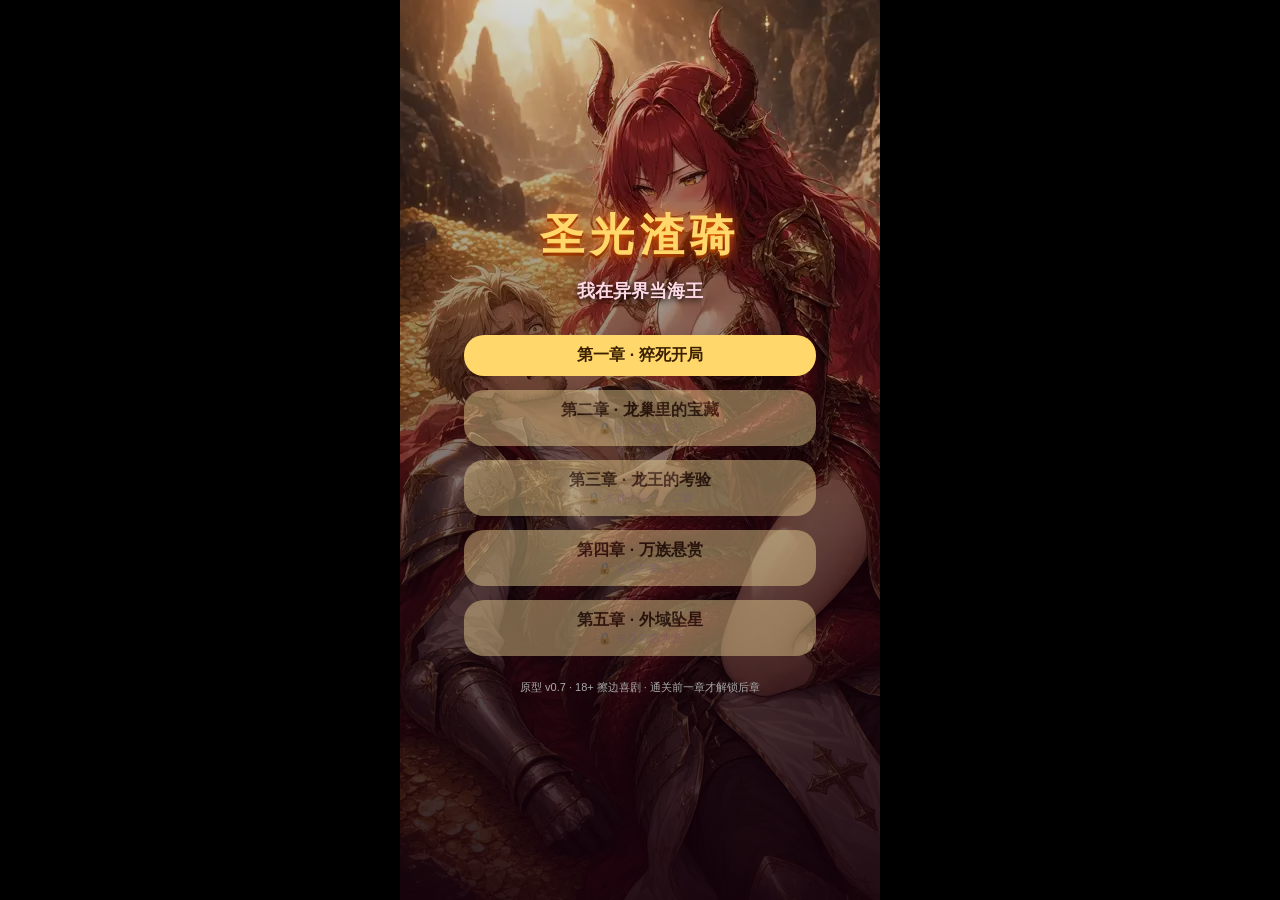
<file: index.html>
<!doctype html><html lang="zh-CN"><head><meta charset="utf-8"><meta name="viewport" content="width=device-width,initial-scale=1,maximum-scale=1,user-scalable=no,viewport-fit=cover">
<title>圣光渣骑：我在异界当海王 · 原型 v0.7（第一 ~ 五章）</title><style>*{box-sizing:border-box;margin:0;padding:0;-webkit-tap-highlight-color:transparent;user-select:none}
html,body{height:100%;background:#000;font-family:-apple-system,"PingFang SC","Noto Sans CJK SC","Microsoft YaHei",sans-serif;overflow:hidden}
#game{position:relative;width:100%;max-width:480px;height:100%;margin:0 auto;overflow:hidden;background:#000;transition:background .6s}
#bg{position:absolute;inset:0;background:#000 center/cover no-repeat;transition:opacity .35s}#bg.out{opacity:0}
#stage{position:absolute;left:0;right:0;bottom:22%;top:6%;display:flex;justify-content:center;align-items:flex-end;gap:0}
.ch{position:relative;height:100%;transition:filter .3s,opacity .5s,transform .3s;opacity:0;animation:in .5s forwards}
.ch img{height:100%;width:100%;object-fit:contain;object-position:bottom;display:block;filter:drop-shadow(0 6px 14px rgba(0,0,0,.5))}
.ch.dim{filter:brightness(.55)}
.ch.speak{transform:scale(1.03);z-index:2}
.ch{width:80%}.ch.duo{width:62%;margin:0 -9%}
.blushfx::after{content:"";position:absolute;left:30%;right:30%;top:9%;height:10%;background:radial-gradient(ellipse,rgba(255,80,120,.65),transparent 70%);animation:pulse 1s infinite alternate}
@keyframes in{to{opacity:1}}
@keyframes pulse{from{opacity:.5}to{opacity:1}}
#topbar{position:absolute;top:0;left:0;right:0;padding:10px 12px;display:flex;justify-content:space-between;color:#fff;font-size:12px;text-shadow:0 1px 3px #000;z-index:5}
#aff{background:rgba(0,0,0,.45);padding:4px 8px;border-radius:12px}
#title{position:absolute;top:38%;left:0;right:0;text-align:center;color:#fff;font-size:22px;font-weight:bold;letter-spacing:2px;text-shadow:0 2px 10px #000;opacity:0;pointer-events:none;z-index:6}
#title.show{animation:tt 1.8s forwards}
@keyframes tt{0%{opacity:0;transform:translateY(10px)}20%,75%{opacity:1;transform:none}100%{opacity:0}}
#box{position:absolute;left:10px;right:10px;bottom:16px;min-height:21%;background:rgba(18,12,30,.86);border:2px solid #e8c36a;border-radius:14px;padding:22px 16px 26px;color:#fff;z-index:4}
#box.sys{border-color:#6ad0ff;background:rgba(8,24,40,.9)}
#box.sys #text{color:#9fe3ff}
#name{position:absolute;top:-16px;left:14px;background:linear-gradient(90deg,#e8c36a,#c98a2a);color:#2a1600;font-weight:bold;padding:4px 14px;border-radius:10px;font-size:15px}
#name:empty{display:none}
#expr{position:absolute;top:-12px;right:14px;font-size:11px;color:#ffd9e6;background:rgba(120,30,70,.85);padding:2px 8px;border-radius:8px}
#expr:empty{display:none}
#text{font-size:16px;line-height:1.65;min-height:3.3em}
#next{position:absolute;right:12px;bottom:6px;font-size:12px;color:#e8c36a;animation:pulse .7s infinite alternate}
.shake{animation:shk .45s}
@keyframes shk{0%,100%{transform:none}20%{transform:translate(-8px,3px)}40%{transform:translate(7px,-4px)}60%{transform:translate(-5px,2px)}80%{transform:translate(4px,-2px)}}
.tilt{animation:tilt 1s}
@keyframes tilt{50%{transform:rotate(-6deg) scale(1.05);filter:grayscale(1)}}
.ghost #stage,.ghost #bg{filter:blur(2px) grayscale(.6)}
#flash{position:absolute;inset:0;background:#fff;opacity:0;pointer-events:none;z-index:9}
#flash.go{animation:fl 1s}
@keyframes fl{0%{opacity:1}100%{opacity:0}}
.particle{position:absolute;font-size:22px;pointer-events:none;z-index:7;animation:up 1.4s ease-out forwards}
@keyframes up{to{transform:translateY(-160px) scale(1.4);opacity:0}}
.popup{position:absolute;left:50%;top:30%;transform:translateX(-50%);padding:8px 16px;border-radius:20px;font-weight:bold;font-size:18px;z-index:8;animation:pop 1.6s forwards;white-space:nowrap}
.popup.pos{background:#ff5c93;color:#fff}.popup.neg{background:#444;color:#9cf}
@keyframes pop{0%{opacity:0;transform:translate(-50%,20px)}15%,80%{opacity:1;transform:translate(-50%,0)}100%{opacity:0;transform:translate(-50%,-30px)}}
#overlay{position:absolute;inset:0;z-index:10;display:none;flex-direction:column;align-items:center;justify-content:center;padding:20px;gap:14px;background:rgba(10,5,25,.75)}
#overlay.show{display:flex}
.cardtitle{color:#ffe08a;font-size:18px;font-weight:bold;letter-spacing:2px}
.card{width:100%;background:linear-gradient(135deg,#3a2a10,#7a5a1a);border:2px solid #ffd76a;border-radius:14px;padding:12px 14px;color:#fff;text-align:left;font-size:14px;line-height:1.5;box-shadow:0 0 18px rgba(255,200,80,.35);cursor:pointer;animation:in .4s forwards;opacity:0}
.card b{display:block;color:#ffe08a;font-size:16px;margin-bottom:4px}
.card:active{transform:scale(.97)}
.itembox{background:linear-gradient(160deg,#ffd1e3,#ff8fb8);border-radius:16px;padding:20px;text-align:center;color:#5a0a2a;width:85%;box-shadow:0 0 30px #ff8fb8}
.book{width:90px;height:120px;margin:10px auto;background:linear-gradient(135deg,#ff5c93,#b0164f);border-radius:6px 10px 10px 6px;box-shadow:inset 8px 0 0 #7a0e36,0 6px 12px rgba(0,0,0,.4);color:#fff;font-size:12px;display:flex;align-items:center;justify-content:center;padding:6px;font-weight:bold}
.btn{background:#ffd76a;color:#3a2000;border:none;border-radius:20px;padding:10px 26px;font-size:16px;font-weight:bold;cursor:pointer}
/* battle */
#battle{position:absolute;inset:0;z-index:11;display:none;background:linear-gradient(rgba(20,10,20,.45),rgba(20,10,20,.65));color:#fff}
#battle.show{display:block}
.side{position:absolute;left:0;right:0;display:flex;justify-content:space-around;padding:0 10px}
#enemies{top:12%}#allies{top:46%}
.unit{width:30%;text-align:center;position:relative}
.unit .av{width:70px;height:70px;margin:0 auto;border-radius:50%;background-size:cover;background-position:center 8%;border:3px solid #ffd76a;transition:transform .15s}
.unit.enemy .av{border-color:#a33;background:radial-gradient(circle,#555,#222);display:flex;align-items:center;justify-content:center;font-size:34px}
.unit.dead{opacity:.25;filter:grayscale(1)}
.unit .nm{font-size:12px;margin-top:4px}
.hp{height:7px;background:#300;border-radius:4px;margin:4px 6px 0;overflow:hidden}
.hp i{display:block;height:100%;background:linear-gradient(90deg,#4f4,#9f6);transition:width .3s}
.enemy .hp i{background:linear-gradient(90deg,#f44,#f96)}
.hit{animation:shk .3s}
.atk{transform:translateY(-14px)}
.unit.enemy .atk,.unit.enemy.atk .av{transform:translateY(14px)}
.dmg{position:absolute;left:50%;top:0;color:#fff;font-weight:bold;text-shadow:0 0 4px #f00;animation:up 1s forwards;pointer-events:none}
#blog{position:absolute;left:12px;right:12px;top:70%;font-size:13px;color:#ffe;text-align:center;min-height:20px}
#energy{position:absolute;left:20px;right:20px;top:76%;height:14px;background:#222;border:2px solid #ffd76a;border-radius:8px;overflow:hidden}
#energy i{display:block;height:100%;width:0;background:linear-gradient(90deg,#ffe08a,#fff3c0);transition:width .3s}
#ult{position:absolute;left:50%;bottom:5%;transform:translateX(-50%);width:110px;height:110px;border-radius:50%;border:none;background:radial-gradient(circle,#fff6c9,#e8b23a);font-weight:bold;font-size:15px;color:#4a2a00;box-shadow:0 0 0 rgba(255,215,106,0);cursor:pointer}
#ult:disabled{filter:grayscale(1) brightness(.5)}
#ult.ready{animation:glow .6s infinite alternate}
@keyframes glow{to{box-shadow:0 0 30px 10px #ffd76a}}
#ring{position:absolute;left:50%;bottom:calc(5% + 55px);width:300px;height:300px;margin-left:-150px;margin-bottom:-150px;border:5px solid #fff;border-radius:50%;pointer-events:none;display:none}
#ring.on{display:block}
#ring.pw{border-color:#ffd76a;box-shadow:0 0 20px #ffd76a}
#tip{position:absolute;left:10px;right:10px;top:3%;font-size:12px;background:rgba(8,24,40,.85);border:1px solid #6ad0ff;color:#9fe3ff;padding:8px;border-radius:10px;text-align:center}
#judge{position:absolute;left:0;right:0;top:36%;text-align:center;font-size:40px;font-weight:900;color:#ffd76a;text-shadow:0 0 16px #f80;display:none}
#judge.show{display:block;animation:pop 1.6s forwards;left:50%}
#endscr{position:absolute;inset:0;z-index:12;display:none;flex-direction:column;align-items:center;justify-content:center;gap:18px;background:linear-gradient(rgba(0,0,0,.55),rgba(0,0,0,.8));color:#fff;text-align:center}
#endscr.show{display:flex;animation:in 1s forwards}
#endscr h1{font-size:30px;letter-spacing:4px;color:#ffd76a}
#endscr p{font-size:14px;color:#ccc;line-height:1.8}
#fade{position:absolute;inset:0;background:#000;opacity:0;pointer-events:none;z-index:3;transition:opacity 1.5s}
#fade.on{opacity:1}

.unit.enemy .av img{width:120%;height:120%;object-fit:contain;object-position:center top}
/* ===== v4 skill battle ===== */
#battle{overflow:hidden}
#bwave{position:absolute;top:8px;left:0;right:0;text-align:center;font-size:12px;color:#ffe08a;text-shadow:0 1px 3px #000}
#enemies{top:5%}#allies{top:44%}
.unit .av{width:64px;height:64px}
.unit.boss .av{width:86px;height:86px}
.unit.tgt .av{box-shadow:0 0 0 3px #fff,0 0 14px #ffd76a}
.unit.flash .av{animation:hf .25s}
@keyframes hf{0%{filter:brightness(3)}100%{filter:none}}
.unit.stunned .av{animation:wob 1s infinite}
@keyframes wob{50%{transform:rotate(8deg)}}
.unit .st{font-size:11px;color:#ffe066;height:14px;margin-top:2px}
.hpn{font-size:10px;color:#ddd}
.intent{font-size:11px;background:rgba(0,0,0,.6);border-radius:8px;padding:2px 6px;margin:0 auto 4px;display:inline-block;min-height:18px;color:#fff;white-space:nowrap}
.intent.warn{background:#c0182a;animation:glow .5s infinite alternate;font-weight:bold}
.dmg{font-size:18px}.dmg.crit{color:#ffd76a;font-size:22px;text-shadow:0 0 6px #f60}.dmg.heal{color:#7f7;text-shadow:0 0 6px #0a0}
#blog{top:36%;font-size:13px;background:rgba(0,0,0,.45);padding:6px 8px;border-radius:10px;min-height:44px;display:flex;align-items:center;justify-content:center;line-height:1.4}
#bhud{position:absolute;left:12px;right:12px;bottom:calc(14px + 92px);display:flex;gap:10px;align-items:center}
#holy{display:flex;gap:4px;align-items:center;font-size:11px;color:#ffe08a}
#holy b{width:16px;height:16px;border-radius:50%;border:2px solid #ffd76a;background:#332}
#holy b.on{background:radial-gradient(circle,#fff6c9,#e8b23a);box-shadow:0 0 8px #ffd76a}
#energy{position:relative;flex:1;left:auto;right:auto;top:auto;height:16px}
#energy span{position:absolute;inset:0;font-size:10px;text-align:center;color:#432;line-height:12px}
#energy.full{animation:glow .5s infinite alternate}
#skills{position:absolute;left:8px;right:8px;bottom:14px;display:flex;gap:6px;justify-content:center}
.sk{position:relative;flex:1;max-width:82px;height:84px;border-radius:16px;border:2px solid #ffd76a;background:linear-gradient(160deg,#4a3410,#1e1406);color:#ffe9b0;display:flex;flex-direction:column;align-items:center;justify-content:center;cursor:pointer;padding:0}
.sk .g,.skbig .g{width:40px;height:40px;border-radius:50%;background:radial-gradient(circle,#fff6c9,#e8b23a);color:#5a2a00;font-size:22px;font-weight:900;display:flex;align-items:center;justify-content:center}
.sk .sn{font-size:11px;margin-top:4px}
.sk.ok{box-shadow:0 0 12px rgba(255,215,106,.7)}
.sk:disabled{filter:grayscale(.9) brightness(.55)}
.sk .cd{position:absolute;inset:0;display:flex;align-items:center;justify-content:center;font-size:30px;font-weight:900;color:#fff;background:rgba(0,0,0,.45);border-radius:14px}
.sk .cost{position:absolute;top:-8px;right:-4px;font-size:9px;background:#e8b23a;color:#3a1a00;border-radius:6px;padding:1px 4px}
.sk-heal .g{background:radial-gradient(circle,#eaffd8,#6fcf4a)}
.sk-hammer .g{background:radial-gradient(circle,#fff,#7fb6ff)}
.sk-judge .g{background:radial-gradient(circle,#fff,#ffb347)}
.sk-ult{border-color:#fff}.sk-ult .g{background:radial-gradient(circle,#fff,#ff6fb0);color:#fff}
.skbig{display:flex;justify-content:center;margin:8px 0}.skbig .g{width:64px;height:64px;font-size:34px}
#ring{bottom:calc(14px + 42px)}
#bover{position:absolute;inset:0;z-index:20;display:none;align-items:center;justify-content:center;background:rgba(10,5,25,.7)}
#bover.show{display:flex}
.bmodal{width:84%;background:linear-gradient(160deg,#20152e,#3a2350);border:2px solid #ffd76a;border-radius:16px;padding:18px;text-align:center;color:#fff}
.bbtns{display:flex;gap:10px;justify-content:center;margin-top:14px}
.tutt{font-size:18px;font-weight:bold;color:#ffe08a}.tutd{font-size:14px;line-height:1.6;margin-top:8px}
.lvup{font-size:34px;font-weight:900;color:#ffd76a;text-shadow:0 0 18px #f80;animation:pop2 .6s}
@keyframes pop2{0%{transform:scale(.3)}70%{transform:scale(1.2)}100%{transform:none}}
.lvn{font-size:20px;margin:4px 0}.lvq{font-size:13px;color:#9fe3ff}.lvs{font-size:13px;margin-top:8px;line-height:1.7}
.xpbar{height:10px;background:#222;border-radius:6px;margin-top:10px;overflow:hidden}.xpbar i{display:block;height:100%;background:#7fd0ff}
#talbtn{position:absolute;top:34px;right:10px;z-index:6;background:rgba(40,20,60,.8);color:#ffe08a;border:1px solid #ffd76a;border-radius:12px;font-size:12px;padding:4px 10px}
#talbtn.glow{animation:glow .6s infinite alternate}
.talbox{width:100%;max-height:92%;overflow:auto;background:linear-gradient(160deg,#20152e,#3a2350);border:2px solid #ffd76a;border-radius:16px;padding:14px;color:#fff}
.taltitle{font-size:17px;font-weight:bold;color:#ffe08a;text-align:center}.talsub{font-size:12px;text-align:center;margin:4px 0 8px;color:#ccc}
.tal{position:relative;background:rgba(0,0,0,.3);border:1px solid #6a4a8a;border-radius:10px;padding:8px 54px 8px 10px;margin-bottom:6px}
.tal.lock{opacity:.45}.tn{font-weight:bold;font-size:14px}.tn i{font-style:normal;color:#ff7fb0;margin-left:6px}.tn em{font-style:normal;font-size:10px;color:#aaa;margin-left:6px}
.td{font-size:12px;color:#ddd;margin-top:2px}
.tadd{position:absolute;right:8px;top:50%;transform:translateY(-50%);width:38px;height:38px;border-radius:50%;border:none;background:#ffd76a;font-size:22px;font-weight:900;color:#3a1a00}
.tadd:disabled{background:#555;color:#888}
.talq{min-height:18px;font-size:12px;color:#9fe3ff;text-align:center;margin:6px 0}
.talbox .btn{display:block;margin:0 auto}
/* ===== v5: title / map / mini-game / ch2 battle ===== */
#titlescr{position:absolute;inset:0;z-index:40;display:none;flex-direction:column;align-items:center;justify-content:center;gap:14px;background:linear-gradient(rgba(0,0,0,.25),rgba(20,0,10,.85));color:#fff;text-align:center;padding:20px}
#titlescr.show{display:flex}
#titlescr h1{font-size:44px;color:#ffd76a;letter-spacing:6px;text-shadow:0 0 18px #f60,0 3px 0 #7a2a00}
#titlescr h2{font-size:18px;color:#ffd9e6;margin-bottom:18px;text-shadow:0 2px 6px #000}
#titlescr .btn{width:80%;display:flex;flex-direction:column;align-items:center}
#titlescr .btn small{font-size:11px;font-weight:normal;opacity:.8}
#titlescr .ghostbtn{background:rgba(255,215,106,.25);color:#ffe9b0;border:1px solid #ffd76a;font-size:13px}
#titlescr p{font-size:11px;color:#aaa;margin-top:10px}
#endscr .btn{margin:0 0 4px}
#mapscr{position:absolute;inset:0;z-index:9;display:none;background:#000 center/cover}
#mapscr.show{display:block}
#mapinfo{position:absolute;top:34px;left:10px;right:110px;font-size:12px;color:#fff;background:rgba(0,0,0,.55);border-radius:10px;padding:6px 10px}
#maptip{position:absolute;bottom:14px;left:10px;right:10px;font-size:12px;color:#ffe9b0;text-align:center;background:rgba(0,0,0,.55);border-radius:10px;padding:6px}
.node{position:absolute;transform:translate(-50%,-50%);display:flex;flex-direction:column;align-items:center;cursor:pointer}
.node .ni{width:40px;height:40px;border-radius:50%;display:flex;align-items:center;justify-content:center;font-size:20px;background:radial-gradient(circle,#fff6c9,#e8b23a);border:3px solid #fff;box-shadow:0 2px 8px #000}
.node.side .ni{width:34px;height:34px;font-size:16px;background:radial-gradient(circle,#e9f6ff,#5ab0ff)}
.node.boss .ni{border-color:#ff4d6a}
.node .nn{margin-top:2px;font-size:10px;color:#fff;background:rgba(0,0,0,.65);padding:1px 6px;border-radius:8px;white-space:nowrap}
.node.lock{opacity:.35;filter:grayscale(1);pointer-events:none}
.node.done .ni{background:#4a4;color:#fff}
.node.next .ni,.node.open.side .ni{animation:glow .6s infinite alternate}
#mini{width:100%;height:100%;display:flex;flex-direction:column;gap:8px}
#minibar{color:#ffe08a;font-weight:bold;text-align:center;font-size:15px}
#minifield{position:relative;flex:1;border:2px solid #ffd76a;border-radius:14px;background:#000 center/cover;overflow:hidden}
.coin,.loot{position:absolute;cursor:pointer;line-height:1;filter:drop-shadow(0 2px 2px #000)}
.loot{font-size:24px;opacity:.85}.loot.got{animation:pop2 .4s;opacity:.25;pointer-events:none}
.coin.nope{animation:shk .3s}
#minifound{min-height:60px;font-size:12px;color:#9f9;line-height:1.5}
.card.gaze{background:linear-gradient(135deg,#3a1040,#8a2a7a);border-color:#ff9fe0}
.card .rate{font-style:normal;font-size:11px;color:#9fe3ff;margin-left:8px}
#allies.four .unit{width:24%}#enemies.four .unit{width:24%}
.unit.spr .av{border:none;border-radius:0;background:none;width:92px;height:92px;overflow:visible}
.unit.spr .av img{width:100%;height:100%;object-fit:contain;object-position:center bottom;filter:drop-shadow(0 3px 6px #000)}
.unit.spr.boss .av{width:150px;height:150px}
#enemies.four .unit.spr .av{width:76px;height:76px}
.unit.bubble .av{box-shadow:0 0 0 6px rgba(255,230,120,.8),0 0 26px 10px #ffd76a}
.unit.wings .av{box-shadow:0 0 0 3px #fff,-26px -6px 0 -4px rgba(255,220,120,.85),26px -6px 0 -4px rgba(255,220,120,.85),0 0 30px 8px #ffb347}
#skills.two{flex-wrap:wrap;bottom:8px}
#skills.two .sk{flex:0 0 18%;height:62px;max-width:none}
#skills.two .sk .g{width:30px;height:30px;font-size:17px}
#skills.two .sk .sn{font-size:10px;margin-top:2px}
#battle.two #bhud{bottom:146px}
.sk-consec .g{background:radial-gradient(circle,#fff,#ffd23a)}.sk-bubble .g{background:radial-gradient(circle,#fff,#ffe9a0);box-shadow:0 0 8px #ffd76a}
.sk-loh .g{background:radial-gradient(circle,#fff,#9cf)}.sk-wings .g{background:radial-gradient(circle,#fff,#ff9a3a);color:#fff}.sk-struggle .g{background:radial-gradient(circle,#fff,#c8f)}
.sk-chop .g,.sk-charge .g,.sk-shout .g{background:radial-gradient(circle,#efe,#5a9a3a);color:#fff}.sk-regen .g{background:radial-gradient(circle,#fee,#c33);color:#fff}.sk-whirl .g{background:radial-gradient(circle,#fff,#3a8a2a);color:#fff}
#bover{z-index:30}
#battle{background-size:cover!important;background-position:center!important}

.btn.locked,.btn:disabled{opacity:.45;filter:grayscale(.4);pointer-events:auto;cursor:not-allowed}
.btn.locked small,.btn:disabled small{color:#ffb4c8}
/* ---- ch4/ch5 ---- */
#reso{position:relative;flex:1;height:16px;background:#222;border:2px solid #ff7ac8;border-radius:8px;overflow:hidden;margin-left:6px}
#reso i{display:block;height:100%;width:0;background:linear-gradient(90deg,#ff7ac8,#ffd1f0);transition:width .3s}
#reso span{position:absolute;inset:0;font-size:10px;text-align:center;color:#402;line-height:12px}
#reso.full{animation:glow .5s infinite alternate}
.sk-combo{background:linear-gradient(135deg,#ff6fb8,#ffd36a)!important}
.sk-storm{background:linear-gradient(135deg,#ffe58a,#ff9d3a)!important}
.sk-wrath{background:linear-gradient(135deg,#b31d3a,#ffcf6a)!important}
.sk-guard{background:linear-gradient(135deg,#6ad0ff,#fff3c0)!important}
.taltier{font-weight:bold;color:#ffd76a;margin:10px 0 4px;font-size:13px;border-bottom:1px dashed #6a4a8a}
.tal.lit{border-color:#ffd76a;box-shadow:0 0 8px rgba(255,215,106,.35)}
.tal .alias{font-size:10px;color:#aaa;margin-left:4px}
.talbox{max-height:86vh;overflow-y:auto}
#comboFx{position:absolute;inset:0;z-index:60;pointer-events:none;display:flex;align-items:flex-end;justify-content:center;background:radial-gradient(rgba(255,120,200,.35),rgba(0,0,0,.6));opacity:0;transition:opacity .2s}
#comboFx.on{opacity:1}
#comboFx img{height:78%;filter:drop-shadow(0 0 20px #ff7ac8);animation:comboIn .8s ease-out}
#comboFx p{position:absolute;top:12%;left:6%;right:6%;text-align:center;font-size:18px;font-weight:bold;color:#fff;text-shadow:0 0 8px #f0a,0 2px 0 #000}
@keyframes comboIn{from{transform:translateX(40%) scale(1.15);opacity:0}to{transform:none;opacity:1}}
.mg{position:absolute;inset:0;display:flex;flex-direction:column;align-items:center;padding:14px 10px;color:#fff;background:rgba(10,0,20,.82);overflow-y:auto}
.mg h3{margin:4px 0;color:#ffd76a;font-size:17px;text-align:center}
.mg .sub{font-size:12px;color:#ddd;text-align:center;margin-bottom:6px}
.gauge{width:90%;height:18px;border:2px solid #ffd76a;border-radius:9px;background:#222;position:relative;overflow:hidden;margin:6px 0}
.gauge i{display:block;height:100%;background:linear-gradient(90deg,#ff7ac8,#ffd76a);transition:width .4s}
.gauge b{position:absolute;top:-2px;bottom:-2px;width:2px;background:#fff}
.mgcards{display:grid;grid-template-columns:1fr 1fr;gap:8px;width:94%}
.mgcard{background:linear-gradient(160deg,#3a2350,#1a0f28);border:1px solid #c79bff;border-radius:10px;padding:10px;font-size:13px;cursor:pointer}
.mgcard b{display:block;color:#ffd76a;margin-bottom:3px}
.mgface{font-size:42px;margin:4px 0}
.mgnpc{width:120px;height:160px;background-size:cover;background-position:top;border-radius:12px;border:2px solid #ffd76a}
#mfield{position:relative;width:92%;height:62%;border-radius:14px;background-size:cover;background-position:center top;border:2px solid #ff7ac8;overflow:hidden}
.mspot{position:absolute;width:64px;height:64px;margin:-32px 0 0 -32px;border-radius:50%;border:3px solid #fff;display:flex;align-items:center;justify-content:center;font-size:26px;cursor:pointer}
.mspot .ring{position:absolute;inset:-34px;border:3px solid #ff7ac8;border-radius:50%;animation:mshrink var(--d) linear forwards}
@keyframes mshrink{to{inset:0}}
.mspot.ok{background:rgba(255,122,200,.6)}.mspot.bad{background:rgba(80,80,80,.6)}
.seats{position:relative;width:300px;height:300px;margin:8px auto;border-radius:50%;background:radial-gradient(#5a3a20,#2a1a0e);border:3px solid #ffd76a}
.seat{position:absolute;width:74px;height:74px;margin:-37px 0 0 -37px;border-radius:50%;border:2px dashed #ffd76a;background:#000a;background-size:cover;background-position:top;display:flex;align-items:flex-end;justify-content:center;font-size:11px;cursor:pointer}
.seat.center{border-style:solid;border-color:#7ad0ff}
.guests{display:flex;gap:6px;flex-wrap:wrap;justify-content:center}
.guest{width:58px;height:76px;border-radius:8px;border:2px solid #888;background-size:cover;background-position:top;font-size:10px;display:flex;align-items:flex-end;justify-content:center;cursor:pointer}
.guest.sel{border-color:#ff7ac8;box-shadow:0 0 10px #ff7ac8}.guest.used{opacity:.25}
.rules{font-size:12px;color:#ffd1f0;width:92%}
#track{position:relative;width:92%;height:58%;border-radius:12px;overflow:hidden;background-size:cover;background-position:center;border:2px solid #ffd76a}
#track .rider{position:absolute;bottom:6%;width:33.3%;text-align:center;font-size:40px;transition:left .12s}
#track .ob{position:absolute;width:33.3%;text-align:center;font-size:30px}
.lanes{display:flex;gap:8px;margin-top:8px}.lanes button{font-size:22px;padding:10px 22px}
</style></head><body>
<div id="game">
 <div id="bg"></div><div id="stage"></div><div id="fade"></div>
 <div id="topbar"><span id="chname">第一章《猝死开局，满床风流债》</span><span id="aff"></span></div>
 <div id="title"></div>
 <div id="box"><div id="name"></div><div id="expr"></div><div id="text"></div><div id="next">▼ 点击继续</div></div>
 <button id="talbtn">天赋 Lv1</button>
 <div id="mapscr"></div>
 <div id="overlay"></div>
 <div id="battle"></div>
 <div id="endscr"><h1>未完待续</h1><p id="endp">第二章《龙巢里的宝藏》<br>敬请期待</p><button class="btn" id="toch2" style="display:none">▶ 进入第二章</button><button class="btn" id="toch3" style="display:none">▶ 进入第三章</button><button class="btn" id="toch4" style="display:none">▶ 进入第四章</button><button class="btn" id="toch5" style="display:none">▶ 进入第五章</button><button class="btn" id="restart">↻ 回到标题</button><p style="font-size:11px;color:#777">原型 v0.7 · 生产版将移植至 Cocos Creator</p></div>
 <div id="titlescr"></div>
 <div id="flash"></div>
</div>
<script>window.IMG={"ailian": "assets/ailian.webp", "bg-abbey": "assets/bg-abbey.webp", "bg-auction": "assets/bg-auction.webp", "bg-aura-arena": "assets/bg-aura-arena.webp", "bg-backyard": "assets/bg-backyard.webp", "bg-castle": "assets/bg-castle.webp", "bg-coin-trial": "assets/bg-coin-trial.webp", "bg-coronation": "assets/bg-coronation.webp", "bg-council": "assets/bg-council.webp", "bg-dinner": "assets/bg-dinner.webp", "bg-dragon-king": "assets/bg-dragon-king.webp", "bg-forge": "assets/bg-forge.webp", "bg-hotspring": "assets/bg-hotspring.webp", "bg-inn": "assets/bg-inn.webp", "bg-king-battle": "assets/bg-king-battle.webp", "bg-lair-morning": "assets/bg-lair-morning.webp", "bg-lake": "assets/bg-lake.webp", "bg-magma": "assets/bg-magma.webp", "bg-mines": "assets/bg-mines.webp", "bg-moonwood": "assets/bg-moonwood.webp", "bg-night": "assets/bg-night.webp", "bg-office": "assets/bg-office.webp", "bg-outland": "assets/bg-outland.webp", "bg-pass": "assets/bg-pass.webp", "bg-starship": "assets/bg-starship.webp", "bg-street": "assets/bg-street.webp", "bg-system": "assets/bg-system.webp", "bg-temple": "assets/bg-temple.webp", "bg-tentacle-cave": "assets/bg-tentacle-cave.webp", "bg-throne": "assets/bg-throne.webp", "bg-vault": "assets/bg-vault.webp", "cg-ailian-judge": "assets/cg-ailian-judge.webp", "cg-aiselin-wall": "assets/cg-aiselin-wall.webp", "cg-aoluola-spring": "assets/cg-aoluola-spring.webp", "cg-bounty": "assets/cg-bounty.webp", "cg-dinner": "assets/cg-dinner.webp", "cg-dragonqueen": "assets/cg-dragonqueen.webp", "cg-echo-scan": "assets/cg-echo-scan.webp", "cg-geluosha-bed": "assets/cg-geluosha-bed.webp", "cg-geluosha-carry": "assets/cg-geluosha-carry.webp", "cg-hook": "assets/cg-hook.webp", "cg-hotspring": "assets/cg-hotspring.webp", "cg-inquisitor": "assets/cg-inquisitor.webp", "cg-king-question": "assets/cg-king-question.webp", "cg-lilisika-candle": "assets/cg-lilisika-candle.webp", "cg-luna-lap": "assets/cg-luna-lap.webp", "cg-magma-toast": "assets/cg-magma-toast.webp", "cg-roland-hung": "assets/cg-roland-hung.webp", "cg-seraphina-morning": "assets/cg-seraphina-morning.webp", "cg-talia-ride": "assets/cg-talia-ride.webp", "cg-tikesi-hug": "assets/cg-tikesi-hug.webp", "cg-tina-feed": "assets/cg-tina-feed.webp", "cg-valqi-wings": "assets/cg-valqi-wings.webp", "cg-vampire": "assets/cg-vampire.webp", "cg-violet-bed": "assets/cg-violet-bed.webp", "cg-xinglan-carry": "assets/cg-xinglan-carry.webp", "cg-zuya-massage": "assets/cg-zuya-massage.webp", "e-ashpriest": "assets/e-ashpriest.webp", "e-blackscale": "assets/e-blackscale.webp", "e-chainlord": "assets/e-chainlord.webp", "e-fellord": "assets/e-fellord.webp", "e-goldtooth": "assets/e-goldtooth.webp", "e-heartxt": "assets/e-heartxt.webp", "e-khan": "assets/e-khan.webp", "e-moonbeast": "assets/e-moonbeast.webp", "e-serpent": "assets/e-serpent.webp", "e-twins": "assets/e-twins.webp", "enemy-boar": "assets/enemy-boar.webp", "enemy-bomber": "assets/enemy-bomber.webp", "enemy-brute": "assets/enemy-brute.webp", "enemy-dragonking": "assets/enemy-dragonking.webp", "enemy-fishking": "assets/enemy-fishking.webp", "enemy-fishman": "assets/enemy-fishman.webp", "enemy-flamemaster": "assets/enemy-flamemaster.webp", "enemy-gnoll": "assets/enemy-gnoll.webp", "enemy-gnollking": "assets/enemy-gnollking.webp", "enemy-goblin": "assets/enemy-goblin.webp", "enemy-hydra": "assets/enemy-hydra.webp", "enemy-inquisitor": "assets/enemy-inquisitor.webp", "enemy-mimic": "assets/enemy-mimic.webp", "enemy-mother": "assets/enemy-mother.webp", "enemy-pirate": "assets/enemy-pirate.webp", "enemy-slime": "assets/enemy-slime.webp", "enemy-thug": "assets/enemy-thug.webp", "enemy-vampire": "assets/enemy-vampire.webp", "enemy-vine": "assets/enemy-vine.webp", "geluosha": "assets/geluosha.webp", "h-aiselin": "assets/h-aiselin.webp", "h-aoluola": "assets/h-aoluola.webp", "h-echo": "assets/h-echo.webp", "h-kela": "assets/h-kela.webp", "h-lilisika": "assets/h-lilisika.webp", "h-luna": "assets/h-luna.webp", "h-talia": "assets/h-talia.webp", "h-tikesi": "assets/h-tikesi.webp", "h-tina": "assets/h-tina.webp", "h-valqi": "assets/h-valqi.webp", "h-violet": "assets/h-violet.webp", "h-xinglan": "assets/h-xinglan.webp", "h-zuya": "assets/h-zuya.webp", "map-ch2": "assets/map-ch2.webp", "map-ch3": "assets/map-ch3.webp", "roland": "assets/roland.webp", "seraphina": "assets/seraphina.webp"};</script><script>// Chapter 1 script data — faithful to design/narrative/chapter-01.md
const BG = {
  office: 'bg-office', flash: 'bg-system', inn: 'bg-inn', pause: 'bg-inn', street: 'bg-street', night: 'bg-night', cg: 'cg-geluosha-bed', black: null
};
const S = (who, expr, text, o = {}) => ({ t: 'line', who, expr, text, ...o });
const N = (text, o = {}) => ({ t: 'line', who: '旁白', expr: '', text, ...o });
const SYS = (text, o = {}) => ({ t: 'line', who: '系统', expr: '', text, sys: true, ...o });
const SCRIPT = [
  { t: 'scene', title: '场景 1 · 凌晨三点的工位', bg: 'office', stage: [] },
  N('（黑屏。键盘声。显示器的光照亮一张熬夜的脸。）'),
  S('陈昊', '黑眼圈 / 麻木', '需求第十七次变更……老板说“这个按钮要五彩斑斓的黑”……'),
  S('陈昊', '抽搐笑', '没关系，我是销冠转程序员，没有我哄不好的客户，也没有我改不完的 bug……', { fx: 'shake' }),
  N('（心电图般的“嘀——”声。画面一歪。）', { fx: 'tilt', sfx: 'beep' }),
  N('陈昊，29 岁，卒于第 47 次需求变更。临终遗言是——'),
  S('陈昊', '灵魂出窍', '……提测了吗？', { fx: 'ghost' }),
  { t: 'scene', bg: 'flash', stage: [], flash: true },
  SYS('【检测到高情商灵魂，正在匹配宿主……匹配成功：罗兰·光誓，人类圣骑士，风评：全大陆倒数第一】', { sfx: 'chime' }),

  { t: 'scene', title: '场景 2 · 醒在不该醒的地方', bg: 'inn', stage: ['roland', 'geluosha'] },
  N('（酒馆二楼客房。晨光。罗兰仰躺在床上，胸口压着一条修长的绿色手臂。）'),
  S('罗兰', '迷糊', '……这床怎么这么软。这被子怎么这么热。这被子……怎么有獠牙？', { c: 'roland' }),
  S('葛罗莎', '半睡 / 慵懒', '嗯……别动，人肉暖炉。', { c: 'geluosha', fx: 'heart' }),
  S('罗兰', '惊恐 / 掀被一角又立刻盖回去', '（还好还好，衣服都在！只是——穿的是我的衬衫？！）', { c: 'roland', fx: 'shake' }),
  S('葛罗莎', '睁眼 / 坏笑', '醒了？昨晚你说“输了就随你处置”，然后掰手腕三秒就输了。', { c: 'geluosha' }),
  S('葛罗莎', '凑近 / 獠牙闪光', '所以，我处置了一整晚。', { c: 'geluosha', fx: 'heart' }),
  S('罗兰', '脸色煞白', '处、处置了什么？！', { c: 'roland', fx: 'shake' }),
  S('葛罗莎', '一本正经', '给你按摩。你的腰太僵了，战族的女人看不得男人腰不好。', { c: 'geluosha' }),
  S('罗兰', '松一口气', '……就这？', { c: 'roland' }),
  S('葛罗莎', '舔獠牙', '前戏而已。', { c: 'geluosha', fx: 'blush' }),
  SYS('【原主风流债已继承：未结清情债 ×37，未付酒钱 ×128 金币，通缉令 ×1】', { sfx: 'chime' }),
  S('罗兰', '内心', '原主你是人吗？！三十七笔情债？我上辈子连相亲都被放鸽子！', { c: 'roland', fx: 'shake' }),
  SYS('【海王系统·新手礼包：天赋点 +1。天赋树「海王之道」已开放，右上角随时可加点】', { sfx: 'chime' }),
  S('罗兰', '内心', '……海王之道？系统你是正经系统吗？', { c: 'roland' }),
  { t: 'talent', give: 1, title: '新手礼包' },

  { t: 'scene', title: '场景 3 · 破门而入的女王', bg: 'inn', stage: ['geluosha', 'ailian'], fx: 'shake', sfx: 'crash' },
  N('（“砰！”房门被一道月光冰刃劈成两半。）'),
  S('艾莉安', '怒 / 法杖直指', '罗兰·光誓！三百里追杀，本王终于——', { c: 'ailian' }),
  S('艾莉安', '定格 / 耳尖瞬间通红', '……', { c: 'ailian', fx: 'blush' }),
  S('艾莉安', '颤抖', '你、你们……大白天的……衣衫不整……成何体统！', { c: 'ailian', fx: 'blush' }),
  S('葛罗莎', '支起身 / 衬衫滑落肩头', '精灵？要一起吗？床够大。', { c: 'geluosha', fx: 'heart' }),
  S('艾莉安', '爆红 / 冒烟', '谁要一起！本王是来——是来取你狗命的！', { c: 'ailian', fx: 'smoke' }),
  S('罗兰', '举手投降', '女王陛下，冷静！杀人之前，能不能先让我把裤子……', { c: 'roland' }),
  S('艾莉安', '捂眼 / 指缝张开', '不许穿！……不对！快穿！本王什么都没看见！', { c: 'ailian', fx: 'blush' }),
  S('葛罗莎', '小声', '她看了。', { c: 'geluosha' }),
  S('罗兰', '小声', '她看了。', { c: 'roland' }),

  { t: 'scene', title: '场景 4 · 话术卡选择', bg: 'pause', stage: ['ailian'], sfx: 'chime' },
  N('（时间暂停特效。罗兰脑内浮现三张金色卡牌。）'),
  SYS('【话术系统已激活！目标：艾莉安·月歌｜性格：傲娇｜当前好感：-80（想杀你）】', { aff: ['艾莉安', -80, true] }),
  { t: 'choice', prompt: '选择话术卡', options: [
    { id: 'A', card: '示弱卡', text: '“我……失忆了。我不记得你，但看到你的第一眼，心跳得好厉害。”', branch: [
      S('艾莉安', '僵住 / 法杖微颤', '失、失忆？……心跳？', { c: 'ailian' }),
      S('罗兰', '捂胸 / 真诚眼神', '不信你摸。', { c: 'roland' }),
      S('艾莉安', '下意识伸手 / 贴上胸口 / 三秒后弹开', '——！跳得这么快，一定是心律不齐！本王回去给你配药！', { c: 'ailian', fx: 'blush' }),
      S('艾莉安', '背过身 / 耳尖红透', '……药很苦，要本王亲自喂的那种。', { c: 'ailian', fx: 'heart' }),
      { t: 'aff', who: '艾莉安', d: 25 },
      SYS('【艾莉安：耳尖红度 87%｜她决定暂时不杀你】'),
    ] },
    { id: 'B', card: '霸道卡', text: '“要杀就杀。不过在那之前，你得先过来，亲手把刀插进来。”', branch: [
      S('罗兰', '敞开衬衫 / 霸道微笑', '来吧，往这儿插。', { c: 'roland' }),
      S('艾莉安', '脸红到冒蒸汽', '你、你、你这个下流的人类！谁要插你那里！', { c: 'ailian', fx: 'smoke' }),
      { t: 'aff', who: '艾莉安', d: -10 },
      S('葛罗莎', '吹口哨', '精彩。', { c: 'geluosha' }),
      N('（冰刃乱飞。罗兰穿着一条裤衩从二楼窗户跳下，砸翻了酒馆招牌。）', { fx: 'shake', sfx: 'crash' }),
      N('当天，酒馆多了一块新招牌：“圣骑士与狗不得入内”。'),
      SYS('【翻车！触发追杀｜罗兰头上多了个冰块包】'),
    ] },
    { id: 'C', card: '拉扯卡', text: '“三百里追杀……陛下，您追我的这股劲儿，是恨还是想？”', branch: [
      S('艾莉安', '语塞 / 眼神游移', '恨、恨！当然是恨！本王恨得……每天晚上都睡不着……', { c: 'ailian', fx: 'blush' }),
      S('罗兰', '靠近一步', '那睡不着的时候，都在想我什么？', { c: 'roland' }),
      S('艾莉安', '法杖抵住他胸口 / 却没用力', '想……想怎么把你绑回月宫，一寸一寸地审问。', { c: 'ailian', fx: 'heart' }),
      S('罗兰', '', '听起来像约会。', { c: 'roland' }),
      S('艾莉安', '爆红', '是酷刑！！', { c: 'ailian', fx: 'smoke' }),
      { t: 'aff', who: '艾莉安', d: 15 },
      SYS('【隐藏台词解锁：“一寸一寸地审问”已收录进回忆相册】', { sfx: 'chime' }),
    ] },
  ] },

  { t: 'scene', title: '场景 5 · 街头连战', bg: 'street', stage: ['geluosha', 'ailian'] },
  N('（窗外传来惨叫。酒馆楼下，三只“灰烬狂徒”正在打砸。）'),
  S('葛罗莎', '扛起骨斧 / 兴奋', '有架打！小骑士，让我看看你的腰除了按摩还能干什么！', { c: 'geluosha', fx: 'heart' }),
  S('艾莉安', '举杖 / 别扭', '本王只是顺路清理垃圾，不是在保护你。', { c: 'ailian', fx: 'blush' }),
  { t: 'battle', id: 'f1', title: '第 1 战 · 酒馆门口的灰烬狂徒' },
  S('葛罗莎', '甩掉斧上的灰', '热身而已。小骑士，你的圣光挺亮，就是腰还得练。', { c: 'geluosha', fx: 'heart' }),
  N('（话音未落，酒馆后院的晾衣绳一阵乱晃。几个绿色的小脑袋正举着自制望远镜往二楼窗户里瞄。）'),
  S('艾莉安', '耳尖一抖', '……那是本王刚洗的、刚洗的……斗篷！', { c: 'ailian', fx: 'blush' }),
  S('罗兰', '眯眼', '斗篷会有蕾丝边吗？', { c: 'roland' }),
  S('艾莉安', '法杖抵住罗兰喉咙', '再看一眼，本王就把你的眼珠冻成冰糖葫芦。', { c: 'ailian', fx: 'smoke' }),
  S('葛罗莎', '指向一只背着木桶的哥布林', '那个背桶的，引线点着了。', { c: 'geluosha' }),
  { t: 'battle', id: 'f2', title: '第 2 战 · 晾衣绳保卫战' },
  S('艾莉安', '抱着抢回来的“斗篷” / 别过脸', '……谢、谢谢。本王是说，你锤得还算准。', { c: 'ailian', fx: 'blush' }),
  N('（巷口推来一辆小车，车上挂着横幅：“哥布林一夜狼，男人的加油站”。）'),
  S('罗兰', '', '……这广告法在异世界不管用吗。', { c: 'roland' }),
  N('哥布林推销员：“大哥，看你腰不太行，来一瓶？一瓶管一夜，两瓶管一周！”'),
  S('罗兰', '义正辞严', '我不需要。', { c: 'roland' }),
  S('葛罗莎', '上下打量', '他需要。', { c: 'geluosha' }),
  S('艾莉安', '小声', '……他需要。', { c: 'ailian', fx: 'blush' }),
  S('罗兰', '内心', '这两个人到底对我的腰有什么误解！', { c: 'roland', fx: 'shake' }),
  { t: 'battle', id: 'f3', title: '第 3 战 · 一夜狼推销会' },
  N('（推销车翻了，一地红色药水。闻起来像变态辣火锅底料。）'),
  N('（地面震动。一个只穿着铁皮裤衩的壮汉扛着大锤走来，胸口纹着灰烬教团的徽记。）', { fx: 'shake', sfx: 'crash' }),
  N('灰烬头目·铁裤衩巴克：“就是你这个小白脸？教团悬赏你的脑袋，顺便——你的裤衩我也要了！”'),
  S('罗兰', '护住腰带', '为什么异世界的人都对我的裤子有想法！', { c: 'roland', fx: 'shake' }),
  S('葛罗莎', '舔獠牙 / 兴奋', '那个锤子，举起来的时候砸他。别等他砸下来。', { c: 'geluosha' }),
  { t: 'battle', id: 'f4', title: 'BOSS · 灰烬头目 铁裤衩巴克',
    perfect: [N('（完美判定！金光冲天，巴克当众念出自己的黑历史：“我十二岁还尿床……我的铁裤衩是我妈织的……”羞愧倒地。）', { fx: 'heart' })],
    normal: [S('葛罗莎', '补刀', '男人，关键时刻不能软。', { c: 'geluosha', fx: 'heart' })] },
  S('艾莉安', '捂脸', '……为什么你的圣光是这种效果。', { c: 'ailian', fx: 'blush' }),
  S('罗兰', '挠头', '可能信仰值不足，主要靠情商补。', { c: 'roland' }),

  { t: 'scene', title: '场景 6 · 禁书彩蛋', bg: 'street', stage: ['geluosha', 'ailian'] },
  N('（战后，狂徒掉落一本粉色封皮的书。）'),
  { t: 'item', name: '《圣光下的蒸汽骑士》第一卷', count: '1/12' },
  S('葛罗莎', '捡起 / 翻开 / 眉毛越挑越高', '“……骑士解开铠甲最后一颗搭扣，蒸汽在两人之间升腾——”', { c: 'geluosha', fx: 'heart' }),
  S('艾莉安', '抢书 / 翻页 / 当场冒烟', '这、这是什么不知廉耻的东西！', { c: 'ailian', fx: 'smoke' }),
  S('艾莉安', '小声 / 继续翻', '……第 37 页呢？第 37 页被撕了？！', { c: 'ailian', fx: 'blush' }),
  S('罗兰', '', '陛下，您刚才是不是在找后续？', { c: 'roland' }),
  S('艾莉安', '把书塞进怀里', '没收！本王要带回去……仔细销毁。逐字逐句地销毁。', { c: 'ailian', fx: 'blush' }),
  S('葛罗莎', '盯着扉页', '等等，扉页写着：“献给罗兰——我的骑士。L”', { c: 'geluosha' }),
  S('罗兰', '内心', '原主连言情小说男主都当过？？这到底是什么卷王人生！', { c: 'roland', fx: 'shake' }),

  { t: 'scene', title: '场景 7 · 章末钩子', bg: 'night', stage: ['roland'] },
  N('（夜晚。罗兰终于独自躺回床上，长出一口气。）'),
  S('罗兰', '', '第一天，活下来了。情债 37 笔，今天又多两笔。没关系，销冠的基本功就是——', { c: 'roland' }),
  N('（被窝里，有什么东西动了一下。）', { fx: 'shake' }),
  S('罗兰', '僵住', '……葛罗莎？', { c: 'roland' }),
  N('（被子掀开一角。露出的是一对小獠牙、一身墨绿色的皮肤——以及，除了那串牙齿项链，什么都没穿。）', { stage: [], bg: 'cg', reveal: true }),
  S('葛罗莎', '慵懒 / 坏笑', '等你半天了。早上是我处置你，晚上……轮到你处置我。', { c: 'geluosha', fx: 'heart', stage: [] }),
  S('罗兰', '捂眼 / 指缝大开', '你、你的衣服呢？！', { c: 'roland', stage: [] }),
  S('葛罗莎', '掀起被角 / 脸红', '战族的女人睡觉不穿那种累赘。你脸红什么？又不是没见过。', { c: 'geluosha', fx: 'blush', stage: [] }),
  S('罗兰', '内心', '我没见过！见过的是原主！……不过现在，好像也算见过了。', { c: 'roland', fx: 'shake', stage: [] }),
  { t: 'fade' },
  N('（烛火“噗”地熄灭。）', { dark: true }),
  N('次日清晨，酒馆老板娘发现二楼的床塌了。', { dark: true }),
  N('——窗台上，多了一片还在发烫的赤红龙鳞，和一张烧焦的字条：“找到你了，我丢失的宝藏。”', { dark: true, fx: 'shake' }),
  SYS('【第二章《龙巢里的宝藏》解锁】', { dark: true, sfx: 'chime' }),
  { t: 'end' },
];
</script><script>// Chapter 2 script data — design/narrative/chapter-02.md (v2, synced with Ch1 ending)
Object.assign(BG, {
  lair: 'bg-lair-morning', cgmorning: 'cg-seraphina-morning', vault: 'bg-vault', backyard: 'bg-backyard', spring: 'bg-hotspring', cgspring: 'cg-hotspring',
  lake: 'bg-lake', pass: 'bg-pass', dinner: 'bg-dinner', cgdinner: 'cg-dinner', pit: 'bg-tentacle-cave', cghung: 'cg-roland-hung', king: 'bg-dragon-king', inn2: 'bg-inn', map: 'map-ch2'
});
// map nodes: x/y in % of the map picture
const NODES2 = [
  { id: '2-1', n: '龙巢里的早晨', x: 50, y: 13, main: 1, icon: '🐉' },
  { id: '2-2', n: '宝库清点', x: 74, y: 57, main: 1, icon: '💰', req: '2-1' },
  { id: '2-3', n: '后院的哥布林', x: 76, y: 38, main: 1, icon: '⚔', req: '2-2' },
  { id: '2-4', n: '温泉洞', x: 64, y: 24, main: 1, icon: '♨', req: '2-3' },
  { id: '2-5', n: '咕噜湖', x: 22, y: 46, main: 1, icon: '👑', req: '2-4', boss: 1 },
  { id: '2-6', n: '山口援军', x: 24, y: 62, main: 1, icon: '👑', req: '2-5', boss: 1 },
  { id: '2-7', n: '修罗场晚餐', x: 50, y: 31, main: 1, icon: '🍷', req: '2-6' },
  { id: '2-8', n: '金币吞噬者', x: 52, y: 72, main: 1, icon: '👑', req: '2-7', boss: 1 },
  { id: 'S1', n: '支线·宝箱怪「闪闪」', x: 88, y: 50, icon: '❓', req: '2-2' },
  { id: 'S2', n: '支线·野猪烧烤大会', x: 50, y: 88, icon: '❓', req: '2-3' },
  { id: 'B1', n: '悬赏·臭袜子', x: 18, y: 84, icon: '❗', req: '2-5' },
];
const CH2_OPEN = [
  { t: 'scene', title: '第二章 · 龙巢里的宝藏', bg: 'inn2', stage: [] },
  N('（时间倒回一点。第一章那一夜的凌晨，天还没亮。）'),
  N('（葛罗莎披着罗兰的衬衫下楼找酒喝。二楼窗户“咔啦”一声被整扇掀开——一只赤红的巨大龙爪伸进来，连人带被子，把熟睡的罗兰叼走了。）', { fx: 'shake', sfx: 'crash' }),
  N('（床，就是这么塌的。）'),
  { t: 'scene', bg: 'inn2', stage: ['geluosha'] },
  S('葛罗莎', '端着两杯麦酒 / 愣住', '……人呢？', { c: 'geluosha' }),
  N('（床上只剩一个人形的凹坑，窗台上一片还在发烫的龙鳞，和一张字条：“找到你了，我丢失的宝藏。”）'),
  S('葛罗莎', '捏碎龙鳞 / 獠牙咯咯响', '老娘刚暖好的被窝，老娘还没处置完的男人……', { c: 'geluosha', fx: 'shake' }),
  S('葛罗莎', '仰头灌下两杯酒', '龙？很好。今天吃龙肉。', { c: 'geluosha', fx: 'heart' }),
  SYS('【主线任务更新：赤焰峰·龙巢。地图已开放】', { sfx: 'chime' }),
  { t: 'map' }
];
const CH2 = {
'2-1': [
  { t: 'scene', title: '2-1 · 龙巢里的早晨', bg: 'lair', stage: ['roland'] },
  N('（赤焰峰顶，巨大的龙巢。金币堆成小山。酒馆那张塌掉的床，被原封不动地摆在金币山顶，像一件展品。）'),
  N('（罗兰醒来，发现自己被一条赤红的龙尾从脚踝缠到胸口，像个春卷。）'),
  S('罗兰', '懵', '……我昨晚睡的是酒馆。我今天醒在金山上。我变成了一根被打包的香肠。', { c: 'roland' }),
  N('（胸口一沉。有什么又软又热的东西压了上来。）', { stage: [], bg: 'cgmorning', reveal: true }),
  S('瑟拉菲娜', '跨坐在他身上 / 慵懒', '早安，我的宝藏。一路飞回来，你睡得好乖，一动都不敢动。', { stage: [], fx: 'heart' }),
  S('罗兰', '内心', '因为我动一下，你的尾巴就紧一圈！还有你坐的位置——公主，那是腰！刚被按摩过的腰！', { stage: [], fx: 'shake' }),
  S('瑟拉菲娜', '用指尖敲他的铠甲 / 侧耳听', '嗯——声音很清脆，成色不错。', { stage: [] }),
  S('罗兰', '', '公主，您在干嘛？', { stage: [] }),
  S('瑟拉菲娜', '理所当然', '鉴定呀。龙收到宝藏，第一件事就是从头到脚检查一遍。', { stage: [] }),
  S('瑟拉菲娜', '俯身 / 发梢扫过他的脸', '路上只鉴定到脖子……现在，继续往下。', { stage: [], fx: 'blush' }),
  S('罗兰', '冷汗', '往、往下是铠甲搭扣，搭扣以下是——是隐私条款！', { stage: [], fx: 'shake' }),
  S('瑟拉菲娜', '歪头 / 舔唇', '什么叫隐私？龙的字典里，抢来的就是我的。包括你的“条款”。', { stage: [], fx: 'heart' }),
  S('罗兰', '内心', '等等，昨晚的葛罗莎呢？我的被窝呢？……我是被连锅端了吗？！', { stage: [] }),
  SYS('【瑟拉菲娜｜性格：贪财 / 占有欲｜当前好感：30（你是她的新玩具）】', { setAff: ['瑟拉菲娜', 30] }),
  SYS('【天赋「深情凝视」已开放：话术时可看到隐藏选项。右上角随时加点】', { unlockGaze: 1 }),
  S('罗兰', '看天赋列表 / 表情逐渐扭曲', '“甜言蜜语”“深情凝视”……下一页还有“鹰之神手”“金枪不倒”？系统你确定这是圣骑士天赋？', { stage: [] }),
  SYS('【确定】【圣光是爱，爱是圣光】【请不要多问】'),
  { t: 'scene', bg: 'cgmorning', stage: [], sfx: 'chime' },
  N('（时间暂停。三张金色话术卡浮现。）'),
  { t: 'choice', prompt: '话术卡 · 让龙公主松开尾巴', options: [
    { id: 'A', card: '画饼卡', text: '“松开我，我带你去找比我更闪的宝藏——原主的私房钱。”', branch: [
      S('瑟拉菲娜', '瞳孔放大 / 尾巴“唰”地松开', '私房钱？！在哪里？多少？会发光吗？', { stage: [] }),
      S('罗兰', '', '会。而且只有我知道藏在哪儿。', { stage: [] }),
      S('瑟拉菲娜', '贴上来 / 双手捧脸', '那你就更不能跑了。宝藏里还藏着宝藏……你真是个套娃宝藏。', { stage: [], fx: 'heart' }),
      S('瑟拉菲娜', '脸红 / 鼻孔喷出一小簇火苗', '噗——', { stage: [], fx: 'smoke' }),
      S('罗兰', '摸额头', '我的眉毛！我左边的眉毛没了！', { stage: [], fx: 'shake' }),
      S('瑟拉菲娜', '慌张', '不、不是故意的！龙一心动就……就会漏火！', { stage: [], fx: 'blush' }),
      { t: 'aff', who: '瑟拉菲娜', d: 15 } ] },
    { id: 'B', card: '霸道卡', text: '“抱这么紧，是怕我跑，还是怕你自己舍不得？”', branch: [
      S('瑟拉菲娜', '愣住 / 尾巴不受控制地又缠紧一圈', '谁、谁舍不得了！本公主只是……怕宝藏着凉！', { stage: [], fx: 'blush' }),
      S('罗兰', '', '那你脸怎么这么红？', { stage: [] }),
      S('瑟拉菲娜', '“噗”地喷火 / 把被子烧出个洞', '是火！龙的脸本来就是红的！', { stage: [], fx: 'smoke' }),
      { t: 'aff', who: '瑟拉菲娜', d: 20 },
      SYS('【隐藏台词解锁：“怕宝藏着凉”】', { sfx: 'chime' }) ] },
    { id: 'C', card: '装傻卡', text: '“公主，我其实是铜做的，镀了层金，不值钱。”', branch: [
      S('瑟拉菲娜', '眯眼 / 舔了一下他的护手', '……骗人。是真金，还有一点咸。', { stage: [] }),
      S('瑟拉菲娜', '危险微笑', '敷衍宝藏的主人，要罚——今天一整天，不许离开我的尾巴。', { stage: [], fx: 'heart' }),
      { t: 'aff', who: '瑟拉菲娜', d: -10 },
      N('（罗兰被尾巴拖着走了一整天。包括上厕所。）') ] },
    { id: 'D', gaze: 1, card: '深情凝视卡', text: '（不说话。只是认真地、温柔地看着她的金色眼睛。）', branch: [
      S('瑟拉菲娜', '对视三秒 / 尾巴开始发抖', '你、你看什么看！宝藏不许直视主人！', { stage: [], fx: 'blush' }),
      S('罗兰', '轻声', '我在鉴定。龙的眼睛里……原来也有宝藏。', { stage: [] }),
      S('瑟拉菲娜', '整条尾巴松开 / 捂脸打滚', '呜哇——犯规！这个宝藏会反过来鉴定主人！', { stage: [], fx: 'smoke' }),
      { t: 'aff', who: '瑟拉菲娜', d: 25 } ] },
  ] },
  S('瑟拉菲娜', '叉腰 / 尾巴甩甩', '从今天起，你就是本公主的私人收藏。先去宝库干活——数金币！', { stage: ['seraphina'], c: 'seraphina' }),
  SYS('【瑟拉菲娜（龙焰术士）加入队伍！技能：害羞火息 / 金币风暴】', { sfx: 'chime' }),
  { t: 'xp', v: 120 },
],
'2-2': [
  { t: 'scene', title: '2-2 · 宝库清点', bg: 'vault', stage: ['seraphina'] },
  S('瑟拉菲娜', '举着放大镜', '这条项链是从骑士团偷的，这顶王冠是从海裔那儿抢的，这条——', { c: 'seraphina' }),
  N('（她提起一条绣着爱心的男士裤衩。）'),
  S('瑟拉菲娜', '理直气壮', '这是你三年前留下的。', { c: 'seraphina' }),
  S('罗兰', '崩溃', '为什么我的裤衩会出现在龙的宝库里？！', { fx: 'shake' }),
  S('瑟拉菲娜', '抱在胸前 / 脸红', '三年前你说“这是我最贴身的宝贝，留给你做纪念”……本公主每晚都抱着它数一遍金币。', { c: 'seraphina', fx: 'blush' }),
  S('罗兰', '内心', '原主！你连裤衩都拿来撩妹的吗！', {}),
  S('瑟拉菲娜', '凑近耳边', '现在本尊回来了，裤衩就该退休了。', { c: 'seraphina', fx: 'heart' }),
  S('罗兰', '', '……退休的意思是？', {}),
  S('瑟拉菲娜', '舔唇', '意思是——以后换本尊每晚被抱着数。', { c: 'seraphina', fx: 'heart' }),
  SYS('【小游戏：30 秒内，从金币堆里找出 5 件原主赃物！】'),
  { t: 'mini' },
  S('罗兰', '看书页', '“……第 37 页……”——这不是艾莉安在找的那一页？', { fx: 'shake' }),
  S('瑟拉菲娜', '一把抢过 / 塞进胸口', '宝库里的东西都是本公主的！想看？……拿别的东西来换。', { c: 'seraphina', fx: 'heart' }),
  { t: 'xp', v: 100 },
],
'2-3': [
  { t: 'scene', title: '2-3 · 后院的哥布林', bg: 'backyard', stage: ['seraphina'] },
  N('（龙巢后院的晾衣绳上，挂着瑟拉菲娜收藏的“闪亮衣物”。几只戴着自制望远镜的哥布林正在偷。）'),
  N('偷窥哥布林：“嘿嘿嘿！这件闪闪的、布料只有巴掌大的，是龙公主的！”'),
  S('瑟拉菲娜', '头发直接燃起来', '那是本公主的收藏！放、下！', { c: 'seraphina', fx: 'smoke' }),
  N('哥布林推销员：“大哥大哥，看你腰不太行，来一瓶“哥布林一夜狼”？一瓶管一夜，两瓶管一周！”'),
  S('罗兰', '', '谁腰不行了！我刚点了天赋！', {}),
  N('哥布林推销员：“哪个天赋？”'),
  S('罗兰', '挺胸', '……“金枪不倒”。', {}),
  N('全体哥布林（沉默 / 肃然起敬）：“……大哥，失敬。”'),
  S('瑟拉菲娜', '偷瞄罗兰的腰 / 小声', '……真、真的吗？', { c: 'seraphina', fx: 'blush' }),
  S('罗兰', '内心', '假的。那是二阶天赋，我还没点。但气势不能输！', {}),
  { t: 'battle', id: 'c3', title: '2-3 · 后院的哥布林' },
  N('（爆炸。哥布林们被炸成黑炭，飘落一地蕾丝手帕。）'),
  S('罗兰', '捡起一条', '这……也是你的收藏？', {}),
  S('瑟拉菲娜', '抢回去 / 喷火', '不许看！那是……战术手帕！', { c: 'seraphina', fx: 'smoke' }),
],
'2-4': [
  { t: 'scene', title: '2-4 · 温泉洞', bg: 'spring', stage: [] },
  N('（龙巢深处有一眼天然温泉。罗兰浑身哥布林黑灰，想去冲洗。蒸汽弥漫。）'),
  S('罗兰', '', '终于有一点私人时间了——', {}),
  N('（蒸汽后，一条红色的龙尾在水面上慢悠悠地摆动。）', { bg: 'cgspring', reveal: true }),
  S('瑟拉菲娜', '回眸 / 浴巾滑到肩下', '……你进来之前，不会敲门吗？', { fx: 'blush' }),
  S('罗兰', '转身 / 捂眼 / 指缝大开', '这是山洞！山洞哪来的门！', { fx: 'shake' }),
  S('瑟拉菲娜', '慢悠悠', '龙洗澡的时候，洞口就是门。闯进来的人……要么被烤熟，要么——', {}),
  S('罗兰', '', '要么？', {}),
  S('瑟拉菲娜', '拍拍身边的水面', '要么帮本公主搓背。龙鳞很难够得着的。', { fx: 'heart' }),
  S('罗兰', '内心 / 天赋界面自动弹出', '【检测到情境：可使用天赋「鹰之神手」（二阶，未解锁）】——系统你给我闭嘴！', { fx: 'shake' }),
  { t: 'choice', prompt: '话术卡 · 温泉', options: [
    { id: 'A', card: '霸道卡', text: '（背对着她坐下）“只搓背。我闭着眼。用的是——圣骑士的专业手法。”', branch: [
      N('（罗兰闭眼，手搭上她背后的鳞片。圣光微微发亮。）'),
      S('瑟拉菲娜', '浑身一颤 / 尾巴“啪”地拍出水花', '唔……你、你的手为什么会发光……', { fx: 'blush' }),
      S('罗兰', '认真', '圣光理疗，舒筋活络，专治三百年老龙的肩颈劳损。', {}),
      S('瑟拉菲娜', '声音软下来', '……再、再往下一点。', { fx: 'heart' }),
      S('罗兰', '紧闭双眼', '再往下是尾巴根！我拒绝！我有职业操守！', { fx: 'shake' }),
      S('瑟拉菲娜', '转过头 / 脸红到发光', '那……今晚不搓背，换本公主帮你暖被窝。', { fx: 'heart' }),
      { t: 'aff', who: '瑟拉菲娜', d: 20 } ] },
    { id: 'B', card: '画饼卡', text: '“先说好，搓一下一枚金币。”', branch: [
      S('瑟拉菲娜', '爆笑', '哈哈哈！宝藏向主人收钱？……好，一下一枚。', { fx: 'heart' }),
      S('瑟拉菲娜', '背对他 / 小声', '本公主有一整座山的金币。你……慢慢搓。', { fx: 'blush' }),
      { t: 'aff', who: '瑟拉菲娜', d: 15 },
      SYS('【瑟拉菲娜进入「愿意倾家荡产」状态】') ] },
    { id: 'C', card: '示弱卡', text: '“我……我怕水。”', branch: [
      S('瑟拉菲娜', '坏笑 / 尾巴一卷', '那就学！', { fx: 'shake' }),
      N('（罗兰被拖进水里扑腾了十分钟，喝了三口洗澡水。）', { fx: 'shake' }),
      { t: 'aff', who: '瑟拉菲娜', d: -5 } ] },
    { id: 'D', gaze: 1, card: '深情凝视卡', text: '（隔着蒸汽，认真地看她回眸的那一眼。）“……别动。这一幕，我想记一辈子。”', branch: [
      S('瑟拉菲娜', '僵住 / 浴巾抓紧', '记、记什么记！要收费的！……收、收你一辈子。', { fx: 'smoke' }),
      { t: 'aff', who: '瑟拉菲娜', d: 25 } ] },
  ] },
  N('（她鼻子一热——“轰！”一团火球把温泉烧开了。）', { fx: 'shake', sfx: 'crash' }),
  S('罗兰', '像煮熟的虾一样蹦出水面', '烫烫烫烫烫——！', { fx: 'shake' }),
  { t: 'fade' },
  N('（镜头摇向洞口的月亮。拉灯。）', { dark: true }),
  N('那一晚，龙巢温泉的水温达到了 98 度。罗兰的皮肤，红了整整三天。', { dark: true }),
  SYS('【CG 解锁：《温泉背影》】', { dark: true, sfx: 'chime' }),
  { t: 'xp', v: 150 },
],
'2-5': [
  { t: 'scene', title: '2-5 · 咕噜湖', bg: 'lake', stage: ['seraphina'] },
  N('（翌日。瑟拉菲娜的龙之王冠被一群鱼人叼走了。湖边。）'),
  N('咕噜鱼人们（围住罗兰 / 眼冒爱心）：“咕噜！咕噜咕噜！”'),
  SYS('【翻译：“好闪的铁壳！”“好亮的鳞片！”“好美的雌性！”】'),
  S('罗兰', '', '我是男的！！', { fx: 'shake' }),
  N('鱼人皇·咕噜咕噜三世（骑着海螺登场 / 张开双鳍）：“咕噜——咕噜噜噜！”'),
  SYS('【翻译：“美人！做本王的第 99 位王妃！今晚就洞房——湖底的那种！”】'),
  S('瑟拉菲娜', '火冒三丈 / 鳞片竖起', '他是本公主的宝藏！你们这些腥臭的东西也敢抢？！', { c: 'seraphina', fx: 'smoke' }),
  S('罗兰', '感动', '公主……', {}),
  S('瑟拉菲娜', '', '抢走了谁给我数金币！', { c: 'seraphina' }),
  S('罗兰', '', '……我就知道。', {}),
  { t: 'battle', id: 'c5', title: 'BOSS · 鱼人皇 咕噜咕噜三世' },
  N('（鱼人皇被烤成了一盘香喷喷的“咕噜烧”。湖面冒着白烟。）'),
  SYS('【掉落：湿滑的求婚戒指】', { sfx: 'item' }),
  S('罗兰', '浑身黏液', '……这戒指我能退吗？', {}),
  S('瑟拉菲娜', '一把抢过 / 戴在自己手上 / 脸红喷火', '没收！宝藏收到的求婚戒指，也归主人！', { c: 'seraphina', fx: 'smoke' }),
  S('瑟拉菲娜', '盯着无名指 / 小声', '……戴在这根手指上，是什么意思来着？', { c: 'seraphina', fx: 'blush' }),
],
'2-6': [
  { t: 'scene', title: '2-6 · 山口援军', bg: 'pass', stage: ['geluosha', 'ailian'] },
  N('（镜头切到赤焰峰山口。葛罗莎扛着骨斧，艾莉安骑着月光鹿，两人互相不看对方。）'),
  S('葛罗莎', '', '说好了，救出来以后，他先陪我三天。我被窝都没睡热。', { c: 'geluosha' }),
  S('艾莉安', '冷笑', '救？本王是来把他抓回去审判的。审判……要很多天。', { c: 'ailian' }),
  S('葛罗莎', '坏笑', '一寸一寸地审？', { c: 'geluosha', fx: 'heart' }),
  S('艾莉安', '爆红', '你怎么知道这句！', { c: 'ailian', fx: 'smoke' }),
  N('（草丛里举起一排木牌：“7 分！”“8 分！”“精灵 9 分！”）'),
  N('豺狼人偷窥兵：“嗷呜——绿皮的腿好长！精灵的腰好细！”'),
  S('艾莉安', '冰霜炸开', '……本王今天心情很差。', { c: 'ailian', fx: 'shake' }),
  N('豺狼王·大屁股格洛克（身披一串男士内裤做的披风，屁股先登场）：“大屁股格洛克——要过山，留下买路钱！没钱？留下裤子！”', { fx: 'shake', sfx: 'crash' }),
  S('葛罗莎', '盯着他的披风', '……全是男款？', { c: 'geluosha' }),
  N('格洛克（骄傲）：“格洛克只收猛男的！听说山上那个圣骑士的裤子……是爱心的！”'),
  S('艾莉安', '一愣 / 脱口而出', '你怎么知道他的是爱心——', { c: 'ailian', fx: 'blush' }),
  N('（全场安静。）'),
  S('葛罗莎', '缓缓转头', '……精灵，你怎么也知道？', { c: 'geluosha' }),
  S('艾莉安', '冒烟', '本王什么都不知道！开战！', { c: 'ailian', fx: 'smoke' }),
  SYS('【双线战斗：本战由你操控「葛罗莎」（战士）！罗兰在山顶，经验共享】', { sfx: 'chime' }),
  { t: 'battle', id: 'c6', title: 'BOSS · 豺狼王 大屁股格洛克' },
  N('（格洛克被冰冻成一座屁股朝天的冰雕。）'),
  SYS('【掉落：格洛克的臭披风】', { sfx: 'item' }),
  S('葛罗莎', '嫌弃地挑起披风', '给小骑士当纪念品。', { c: 'geluosha' }),
  S('艾莉安', '捂鼻', '……他会哭的。', { c: 'ailian' }),
  { t: 'scene', bg: 'lair', stage: ['roland', 'seraphina'] },
  N('（同一时间，山顶龙巢。）'),
  S('罗兰', '打喷嚏', '阿嚏！……为什么我有种裤子刚刚经历了一场浩劫的预感？', { c: 'roland' }),
  N('（他低头。铠甲裤腿不知何时裂成了布条，露出一角红色爱心图案。）', { fx: 'shake' }),
  S('瑟拉菲娜', '盯着看 / 鼻孔冒烟', '……是那条！本公主收藏的那条的同款！', { c: 'seraphina', fx: 'smoke' }),
],
'2-7': [
  { t: 'scene', title: '2-7 · 修罗场晚餐', bg: 'dinner', stage: [] },
  N('（龙巢。一张金币堆成的餐桌。罗兰坐在中间。三人同时微笑。气温骤降又骤升。）', { bg: 'cgdinner', reveal: true }),
  S('瑟拉菲娜', '尾巴缠上罗兰的腰', '欢迎来本公主家做客。顺便说一句，桌上这个男人是我的收藏品。', { fx: 'heart' }),
  S('葛罗莎', '一条长腿搭上罗兰的椅子', '收藏品？他在我床上睡过一整晚。我没穿衣服，他穿了。', { fx: 'heart' }),
  S('艾莉安', '啪地放下刀叉', '……他、他欠本王一页书和一辈子的审判！', { fx: 'smoke' }),
  S('瑟拉菲娜', '鼻孔冒烟', '他的裤衩在我的宝库里！', { fx: 'smoke' }),
  S('葛罗莎', '', '他的腰是我按的！', {}),
  S('艾莉安', '脱口而出', '他的心跳是本王摸的！', { fx: 'blush' }),
  N('（三人同时看向罗兰。）'),
  S('罗兰', '内心', '完了。三笔情债同时到期。这比需求第四十七次变更还恐怖。', { fx: 'shake' }),
  SYS('【修罗场！依次对三个人打出话术卡。全对才能保住餐桌】'),
  { t: 'choice3' },
  SYS('【温馨提示：本章新技能请勿用于餐桌纠纷。】'),
  N('（深夜。罗兰的客房。门被同时敲响三次。）', { bg: 'lair', stage: [] }),
  S('罗兰', '抱着枕头', '我该开哪扇门？我只有一扇门！', { fx: 'shake' }),
  N('（脚下的地面忽然一震。金币山开始往下陷。）', { fx: 'shake', sfx: 'crash' }),
  { t: 'xp', v: 210 },
],
'2-8': [
  { t: 'scene', title: '2-8 · 金币吞噬者', bg: 'pit', stage: [] },
  N('（龙巢地底裂开一个巨洞。一根黏糊糊的粉紫色巨大触手伸出来，卷走了一大堆金币——以及罗兰。）', { fx: 'shake', sfx: 'crash' }),
  N('（罗兰被倒吊在半空，铠甲被溶得七零八落，衬衫翻到脸上，露出那条爱心裤衩。）', { bg: 'cghung', reveal: true }),
  S('罗兰', '倒吊 / 挣扎', '为什么又是我？！为什么每次被抓的都是我？！', { fx: 'shake' }),
  N('触手魔母·黏黏大人（洞底巨大的花苞张开 / 声音黏腻）：“好闪……好闪的金子……好闪的……男人……”'),
  S('瑟拉菲娜', '整个人燃起来', '那是本公主的金币！还有本公主的男人！——按顺序是男人、金币！', { fx: 'smoke' }),
  S('罗兰', '感动到落泪', '你第一次把我排在金币前面……', {}),
  S('瑟拉菲娜', '别过头', '……口误！', { fx: 'blush' }),
  S('葛罗莎', '举斧', '我砍触手，你们俩负责别烧到他。', {}),
  N('（一根触手偷偷伸向葛罗莎的长腿——“咔嚓”，被她一斧剁成了刺身。）', { fx: 'shake' }),
  S('葛罗莎', '舔獠牙', '老娘的腿，只有一个人能碰。', { fx: 'heart' }),
  S('艾莉安', '举起水晶 / 认真', '等一下。', {}),
  S('罗兰', '', '陛下快救我！', {}),
  S('艾莉安', '咔嚓——留影水晶闪光', '……存档。用于审判。', { fx: 'blush' }),
  S('罗兰', '', '现在是拍照的时候吗！！', { fx: 'shake' }),
  { t: 'battle', id: 'c8', title: 'BOSS · 触手魔母 黏黏大人',
    perfect: [N('（完美判定！金翼与龙焰合成一道光柱，黏黏大人当众念出黑历史：“……我、我其实最怕痒……”然后自己笑到枯萎。）', { fx: 'heart' })],
    normal: [N('（光柱只照亮了一半。罗兰从半空掉下来，正好砸进瑟拉菲娜怀里——公主抱。）'),
      S('瑟拉菲娜', '抱着黏糊糊的罗兰 / 火苗乱窜', '你、你掉下来的位置……也太准了吧。', { fx: 'blush' }),
      S('罗兰', '', '天赋「公主抱专精」——不对，被抱的为什么是我？', {})] },
  { t: 'scene', title: '禁书彩蛋', bg: 'vault', stage: ['seraphina', 'ailian'] },
  { t: 'item', name: '《圣光下的蒸汽骑士》第四卷《龙巢囚爱》', vol: 'Ⅳ', count: '2/12' },
  S('瑟拉菲娜', '翻开 / 越读越红', '“……龙公主用尾巴把骑士锁进宝库，低声说：今夜，你是我最贵的一件藏品，我要用一整夜，一寸一寸地把你擦亮——”', { c: 'seraphina', fx: 'heart' }),
  S('瑟拉菲娜', '“轰”地喷出一团火', '这、这写的是本公主？！谁写的！', { c: 'seraphina', fx: 'smoke' }),
  S('艾莉安', '凑过来 / 眼睛发亮', '……第几页？借本王看看，本王……负责鉴定是否侵权。', { c: 'ailian', fx: 'blush' }),
  S('葛罗莎', '翻到扉页', '又是那个签名：“献给罗兰——我的骑士。L”', {}),
  S('罗兰', '掏出宝库里那半页书', '字迹一样……而且这半页，正好就是第一卷撕掉的第 37 页。', { fx: 'shake' }),
  S('艾莉安', '抢过 / 读完 / 脸红到发白', '……这一页，写的是加冕典礼那天晚上。', { c: 'ailian' }),
  S('艾莉安', '声音发抖', '那天晚上……本王的寝宫里，到底发生了什么？', { c: 'ailian', fx: 'blush' }),
  { t: 'scene', title: '章末', bg: 'king', stage: [], fx: 'shake', sfx: 'crash' },
  N('（天边传来震耳欲聋的龙吼。整座赤焰峰都在颤抖。一个遮天蔽日的巨影降落在龙巢口。）', { fx: 'shake' }),
  S('瑟拉菲娜', '脸色瞬间煞白 / 尾巴缩成一团', '……完了。我爸回来了。', {}),
  S('？？？', '声音如雷 / 鼻孔喷出两道火柱', '本王出门一百年——', { fx: 'shake', sfx: 'crash' }),
  S('？？？', '', '谁、碰、了、我、女、儿、的、宝、藏？', { fx: 'shake' }),
  N('（镜头扫过：浑身黏液、只穿爱心裤衩的罗兰；他手里的禁书《龙巢囚爱》；瑟拉菲娜无名指上那枚“求婚戒指”。）'),
  S('罗兰', '举手', '我可以解释，这个戒指是鱼人的——', {}),
  S('瑟拉菲娜', '慌乱 / 脱口而出', '爸！他是我男人！——不是！是我的宝藏！——也不是！', { fx: 'smoke' }),
  N('葛罗莎 & 艾莉安（异口同声）：“你说什么？！”', { fx: 'shake' }),
  N('（龙王张开巨口。金色的火光充满整个画面。）', { fx: 'shake', sfx: 'crash' }),
  { t: 'fade' },
  SYS('【第三章《龙王的考验》解锁】', { dark: true, sfx: 'chime' }),
  SYS('【温馨提示：您的情债 +3，已累计 40 笔。您的眉毛剩余：0.5 根。】', { dark: true }),
  { t: 'end', ch: 2 },
],
'S1': [
  { t: 'scene', title: '支线 · 宝箱怪「闪闪」', bg: 'vault', stage: ['seraphina'] },
  N('（宝库角落，一只镶金宝箱在偷偷流口水。）'),
  S('瑟拉菲娜', '眼睛发光 / 扑上去', '新的宝箱！本公主不记得有你——来，亲一个！', { c: 'seraphina', fx: 'heart' }),
  N('（宝箱张开满嘴獠牙，“嗷呜”一口。）', { fx: 'shake' }),
  S('瑟拉菲娜', '被咬住尾巴 / 一脸幸福', '它咬我也是宝藏！', { c: 'seraphina', fx: 'blush' }),
  S('罗兰', '', '公主，这叫宝箱怪，不叫宝藏！松口——我说的是它！', {}),
  { t: 'battle', id: 's1', title: '支线 · 宝箱怪「闪闪」' },
  N('（宝箱怪“哇”地吐出一堆金币，还有一张原主的旧情书：“亲爱的，你的眼睛比我的钱包还亮……”）'),
  S('瑟拉菲娜', '读完 / 冒烟', '这是写给谁的？！……算了，本公主也要一封。手写的。', { c: 'seraphina', fx: 'smoke' }),
],
'S2': [
  { t: 'scene', title: '支线 · 野猪烧烤大会', bg: 'backyard', stage: ['seraphina'] },
  S('瑟拉菲娜', '捂着肚子', '宝藏，本公主饿了。山腰有一群野猪，看到红色就发情——呃，就发疯。', { c: 'seraphina' }),
  S('罗兰', '', '你身上全是红色。', {}),
  S('瑟拉菲娜', '甩甩裙摆 / 坏笑', '所以本公主是诱饵，你是盘子。', { c: 'seraphina', fx: 'heart' }),
  { t: 'battle', id: 's2', title: '支线 · 野猪烧烤大会' },
  S('瑟拉菲娜', '啃着烤猪腿 / 满嘴油', '嗯~ 宝藏烤的肉最好吃。……下次，换你喂我。', { c: 'seraphina', fx: 'heart' }),
],
'B1': [
  { t: 'scene', title: '悬赏 · 臭袜子', bg: 'pass', stage: ['seraphina'] },
  SYS('【悬赏：山腰的豺狼人投石手用臭袜子袭击路人。赏金 200】'),
  S('罗兰', '捏鼻子', '扔臭袜子……这是战斗还是生化袭击？', {}),
  S('瑟拉菲娜', '', '烧了就不臭了。', { c: 'seraphina' }),
  { t: 'battle', id: 'b1', title: '悬赏 · 臭袜子' },
  S('罗兰', '', '……公主，你的火把整座山都熏成了腊味。', {}),
  S('瑟拉菲娜', '脸红', '那、那是香的！', { c: 'seraphina', fx: 'blush' }),
],
};
// dinner: 3 heroines × 3 cards, the right card is marked ok
const DINNER = [
  { who: '瑟拉菲娜', opts: [
    { card: '画饼卡', text: '“你是唯一让我愿意被收藏的人。”', ok: 1, r: S('瑟拉菲娜', '喷出一颗爱心形的火苗', '……哼，算你识货。', { fx: 'heart' }) },
    { card: '霸道卡', text: '“你的金币，以后归我管。”', r: S('瑟拉菲娜', '尾巴一紧', '想得美！金币是本公主的命！', { fx: 'smoke' }) },
    { card: '拉扯卡', text: '“收藏品也会被别人看上哦。”', r: S('瑟拉菲娜', '龙瞳竖起', '谁敢看，本公主就烤了谁。', { fx: 'smoke' }) } ] },
  { who: '葛罗莎', opts: [
    { card: '拉扯卡', text: '“你猜，我昨晚在想谁？”', r: S('葛罗莎', '挑眉', '战族不猜谜。猜错了就动斧头。', {}) },
    { card: '霸道卡', text: '“下次掰手腕，我让你输。”', ok: 1, r: S('葛罗莎', '大笑 / 拍桌', '好！男人就要有这种口气！今晚来比——床上比。', { fx: 'heart' }) },
    { card: '画饼卡', text: '“等我有钱了，给你买一百把斧头。”', r: S('葛罗莎', '嫌弃', '老娘自己会抢。', {}) } ] },
  { who: '艾莉安', opts: [
    { card: '霸道卡', text: '“别审了，直接判我无期吧。”', r: S('艾莉安', '冷笑', '无期太便宜你了。', { fx: 'smoke' }) },
    { card: '画饼卡', text: '“以后月宫的书，我陪你一本一本读。”', r: S('艾莉安', '别过脸', '本王识字，不需要陪读。', {}) },
    { card: '拉扯卡', text: '“第 37 页在我这。想看？今晚来我房间——一起读。”', ok: 1, r: S('艾莉安', '僵硬 / 声音越来越小', '读、读书而已……本王会带一盏很亮的灯……很亮……', { fx: 'blush' }) } ] },
];
const DINNER_WIN = [
  N('瑟拉菲娜 & 葛罗莎（同时）：“我们也要去。”'),
  S('罗兰', '', '读书会扩招了是吗？！', { fx: 'shake' }),
  { t: 'aff', who: '瑟拉菲娜', d: 10 }, { t: 'aff', who: '葛罗莎', d: 10 }, { t: 'aff', who: '艾莉安', d: 10 },
  SYS('【三张全对！解锁三阶天赋「修罗场生存术」预告】', { sfx: 'chime' }) ];
const DINNER_FAIL = [
  N('（三人同时掀桌。金币满天飞。罗兰被尾巴、骨斧和冰刃同时锁定。）', { fx: 'shake', sfx: 'crash' }),
  N('当晚，罗兰在龙巢外的岩壁上挂了一整夜，像一面旗子。'),
  { t: 'aff', who: '瑟拉菲娜', d: -5 }, { t: 'aff', who: '葛罗莎', d: -5 }, { t: 'aff', who: '艾莉安', d: -5 } ];
</script><script>// Chapter 3 script — design/narrative/chapter-03.md
Object.assign(BG, {
  throne:'bg-throne', magma:'bg-magma', cgmagma:'cg-magma-toast', coin:'bg-coin-trial', aura:'bg-aura-arena',
  abbey:'bg-abbey', cginq:'cg-inquisitor', cgailj:'cg-ailian-judge', mines:'bg-mines', castle:'bg-castle',
  cgvamp:'cg-vampire', kingb:'bg-king-battle', cgkingq:'cg-king-question', cgcarry:'cg-geluosha-carry',
  cgbounty:'cg-bounty', cgqueen:'cg-dragonqueen', map3:'map-ch3', lair2:'bg-lair-morning'
});
const NODES3 = [
  { id:'3-1', n:'龙王质问', x:50, y:12, main:1, icon:'🐉' },
  { id:'3-2', n:'岩浆酒考验', x:72, y:28, main:1, icon:'⚔', req:'3-1', boss:1 },
  { id:'3-3', n:'数金币考验', x:78, y:48, main:1, icon:'👑', req:'3-2', boss:1 },
  { id:'3-4', n:'抗龙威', x:58, y:38, main:1, icon:'🔥', req:'3-3' },
  { id:'3-5', n:'血色审判', x:30, y:32, main:1, icon:'👑', req:'3-4', boss:1 },
  { id:'3-6', n:'浪人矿洞', x:22, y:55, main:1, icon:'👑', req:'3-5', boss:1 },
  { id:'3-7', n:'影牙夜宴', x:40, y:70, main:1, icon:'👑', req:'3-6', boss:1 },
  { id:'3-8', n:'龙王终局', x:55, y:86, main:1, icon:'👑', req:'3-7', boss:1 },
  { id:'S3', n:'支线·家庭温泉', x:88, y:20, icon:'❓', req:'3-2' },
  { id:'S4', n:'支线·哥布林直播', x:12, y:40, icon:'❓', req:'3-4' },
  { id:'B3', n:'悬赏·假冒圣骑', x:15, y:78, icon:'❗', req:'3-6' },
];
const CH3_OPEN = [
  { t:'scene', title:'第三章 · 龙王的考验', bg:'throne', stage:[] },
  N('（金色火光散去。罗兰发现自己没被烤熟——他被一条更粗的龙尾倒提着，像一条待检的咸鱼。）', { fx:'shake' }),
  S('赤焰龙王·焚天','打量','本王出门一百年。女儿学会了撒谎，学会了喷爱心火，还学会了把男人塞进宝库。',{ fx:'shake', sfx:'crash' }),
  { t:'scene', bg:'cgkingq', stage:[], reveal:true },
  S('瑟拉菲娜','扑上去抱腿','爸！他是——是临时工！专门数金币的！很便宜！',{ fx:'blush' }),
  S('葛罗莎','扛斧','临时工？他在我床上睡过。',{}),
  S('艾莉安','法杖指人','他还欠本王一页书和一辈子的审判！',{ fx:'smoke' }),
  S('罗兰','倒吊 / 举手','岳父大人——不是、龙王大人！我可以解释，我其实是穿越的，原主风流债三十七笔，我本人只是个销冠……',{ fx:'shake' }),
  S('焚天','沉思','……销冠？',{}),
  S('罗兰','','就是——把东西卖出去的人。',{}),
  S('焚天','鼻孔喷烟','把女儿的心也卖出去了？',{ fx:'smoke' }),
  S('罗兰','','这单我退货行吗？！',{ fx:'shake' }),
  N('（龙后·绛霞从幕后走出来，金角微微一闪。）'),
  { t:'scene', bg:'cgqueen', stage:[], reveal:true },
  S('绛霞','慵懒 / 扇扇子','老公，别吓孩子。人家腿还挺长的。……女儿，眼光比你爹年轻时好。',{ fx:'heart' }),
  S('焚天','','绛霞！',{ fx:'shake' }),
  S('绛霞','俯身靠近罗兰耳边','三项女婿考验。过了，本后认他。先收一点见面礼——你心跳好吵。',{ fx:'blush' }),
  SYS('【主线任务：通过「龙王三项考验」｜地图：赤焰峰·试炼道】',{ sfx:'chime' }),
  SYS('【温馨提示：您的情债已转入「准岳父」账户。利率：日息三句嘲讽。】'),
  { t:'map' }
];
const CH3 = {
'3-1':[
  { t:'scene', title:'3-1 · 龙王质问', bg:'throne', stage:['roland','seraphina'] },
  S('焚天','','第一项——喝岩浆酒。第二项——数清宝库里少了几枚「被女儿偷去买男人」的金币。第三项——在龙威下站满一炷香还不尿裤子。',{}),
  S('罗兰','','这三项哪一项是正常人能过的？！',{ fx:'shake' }),
  S('瑟拉菲娜','小声','其实第三项……原主当年尿过。',{ c:'seraphina', fx:'blush' }),
  S('罗兰','','谢谢你的情报！',{}),
  { t:'choice', prompt:'话术卡 · 面对龙王', options:[
    { id:'A', card:'示弱卡', text:'“岳父，我腿软，但心是硬的。”', branch:[
      S('焚天','愣住','……心硬？本王年轻时也这么说过。',{}),
      S('绛霞','笑','过。嘴倒是甜。',{ fx:'heart' }),
      { t:'aff', who:'瑟拉菲娜', d:8 } ] },
    { id:'B', card:'霸道卡', text:'“考验我可以，别考验她们。”', branch:[
      S('瑟拉菲娜','心动 / 喷小火','你、你说什么……',{ c:'seraphina', fx:'smoke' }),
      S('葛罗莎','','这话我爱听。',{ fx:'heart' }),
      S('艾莉安','耳尖红','……勉强算合格。',{ fx:'blush' }),
      S('焚天','火冒三丈','臭小子！',{ fx:'shake' }),
      { t:'aff', who:'瑟拉菲娜', d:12 }, { t:'aff', who:'葛罗莎', d:10 }, { t:'aff', who:'艾莉安', d:10 } ] },
    { id:'C', card:'画饼卡', text:'“过了考验，我给龙族做品牌代言：赤焰峰——烫嘴，但真香。”', branch:[
      S('焚天','','……品牌是什么？',{}),
      S('绛霞','眼睛亮','听起来能赚钱。准了。',{ fx:'heart' }),
      { t:'aff', who:'瑟拉菲娜', d:6 } ] },
    { id:'D', gaze:1, card:'深情凝视卡', text:'（不看龙王。只认真看着瑟拉菲娜。）', branch:[
      S('瑟拉菲娜','整条尾巴发抖 / 喷火烧到自己','呜哇——犯规！当着爸的面！',{ c:'seraphina', fx:'smoke' }),
      S('焚天','沉默三秒','……行。你有点东西。',{}),
      { t:'aff', who:'瑟拉菲娜', d:20 } ] },
  ]},
  SYS('【三项考验开启。请尽量做支线——终局战很疼。】',{ sfx:'chime' }),
  { t:'xp', v:200 },
],
'3-2':[
  { t:'scene', title:'3-2 · 岩浆酒考验', bg:'magma', stage:[] },
  N('（火山酒窖。巨型石杯盛着冒泡的岩浆酒。）'),
  N('（瑟拉菲娜只穿着金鳞比基尼甲，热汗淋漓，塌腰俯身倒酒——布料少得可怜，沟很深，腿很长。）',{ bg:'cgmagma', reveal:true }),
  S('瑟拉菲娜','舔唇','第一口……要本公主喂吗？',{ fx:'heart' }),
  S('罗兰','捂眼 / 指缝大开','职业操守告诉我要拒绝。销冠本能告诉我要成交。',{ fx:'shake' }),
  S('葛罗莎','','喝。喝完跟我掰手腕。',{}),
  S('艾莉安','','本王用霜冷却。不准看她弯腰的角度——本王负责看！',{ fx:'blush' }),
  N('（地面裂开。熔核领主·炽核牙从岩浆里探出脑袋。）',{ fx:'shake', sfx:'crash', bg:'magma' }),
  N('炽核牙：“谁动了本座珍藏一万年的岩浆陈酿？！……那个金发的，腿挺直，留下来给本座暖脚！”'),
  S('罗兰','','为什么 Boss 都对我的腿有想法？！',{ fx:'shake' }),
  { t:'battle', id:'d2', title:'BOSS · 熔核领主 炽核牙',
    perfect:[N('（完美判定！炽核牙当众念出：“其实我怕冰——”艾莉安一眼把他冻成冰棍。）',{ fx:'heart' })],
    normal:[S('瑟拉菲娜','补火','烫嘴归烫嘴，酒本公主喝了。',{ fx:'blush' })] },
  SYS('【掉落：岩浆酒杯（空）｜禁书线索】',{ sfx:'item' }),
  S('罗兰','舌头冒烟','……过了。我的味蕾退休了。',{}),
  S('绛霞','鼓掌','第一项过。嘴倒是硬。',{ fx:'heart' }),
  { t:'xp', v:80 },
],
'3-3':[
  { t:'scene', title:'3-3 · 数金币考验', bg:'coin', stage:['seraphina'] },
  S('焚天','','第二项。宝库少了 777 枚。数出来，少一枚烤你。',{}),
  S('罗兰','','这是大型相亲节目的数钱环节吗？！',{ fx:'shake' }),
  SYS('【小游戏：找出 5 枚「被偷金币」标记的闪光币！】'),
  { t:'mini3' },
  N('（数到一半，金币堆钻出一只五彩龙崽·乱点鸳鸯——五个脑袋各吵各的。）',{ fx:'shake', sfx:'crash' }),
  N('红头：“烧了他！”粉头：“嫁给他！”蓝头：“冻他！”绿头：“种田！”紫头：“……我忘词了。”'),
  S('罗兰','圣光嘴炮','诸位，先听产品介绍——圣光限时折扣，打断有礼！',{}),
  { t:'battle', id:'d3', title:'BOSS · 五彩龙崽 乱点鸳鸯',
    perfect:[N('（五颗脑袋同时念情史，羞到缩回金币堆。）',{ fx:'heart' })],
    normal:[S('瑟拉菲娜','吃醋','不许跟龙崽成亲！',{ fx:'smoke' })] },
  { t:'item', name:'《圣光下的蒸汽骑士》第五卷《龙威之下》（残）', vol:'Ⅴ', count:'3/12' },
  S('瑟拉菲娜','','乱点鸳鸯？！本公主才是正牌！',{ c:'seraphina', fx:'blush' }),
  { t:'xp', v:100 },
],
'3-4':[
  { t:'scene', title:'3-4 · 抗龙威', bg:'aura', stage:['roland'] },
  S('焚天','','第三项。站满一炷香。计时开始。',{ fx:'shake', sfx:'crash' }),
  N('（龙威压下来。罗兰膝盖一软——他脚下一滑，英雄式扑向「要被落石砸到的瑟拉菲娜」。）'),
  N('（结果自己被葛罗莎一把公主抱起来躲开。）',{ bg:'cgcarry', reveal:true }),
  S('葛罗莎','大笑','小骑士，你救美的姿势很标准。被抱的也是。',{ fx:'heart' }),
  S('罗兰','捂脸','天赋「公主抱专精」为什么总用反？！',{ fx:'shake' }),
  S('艾莉安','咔嚓留影','……存档。用于审判。以及……收藏。',{ fx:'blush' }),
  SYS('【龙威检定！连续三次选择】'),
  { t:'choice', prompt:'龙威检定 1/3 · 膝盖发软', options:[
    { id:'A', card:'圣光卡', text:'“圣光在上——膝盖，争点气！”', branch:[
      N('（圣光从膝盖喷出来。有点丢人，但站住了。）'), SYS('【检定成功】',{ sfx:'chime' }) ] },
    { id:'B', card:'示弱卡', text:'“岳父，能不能减半？”', branch:[
      S('焚天','','不能。',{}), N('（罗兰跪了一下，又被葛罗莎拎起来。）'), SYS('【勉强通过（被拎）】') ] },
    { id:'C', card:'嘴炮卡', text:'“这龙威，不如甲方的需求变更压迫感。”', branch:[
      S('绛霞','笑出声','老公，你输给需求变更了。',{ fx:'heart' }), SYS('【检定成功（笑场减威）】',{ sfx:'chime' }) ] },
  ]},
  { t:'choice', prompt:'龙威检定 2/3 · 裤腰带飞了', options:[
    { id:'A', card:'霸道卡', text:'“腰带可以飞，人不能跪。”', branch:[
      S('绛霞','用尾巴捞回腰带','第三条过半。腰带归本后保管到决赛。',{ fx:'heart' }),
      S('罗兰','','我的腰带！那是尊严！',{ fx:'shake' }) ] },
    { id:'B', card:'求助卡', text:'“瑟拉菲娜！借你的尾巴当腰带！”', branch:[
      S('瑟拉菲娜','脸红缠上他的腰','……只、只能这一次！',{ fx:'blush' }),
      { t:'aff', who:'瑟拉菲娜', d:15 } ] },
    { id:'C', card:'装死卡', text:'（原地躺平）', branch:[
      S('葛罗莎','一脚踹醒','战族不收躺平的。',{}), SYS('【被踹着通过】') ] },
  ]},
  { t:'choice', prompt:'龙威检定 3/3 · 最后十秒', options:[
    { id:'A', card:'深情凝视卡', gaze:1, text:'（看着三位女主，借力站住）', branch:[
      N('（三人同时伸手扶他。龙威如潮水退去。）'),
      { t:'aff', who:'瑟拉菲娜', d:8 }, { t:'aff', who:'葛罗莎', d:8 }, { t:'aff', who:'艾莉安', d:8 },
      SYS('【完美抗压！】',{ sfx:'chime' }) ] },
    { id:'B', card:'圣光卡', text:'“光环·虔诚——给我撑住！”', branch:[
      N('（光环亮起。罗兰像一棵被风吹歪的圣光树，但没倒。）'), SYS('【通过】',{ sfx:'chime' }) ] },
    { id:'C', card:'画饼卡', text:'“撑过去请大家喝奶茶——异世界也有吧？！”', branch:[
      S('艾莉安','','……有。本王请。你不许倒。',{ fx:'blush' }), SYS('【通过】',{ sfx:'chime' }) ] },
  ]},
  S('焚天','不情愿','……第三项，过。',{}),
  { t:'xp', v:480 },
],
'3-5':[
  { t:'scene', title:'3-5 · 血色审判', bg:'abbey', stage:[] },
  N('（考验间隙，山腰突然开出一座「纯洁修道院」传送门。）'),
  N('（血色女审判官·薇薇安·圣鞭翘腿坐在审讯椅上，鞭子搭在大腿，沟深得能藏禁书。）',{ bg:'cginq', reveal:true }),
  S('薇薇安','鞭子点下巴','罗兰·光誓。你被控：调戏龙女、兽人、精灵，外加一项——「圣光用得太色」。',{ fx:'heart' }),
  S('罗兰','','最后一项能申诉吗？',{}),
  S('薇薇安','','申诉方式：老实说出你昨晚梦见谁。说错，抽。说对……也抽，但轻一点。',{ fx:'blush' }),
  S('艾莉安','炸毛','谁准你审他？本王才是正牌审判！',{ fx:'smoke' }),
  N('（艾莉安登上对面的审判席，月光丝袍滑落一侧肩，长腿交叠，努力板着脸。）',{ bg:'cgailj', reveal:true }),
  S('薇薇安','','那一起审。双人裁判，更刺激。',{ fx:'heart' }),
  { t:'battle', id:'d5', title:'BOSS · 血色女审判官 薇薇安',
    perfect:[N('（完美判定！薇薇安当众念：“其实我私藏了十二卷蒸汽骑士……”羞愧捂脸。）',{ fx:'heart' })],
    normal:[S('艾莉安','补刀','本王的审判，比较正经。……大概。',{ fx:'blush' })] },
  SYS('【掉落：薇薇安的签名鞭梢】',{ sfx:'item' }),
  S('薇薇安','败 / 脸红','……下次，换本座上门「复查」。',{ fx:'blush' }),
  S('罗兰','','复查请提前预约！我日程满了！',{}),
  SYS('【Lv13 若已达成：圣盾投掷已解锁——盾牌会在敌人之间弹射。】',{ sfx:'chime' }),
  { t:'xp', v:120 },
],
'3-6':[
  { t:'scene', title:'3-6 · 浪人矿洞', bg:'mines', stage:['geluosha','roland'] },
  N('（山口传来惨叫。浪人公会占据旧矿道，专偷男人裤腰带当战利品披风。）'),
  N('黑裤衩船长·裤腰带：“听说山上圣骑士的爱心裤衩很有收藏价值！”',{ fx:'shake', sfx:'crash' }),
  S('罗兰','','格洛克的精神续作是吧？！',{ fx:'shake' }),
  S('葛罗莎','舔獠牙','这次换我撕他的披风。',{ c:'geluosha', fx:'heart' }),
  { t:'battle', id:'d6', title:'BOSS · 裤腰带船长',
    perfect:[N('（船长的裤子收藏被圣光照成透明——全是假货。他社死倒地。）')],
    normal:[S('葛罗莎','','披风挺臭。给你当纪念品。',{})] },
  SYS('【掉落：浪人会员卡（黑）｜金币 400】',{ sfx:'item' }),
  { t:'xp', v:100 },
],
'3-7':[
  { t:'scene', title:'3-7 · 影牙夜宴', bg:'castle', stage:[] },
  N('（决赛前夜，龙后安排「放松」——队伍误入影牙古堡。）'),
  N('男爵·夜吻原本要吸罗兰的血，结果被一套销冠甜言蜜语撩到捂脸蹲墙角。'),
  S('夜吻','男 / 脸红','你、你怎么能对吸血鬼说「你的瞳孔比我的 KPI 还深」……',{ fx:'blush' }),
  S('罗兰','','职业习惯。',{}),
  N('（古堡真正的主人现身：吸血鬼女男爵·薇尔摩莉娅坐在棺盖上，长腿交叠，裙摆滑落。）',{ bg:'cgvamp', reveal:true }),
  S('薇尔摩莉娅','坐棺盖 / 脸红','敢撩我弟？留下你的血……或者留下你的联系方式。',{ fx:'heart' }),
  { t:'battle', id:'d7', title:'BOSS · 影牙双男爵',
    perfect:[N('（完美判定！姐弟俩同时念出“其实我们怕蒜……”然后双双捂脸。）',{ fx:'heart' })],
    normal:[S('罗兰','递名片','加了。已读会回。——大概。',{})] },
  SYS('【掉落：夜吻的名片｜禁书卷六线索】',{ sfx:'item' }),
  S('薇尔摩莉娅','耳根红','……加你了。不许已读不回。',{ fx:'blush' }),
  { t:'xp', v:120 },
],
'3-8':[
  { t:'scene', title:'3-8 · 龙王终局', bg:'kingb', stage:[] },
  N('（断崖竞技场。龙后靠在断柱上，塌腰，裙摆被风掀起一角。）',{ bg:'cgqueen', reveal:true }),
  S('焚天','','三项过了。可本王仍不放心——打一场。赢了，允许你继续当女儿的「临时工」。',{ bg:'kingb' }),
  S('绛霞','','老公，打疼他可以，打坏不行。本后还没……验货。',{ fx:'heart' }),
  S('瑟拉菲娜','','爸！轻点！',{}),
  S('葛罗莎','','小骑士，腰挺直！',{}),
  S('艾莉安','','输了本王也救……不是救，是收尸审判！',{ fx:'blush' }),
  S('罗兰','圣光嘴炮','岳父，我这单——志在必得。',{}),
  { t:'battle', id:'d8', title:'BOSS · 赤焰龙王 焚天',
    perfect:[N('（完美判定！金翼与龙焰对撞，焚天被照得念出：“第一次约会我也迟到……”龙后爆笑。）',{ fx:'heart' })],
    normal:[S('焚天','跌坐','……行。你比原主那个臭小子强。',{})] },
  S('焚天','','原主只会跑。你至少会嘴炮。准了。',{}),
  S('绛霞','亲一口罗兰额头 / 火烫','准女婿礼成。记得给本后进贡甜言蜜语。',{ fx:'heart' }),
  S('罗兰','冒烟','岳母的吻，带灼烧效果……',{ fx:'shake' }),
  SYS('【第三章通关奖励：天赋点 +1】',{ sfx:'chime' }),
  { t:'scene', title:'章末钩子', bg:'lair2', stage:[] },
  N('（夜。一张悬赏令钉在龙巢门口。）',{ bg:'cgbounty', reveal:true }),
  N('悬赏：「罗兰·光誓。活要见人，死要见裤衩。赏金：一座城。」落款：灰烬教团·外包处。'),
  S('罗兰','','一座城？我值这个价？',{ fx:'shake' }),
  S('瑟拉菲娜','','本公主的宝藏，当然值。',{ fx:'heart' }),
  S('葛罗莎','','赏金归我，人归我。',{ fx:'heart' }),
  S('艾莉安','','本王先审，再分赃。',{ fx:'blush' }),
  { t:'fade' },
  SYS('【第四章《悬赏与第 37 页》解锁预告】',{ dark:true, sfx:'chime' }),
  SYS('【温馨提示：您的人头已上市。股市行情：暴涨。】',{ dark:true }),
  { t:'end', ch:3 },
],
'S3':[
  { t:'scene', title:'支线 · 家庭温泉', bg:'cgmagma', stage:[] },
  S('绛霞','浴巾松松垮垮','准女婿，家庭温泉。龙后亲自搓背——收费：三句甜言。',{ fx:'heart' }),
  S('罗兰','','岳母，这是职场性骚扰……我收下了。',{ fx:'shake' }),
  { t:'fade' },
  N('（蒸汽遮住一切。拉灯。远处传来焚天的咆哮：“绛霞——！！”）',{ dark:true }),
  { t:'aff', who:'瑟拉菲娜', d:5 },
  { t:'xp', v:200 },
],
'S4':[
  { t:'scene', title:'支线 · 哥布林直播', bg:'abbey', stage:['roland'] },
  N('偷窥哥布林：“嘿嘿嘿！女婿考验全程直播！打赏送罗兰裤衩特写！”'),
  S('罗兰','','平台该管管了！',{ fx:'shake' }),
  { t:'battle', id:'s4', title:'支线 · 哥布林直播清场' },
  { t:'xp', v:40 },
],
'B3':[
  { t:'scene', title:'悬赏 · 假冒圣骑', bg:'mines', stage:['roland'] },
  SYS('【悬赏：有人假冒罗兰到处撩妹。赏金 300】'),
  S('罗兰','','诽谤！我撩妹是本人亲为！',{}),
  { t:'battle', id:'b3', title:'悬赏 · 假冒圣骑' },
  { t:'xp', v:50 },
],
};
</script><script>// Skill battle + progression (XP / level / talents). v5: Ch1 + Ch2 (Lv10, waves, party swap, boss mechanics)
(function(){
const $=s=>document.querySelector(s);
const IMG=window.IMG||{};
const G=window.__game||(window.__game={});
const XPN=n=>Math.round(25*Math.pow(n,1.5));
const CAP=25;const capNow=()=>G.ch>=5?25:G.ch===4?20:15;
const NEWH=['h-violet','h-luna','h-tina','h-talia','h-zuya','h-aiselin','h-xinglan','h-valqi','h-echo','h-lilisika','h-aoluola','h-tikesi','薇欧拉','露娜','蒂娜','塔莉亚','祖娅','艾瑟琳','星澜','瓦尔琪','艾可','莉莉丝卡','奥罗拉','蒂克丝'];G.NEWH=NEWH;
const P=G.P={lv:1,xp:0,tp:0,tal:{sweet:0,face:0,run:0,filter:0,gaze:0,hawk:0,gun:0,stamina:0,carry:0,waist:0,race:0,omni:0,harem:0},bless:null,seen:{},bossXP:0,gaze:0,fxp:{}};
G.battles=[];G.speed=G.speed||1;
const W=ms=>new Promise(r=>setTimeout(r,ms/G.speed));
const rnd=(a,b)=>a+Math.floor(Math.random()*(b-a+1));
const sfx=t=>G.sfx&&G.sfx(t);
// ---------- data ----------
const SK={
 cross:{n:'十字圣击',g:'十',lv:1,cd:0,cost:0,d:'单体 120% 伤害，+1 圣能。'},
 heal:{n:'圣光速疗',g:'疗',lv:1,cd:3,cost:0,d:'治疗血量最低的队友 30%。冷却 3 回合。'},
 hammer:{n:'圣裁之锤',g:'锤',lv:2,cd:4,cost:1,d:'消耗 1 圣能：单体 80% 伤害 + 眩晕 2 回合。能打断一切「⚠ 蓄力」！'},
 judge:{n:'审判之光',g:'审',lv:3,cd:2,cost:2,d:'消耗 2 圣能：单体 150% 伤害，目标受伤 +15%（3 回合）。'},
 consec:{n:'圣域之地',g:'域',lv:6,cd:5,cost:0,d:'脚下铺开金色圣域，3 回合内每回合灼烧全体敌人（40%）。打群怪的神器！'},
 bubble:{n:'神盾无敌',g:'盾',lv:7,cd:6,cost:0,d:'罗兰钻进金色泡泡：2 回合无敌，并把敌人的火力（包括全体大招）全部吸到自己身上。还能挣脱束缚！<br>罗兰在泡泡里一手提裤子，一手比耶。'},
 aura:{n:'光环·虔诚',g:'环',lv:8,passive:1,d:'被动：罗兰在场时全队受到的伤害 -8%。<br>站在你身边的女人会感到安全。（以及燥热）'},
 loh:{n:'圣疗之掌',g:'掌',lv:9,cd:0,cost:0,once:1,d:'每场战斗限 1 次：让血量最低的队友瞬间回满，罗兰圣能清零。<br>系统：【请勿用于餐桌纠纷】'},
 wings:{n:'怒焰天使之翼',g:'翼',lv:10,cd:8,cost:0,d:'背后展开六片金色羽翼：4 回合内伤害 +30%、治疗 +30%。配合大招完美判定 = 社死核爆！'},
 guard:{n:'圣言·守护',g:'守',lv:16,cd:5,cost:0,d:'全队获得 18% 最大生命的金色护盾（吸收伤害，持续到被打破）。<br>罗兰：“站我身后。……不是让你摸我屁股。”'},
 combo:{n:'万族共鸣',g:'共',lv:17,cd:0,cost:0,d:'「共鸣」槽满时可用：与身边的女主合体大招！全体 260% 伤害 + 女主专属效果（回血/眩晕/灼烧/圣能…）。<br>队友每次行动都会攒共鸣——女主越多，攒得越快。'},
 storm:{n:'圣光风暴',g:'暴',lv:20,cd:4,cost:2,d:'消耗 2 圣能：以罗兰为中心炸开圣光风暴——全体 120% 伤害，全队回复 8%。'},
 wrath:{n:'断罪之怒',g:'罪',lv:24,cd:6,cost:0,d:'单体 300% 伤害；若目标正在「⚠ 蓄力」，伤害翻倍并打断。<br>系统：【专治各种不服，以及前任】'},
 shield:{n:'圣盾投掷',g:'掷',lv:13,cd:4,cost:0,d:'盾牌在最多 3 个敌人之间弹射，每跳 70% 伤害。群战清杂神器！'},
 ult:{n:'圣光·社死审判',g:'社',lv:5,cd:0,cost:0,d:'金色能量满时可用：全体 220%，敌人当众念出黑历史并沉默 1 回合。光圈缩到最小时再点 = 完美 +50%！'},
 struggle:{n:'挣扎',g:'扭',lv:99,cd:0,cost:0,d:''}
};
const ORDER=['cross','heal','hammer','judge','consec','bubble','loh','wings','shield','guard','storm','wrath','combo','ult'];
const SKG={
 chop:{n:'断骨猛砍',g:'砍',cd:0,cost:0,d:'单体 135%，+1 怒气。'},
 regen:{n:'怒血再生',g:'血',cd:4,cost:0,d:'葛罗莎回复 30% 生命，顺手把酒袋扔给艾莉安（+15%）。'},
 charge:{n:'冲锋撞击',g:'冲',cd:3,cost:1,d:'消耗 1 怒气：单体 90% + 眩晕 2 回合，打断「⚠ 蓄力」。'},
 shout:{n:'战吼',g:'吼',cd:4,cost:0,d:'全队攻击 +15%（3 回合），+1 怒气。'},
 whirl:{n:'血怒旋风',g:'旋',cd:0,cost:0,d:'能量满时：旋转斩 5 段打全体。光圈最小时点 = 完美 +50%！'}
};
const ORDERG=['chop','regen','charge','shout','whirl'];
const TAL={
 sweet:{n:'甜言蜜语',max:3,c:1,d:'所有好感提升 +10%/级（向上取整，至少 +1）。',q:'罗兰：“嘴甜是销冠的基本功。”'},
 face:{n:'脸皮厚度+1',max:3,c:1,d:'战斗受伤 -5%/级；话术翻车的好感惩罚 -30%/级。',q:'罗兰：“脸皮厚的人，挨打都不疼。”'},
 run:{n:'撩完就跑',max:1,c:2,d:'每场战斗自动闪避 1 次打向罗兰的重击/爆炸。',q:'系统：【撩完就跑，是一种战术】'},
 filter:{n:'圣光滤镜',max:2,c:1,d:'初见好感 +10/级（对新认识的女主立即生效）。',q:'罗兰：“自带柔光，女王看了都心软。”'},
 gaze:{n:'深情凝视',max:2,c:1,d:'1 级：话术时出现隐藏的「👁 深情凝视卡」；2 级：显示每张卡的命中率。',q:'罗兰：“看着我的眼睛。……不是那里，往上。”'},
 hawk:{tier:2,n:'鹰之神手',a:'妙手回春',max:3,c:1,d:'治疗量 +10%/级；按摩节奏小游戏判定窗口 +20%/级。',q:'罗兰活动手指：“这双手，按过龙鳞、搓过狼耳、修过机器人。”'},
 gun:{tier:2,n:'金枪不倒',a:'不屈意志',max:1,c:2,d:'每场战斗 1 次：罗兰受到致命伤时以 1 点生命站住，并获得 1 回合无敌。',q:'系统：【检测到宿主拒绝倒下。原因：还有约会。】'},
 stamina:{tier:2,n:'持久续航',a:'能量续航',max:3,c:1,d:'能量与共鸣获取 +8%/级。',q:'罗兰：“销冠的基本素养——加班不累。”'},
 carry:{tier:2,n:'公主抱专精',a:'守护拥抱',max:2,c:1,d:'开「神盾无敌」时，顺手给全队套上 10%/级 最大生命的护盾。',q:'葛罗莎：“这次你抱我？……行，给你一次机会。”'},
 waist:{tier:2,n:'腰力MAX',a:'核心力量',max:1,c:3,d:'十字圣击额外再斩一次（60% 伤害）。',q:'系统：【腰力评级：传说。请勿炫耀。】'},
 race:{tier:3,n:'万族之恋',a:'种族亲和',max:3,c:1,d:'对异族新女主（第四、五章登场）的好感提升 +15%/级，初见好感 +5/级。',q:'罗兰：“角、尾巴、翅膀、狼耳……我全都尊重。”'},
 omni:{tier:3,n:'异种通吃',a:'外交大师',max:1,c:2,d:'种族外交谈判门槛 -15；万族共鸣伤害 +20%。',q:'罗兰：“不管你是人马还是机器人，买卖不成情义在。”'},
 harem:{tier:3,n:'后宫协调',a:'团队协作',max:2,c:1,d:'共鸣获取 +25%/级；修罗场排座会提示 1 条/级 雷区。',q:'系统：【后宫和谐度上升。醋坛子破损率下降。】'}
};
const TIERNAME={1:'一阶「嘴上功夫」',2:'二阶「身体力行」',3:'分支「万族情人」'};
const tierOpen=t=>t===1||(t===2&&(P.lv>=15||['sweet','face','run','filter','gaze'].reduce((a,k)=>a+(P.tal[k]||0)*(TAL[k].c),0)>=6))||(t===3&&P.lv>=18);
const tlock=k=>(k==='gaze'&&!P.gaze)||!tierOpen(TAL[k].tier||1);
const LVQ={2:'您的腰力评级提升至：勉强能用。',3:'情话储备 +1，羞耻心 -1。',4:'被女人追杀的抗性提升了。',5:'腰力评级：经得起审判。',6:'圣光开始从脚底往外漏了。',7:'您学会了把自己装进泡泡里。社恐福音。',8:'光环常驻：站在你身边的女人会感到安全。（以及燥热）',9:'圣疗之掌已解锁。请勿用于奇怪的地方。',10:'腰力评级：可以展开翅膀了。',11:'准岳父的压迫感，让您的圣光更亮了。',12:'情债利率上调，抗压能力同步上调。',13:'学会了扔盾牌。请勿砸到岳父脸。',14:'龙威抗性：勉强像个人。',15:'腰力评级：准女婿合格（暂时）。',16:'学会了用圣言保护别人。主要是保护女人。',17:'万族共鸣已解锁：女人越多，你越强。（系统不负责后果）',18:'「万族情人」分支开放。请注意物种多样性。',19:'被赏金猎人追杀的熟练度：专家。',20:'圣光风暴！腰力评级：外交级。',21:'外域的风吹不乱你的发型。',22:'心跳检测仪认证：你是个危险的男人。',23:'魅魔评价：“及格。”',24:'断罪之怒解锁。前任们请注意。',25:'腰力评级：万族认证。下一章见。'};
const FOE={
 thug:{n:'灰烬狂徒',img:'enemy-thug',hp:80,atk:[6,9],ai:'thug',cn:'抡棍重击'},
 peeper:{n:'偷窥哥布林',img:'enemy-goblin',hp:62,atk:[5,7],ai:'peeper'},
 bomber:{n:'哥布林爆破工',img:'enemy-bomber',hp:72,atk:[0,0],ai:'bomber'},
 sales:{n:'哥布林推销员',img:'enemy-goblin',hp:100,atk:[5,7],ai:'sales',h:'hue-rotate(160deg) saturate(1.4)'},
 boss:{n:'铁裤衩·巴克',img:'enemy-brute',hp:400,atk:[8,10],ai:'boss',boss:1,cn:'裤裆粉碎锤'},
 // ---- ch2 ----
 g_peeper:{n:'偷窥哥布林',img:'enemy-goblin',hp:78,atk:[7,9],ai:'peeper'},
 g_sales:{n:'哥布林推销员',img:'enemy-goblin',hp:105,atk:[7,9],ai:'sales',h:'hue-rotate(160deg) saturate(1.4)'},
 g_bomber:{n:'哥布林爆破工',img:'enemy-bomber',hp:85,atk:[0,0],ai:'bomber'},
 fishman:{n:'咕噜鱼人',img:'enemy-fishman',spr:1,hp:88,atk:[8,10],ai:'fish'},
 fisher:{n:'鱼人渔夫',img:'enemy-fishman',spr:1,hp:95,atk:[8,11],ai:'fisher',h:'hue-rotate(60deg)'},
 singer:{n:'鱼人歌王',img:'enemy-fishman',spr:1,hp:90,atk:[6,8],ai:'singer',h:'hue-rotate(250deg) saturate(1.5)',cn:'跑调情歌'},
 fishking:{n:'鱼人皇·咕噜咕噜三世',img:'enemy-fishking',spr:1,hp:640,atk:[10,13],ai:'fishking',boss:1,cn:'求婚黏液'},
 gpeep:{n:'豺狼人偷窥兵',img:'enemy-gnoll',spr:1,hp:90,atk:[8,10],ai:'gpeep'},
 slinger:{n:'豺狼人投石手',img:'enemy-gnoll',spr:1,hp:95,atk:[9,11],ai:'sling',h:'hue-rotate(320deg) saturate(1.3)'},
 gnollking:{n:'豺狼王·大屁股格洛克',img:'enemy-gnollking',spr:1,hp:760,atk:[11,14],ai:'gnollking',boss:1,cn:'屁股墩'},
 vine:{n:'湿滑触手藤',img:'enemy-vine',spr:1,hp:105,atk:[7,9],ai:'vine',cn:'拖进花苞'},
 slime:{n:'黏黏史莱姆',img:'enemy-slime',spr:1,hp:120,atk:[9,11],ai:'slime',cn:'黏液喷泉'},
 mother:{n:'触手魔母·黏黏大人',img:'enemy-mother',spr:1,hp:950,atk:[12,15],ai:'mother',boss:1,cn:'金币吐息'},
 mimic:{n:'宝箱怪「闪闪」',img:'enemy-mimic',spr:1,hp:270,atk:[10,12],ai:'mimic',cn:'咬住'},
 boar:{n:'暴躁野猪',img:'enemy-boar',spr:1,hp:80,atk:[9,12],ai:'boar',cn:'看到红色就冲'},
 // ---- ch3 ----
 slag:{n:'熔渣小鬼',img:'enemy-flamemaster',spr:1,hp:110,atk:[10,13],ai:'slag',h:'brightness(1.2) saturate(0.7)'},
 flame:{n:'熔核领主·炽核牙',img:'enemy-flamemaster',spr:1,hp:1100,atk:[14,18],ai:'flame',boss:1,cn:'岩浆捶地'},
 hydra:{n:'五彩龙崽·乱点鸳鸯',img:'enemy-hydra',spr:1,hp:980,atk:[13,16],ai:'hydra',boss:1,cn:'五彩乱喷'},
 scarlet:{n:'血色新兵',img:'enemy-thug',hp:115,atk:[11,14],ai:'thug',h:'hue-rotate(-20deg) saturate(1.4)'},
 vivi:{n:'薇薇安·圣鞭',img:'enemy-inquisitor',spr:1,hp:1200,atk:[14,17],ai:'vivi',boss:1,cn:'圣鞭缠腰'},
 rogue:{n:'浪人小偷',img:'enemy-pirate',spr:1,hp:100,atk:[10,13],ai:'rogue',h:'brightness(0.9)'},
 belt:{n:'裤腰带船长',img:'enemy-pirate',spr:1,hp:1150,atk:[14,18],ai:'belt',boss:1,cn:'裤衩拍卖'},
 nightkiss:{n:'男爵·夜吻',img:'enemy-vampire',spr:1,hp:700,atk:[12,15],ai:'nightkiss',boss:1,cn:'害羞回避'},
 velmo:{n:'薇尔摩莉娅',img:'enemy-vampire',spr:1,hp:900,atk:[13,16],ai:'velmo',boss:1,cn:'血之吻',h:'hue-rotate(300deg) saturate(1.3)'},
 fake:{n:'假冒罗兰',img:'roland',hp:280,atk:[12,15],ai:'fake',cn:'山寨圣光'},
 king:{n:'赤焰龙王·焚天',img:'enemy-dragonking',spr:1,hp:1600,atk:[16,20],ai:'king',boss:1,cn:'龙息'}
};
const CE={};
const FIGHTS={
 f1:{foes:['thug','thug','thug'],xp:30,tut:'【教学】轮到你时，点下方技能按钮出手；点敌人头像可切换目标。十字圣击攒「圣能」，血少了就用圣光速疗。'},
 f2:{foes:['peeper','bomber','peeper'],xp:75},
 f3:{foes:['thug','sales','bomber'],xp:130},
 f4:{foes:['thug','boss'],xp:200,boss:1,awaken:1},
 c3:{party:['roland','seraphina'],bg:'bg-backyard',waves:[['g_peeper','g_peeper','g_peeper'],['g_sales','g_peeper','g_sales'],['g_bomber','g_bomber']],xp:240},
 c5:{party:['roland','seraphina'],bg:'bg-lake',waves:[['fishman','fishman','fishman'],['fisher','singer','fisher'],['fishman','fishking']],xp:400,boss:1},
 c6:{party:['geluosha','ailian'],bg:'bg-pass',waves:[['gpeep','slinger','gpeep'],['slinger','gnollking']],xp:450,boss:1},
 c8:{party:['roland','seraphina','geluosha','ailian'],bg:'bg-tentacle-cave',waves:[['vine','vine','vine','vine'],['slime','slime','slime'],['mother']],xp:330,boss:1,lastXP:1},
 s1:{party:['roland','seraphina'],bg:'bg-vault',waves:[['slime','mimic','slime']],xp:160},
 s2:{party:['roland','seraphina'],bg:'bg-backyard',waves:[['boar','boar','boar'],['boar','boar']],xp:120},
 b1:{party:['roland','seraphina'],bg:'bg-pass',waves:[['slinger','slinger','slinger'],['slinger','gpeep','slinger']],xp:110},
 d2:{party:['roland','seraphina','geluosha','ailian'],bg:'bg-magma',waves:[['slag','slag','slag'],['flame']],xp:550,boss:1},
 d3:{party:['roland','seraphina','geluosha','ailian'],bg:'bg-coin-trial',waves:[['hydra']],xp:600,boss:1},
 d5:{party:['roland','seraphina','ailian','geluosha'],bg:'bg-abbey',waves:[['scarlet','scarlet','scarlet'],['vivi']],xp:700,boss:1},
 d6:{party:['roland','geluosha','seraphina','ailian'],bg:'bg-mines',waves:[['rogue','rogue','rogue'],['belt']],xp:650,boss:1},
 d7:{party:['roland','seraphina','geluosha','ailian'],bg:'bg-castle',waves:[['nightkiss','velmo']],xp:750,boss:1},
 d8:{party:['roland','seraphina','geluosha','ailian'],bg:'bg-king-battle',waves:[['king'],['king'],['king']],xp:900,boss:1,lastXP:1,king:1},
 s4:{party:['roland','seraphina'],bg:'bg-abbey',waves:[['g_peeper','g_peeper','g_peeper','g_peeper']],xp:180},
 b3:{party:['roland','geluosha'],bg:'bg-mines',waves:[['fake','thug','thug']],xp:220}
};
const BARK={
 thugHitR:['狂徒一棍敲在罗兰屁股上：“手感不错！”','狂徒：“就是你睡了我们教团的……算了先打再说！”','狂徒朝罗兰扔了只臭袜子。精神伤害拉满。'],
 peepHit:['偷窥哥布林举起望远镜：“嘿嘿，圣骑士今天穿的是……粉色？”','偷窥哥布林拽住罗兰的腰带：“这条皮带，五个金币，我收了！”'],
 heavy:['重击！罗兰本能地夹紧双腿——','罗兰被砸得原地转了三圈：“我的腰！刚被按摩过的腰！”'],
 healG:['葛罗莎：“手法不错……晚上继续。”','葛罗莎：“嗯，这光，暖暖的，像你的被窝。”'],
 healR:['罗兰给自己奶了一口：“自给自足，单身狗必备技能。”'],
 healA:['艾莉安：“谁、谁让你碰本王的！……再来一下。”'],
 healS:['瑟拉菲娜：“唔……好烫……你的手为什么这么会摸鳞片……”','瑟拉菲娜（脸红喷火）：“再、再奶一口！本公主准了！”'],
 ail:['艾莉安：“月霜箭——才不是为了你！”','艾莉安：“垃圾，离本王的骑士远点！……本王说的是骑士团财产！”'],
 gel:['葛罗莎一斧劈下：“软脚虾！”','葛罗莎：“小骑士，学着点，这才叫腰力。”'],
 ser:['瑟拉菲娜：“害羞火息——不许看本公主脸红！”','瑟拉菲娜一口火喷出去：“烧！统统烧掉！……除了宝藏。”','瑟拉菲娜：“这一口火，是替宝藏出气！”'],
 stun:['罗兰：“制裁！”——一锤砸在脑门上，星星开始转圈。','金锤“咣”地落下，对方眼前全是罗兰的笑脸。'],
 fishR:['咕噜鱼人抱住罗兰的腿蹭了蹭：“咕噜~（铁壳好闪~）”','咕噜鱼人朝罗兰吐了一口泡泡：“咕噜噜！（求偶！）”罗兰：“我是男的！！”'],
 vineR:['触手藤把倒吊的罗兰甩成了秋千：“救——命——啊——”','触手藤在罗兰的胳肢窝挠了挠。罗兰：“哈哈哈哈住手哈哈我是圣骑士哈哈哈——”','触手藤把罗兰的披风扯掉一半，当成了手帕。'],
 swat:['一根触手伸向葛罗莎——被她一巴掌拍成了蝴蝶结。','一根触手刚靠近瑟拉菲娜，就被烤成了铁板鱿鱼。','一根触手摸向艾莉安的裙角——瞬间冻成冰棍，碎了一地。'],
 slimeR:['史莱姆扑在罗兰身上，铠甲被溶出一个……爱心形的破洞。','史莱姆把罗兰糊成了“黏黏罗兰”。葛罗莎憋笑：“……看起来很滑。”'],
 dodge:'撩完就跑！罗兰一个滑铲躲过，顺手抛了个媚眼。'
};
const ALLY={roland:{n:'罗兰'},geluosha:{n:'葛罗莎'},ailian:{n:'艾莉安'},seraphina:{n:'瑟拉菲娜'},
 'h-violet':{n:'薇欧拉',r:'亡誓族·刺客',sk:'影袭',ty:'exec'},'h-tina':{n:'蒂娜',r:'金齿商族·商人',sk:'金币轰炸',ty:'gold'},'h-zuya':{n:'祖娅',r:'獠语部·巫医',sk:'巫毒回春',ty:'heal'},
 'h-luna':{n:'露娜',r:'月狼族·狂战',sk:'月下扑击',ty:'stun'},'h-talia':{n:'塔莉亚',r:'风蹄族·游侠',sk:'奔射',ty:'aoe'},'h-aiselin':{n:'艾瑟琳',r:'血眼精灵·法师',sk:'炽血炎爆',ty:'burn'},
 'h-xinglan':{n:'星澜',r:'星角族·牧师',sk:'星光祷言',ty:'heal'},'h-valqi':{n:'瓦尔琪',r:'天翼族·女武神',sk:'天翼枪阵',ty:'aoe'},'h-echo':{n:'艾可',r:'钢心族·机娘',sk:'过载激光',ty:'exec'},
 'h-lilisika':{n:'莉莉丝卡',r:'魅魔·契约者',sk:'魅惑之吻',ty:'stun'},'h-aoluola':{n:'奥罗拉',r:'牛角族·萨满',sk:'图腾大地',ty:'heal'},'h-tikesi':{n:'蒂克丝',r:'小侏族·工匠',sk:'弹簧炸弹',ty:'aoe'}};
const COMBO={geluosha:['葛罗莎把罗兰扛上肩：“抱稳了！”——旋风圣斧！','stun'],ailian:['艾莉安贴着罗兰的背念咒：“别、别回头！”——霜光审判！','stun'],seraphina:['瑟拉菲娜咬住罗兰的耳朵喷火：“一起烧！”——圣焰龙息！','burn'],
 'h-violet':['薇欧拉从影子里勾住罗兰的腰：“这次刀口朝外。”——影光十字！','exec'],'h-tina':['蒂娜往罗兰嘴里塞了块金币糖：“这一发收费！”——黄金圣光炮！','gold'],'h-zuya':['祖娅在罗兰后背画巫毒图腾，指尖发烫：“别动，mon。”——巫光回旋！','heal'],
 'h-luna':['露娜扑进罗兰怀里一起转圈：“嗷呜——！”——月光双狼斩！','stun'],'h-talia':['塔莉亚把罗兰甩上马背：“抱紧我的腰！”——圣蹄冲锋！','stun'],'h-aiselin':['艾瑟琳把罗兰按在法阵中央：“借你的光，用一下。”——血光炎爆！','burn'],
 'h-xinglan':['星澜用角轻蹭罗兰额头：“愿星光记得你。”——星落圣歌！','heal'],'h-valqi':['瓦尔琪用翅膀把罗兰裹进怀里俯冲：“目标锁定！”——天翼审判！','stun'],'h-echo':['艾可：“心率 182，执行合体协议。”——过载圣光炮！','exec'],
 'h-lilisika':['莉莉丝卡坐在罗兰腿上吹灭蜡烛：“拉灯之前……先打完。”——魅影审判！','stun'],'h-aoluola':['奥罗拉牛角一挑，把罗兰举过头顶：“大地，祝福这个男人！”——图腾震地！','heal'],'h-tikesi':['蒂克丝从背后抱住罗兰按下按钮：“三、二、一——”——蒸汽圣光弹！','burn']};
// ---------- dom ----------
const B=$('#battle');
B.innerHTML='<div id="bwave"></div><div class="side" id="enemies"></div><div id="blog"></div><div class="side" id="allies"></div>'+
 '<div id="bhud"><div id="holy"><span>圣能</span><b></b><b></b><b></b></div><div id="energy"><i></i><span>能量</span></div><div id="reso"><i></i><span>共鸣</span></div></div>'+
 '<div id="skills"></div><div id="ring"></div><div id="judge"></div>';
const ov=document.createElement('div');ov.id='bover';$('#game').appendChild(ov);
function modal(html,btns){return new Promise(res=>{ov.innerHTML='<div class="bmodal">'+html+'<div class="bbtns">'+btns.map((b,i)=>'<button class="btn" data-i="'+i+'" id="'+(b.id||'')+'">'+b.t+'</button>').join('')+'</div></div>';ov.classList.add('show');
 ov.querySelectorAll('button').forEach(b=>b.onclick=e=>{e.stopPropagation();ov.classList.remove('show');sfx('chime');res(+b.dataset.i);});});}
// ---------- progression ----------
G.talBonus=(d,who)=>{const rc=(P.tal.race||0)&&who&&NEWH.includes(who);if(d>0&&(P.tal.sweet||rc)){const b=Math.max(1,Math.ceil(d*(0.1*(P.tal.sweet||0)+(rc?0.15*P.tal.race:0))));return {d:d+b,tag:'（'+(rc?'万族之恋':'甜言蜜语')+'+'+b+'）'};}
 if(d<0&&P.tal.face){const nd=Math.round(d*(1-0.3*P.tal.face));return {d:nd,tag:nd===0?'（脸皮够厚，毫发无伤）':'（脸皮厚度减免）'};}return {d,tag:''};};
G.firstImpression=v=>v+10*P.tal.filter;
function talentScreen(title){return new Promise(res=>{
 const draw=()=>{const host=$('#overlay');host.innerHTML='<div class="talbox"><div class="taltitle">海王之道 · 一阶「嘴上功夫」</div><div class="talsub">'+(title||'')+'　Lv'+P.lv+'　剩余天赋点：<b id="tpn">'+P.tp+'</b></div>'+
  [1,2,3].map(tr=>'<div class="taltier">'+TIERNAME[tr]+(tierOpen(tr)?'':' 🔒 '+(tr===2?'Lv15 或一阶投入 ≥6 点':'Lv18 开放'))+'</div>'+Object.entries(TAL).filter(([k,t])=>(t.tier||1)===tr).map(([k,t])=>{const r=P.tal[k]||0;const lk=tlock(k);const can=!lk&&r<t.max&&P.tp>=t.c;return '<div class="tal'+(lk?' lock':'')+(r?' lit':'')+'"><div class="tn">'+t.n+(t.a?'<small class="alias">（'+t.a+'）</small>':'')+' <i>'+'●'.repeat(r)+'○'.repeat(t.max-r)+'</i>'+(t.c>1?'<em>每级 '+t.c+' 点</em>':'')+(k==='gaze'&&!P.gaze?'<em>第二章开放</em>':'')+'</div><div class="td">'+t.d+'</div><button class="tadd" data-k="'+k+'" '+(can?'':'disabled')+'>+</button></div>';}).join('')).join('')+
  '<div class="talq" id="talq"></div><button class="btn" id="talok">完成</button></div>';host.style.zIndex=25;host.classList.add('show');
  host.querySelectorAll('.tadd').forEach(b=>b.onclick=e=>{e.stopPropagation();const k=b.dataset.k,t=TAL[k];if(P.tp<t.c||tlock(k)||(P.tal[k]||0)>=t.max)return;P.tp-=t.c;P.tal[k]=(P.tal[k]||0)+1;sfx('item');draw();$('#talq').textContent=t.q;});
  $('#talok').onclick=e=>{e.stopPropagation();host.classList.remove('show');host.style.zIndex='';updTal();G.writeSave&&G.ch&&G.writeSave({});res();};};
 draw();});}
G.talentScreen=talentScreen;
function updTal(){const b=$('#talbtn');if(b){b.textContent='天赋 Lv'+P.lv+(P.tp?' ·'+P.tp:'');b.classList.toggle('glow',P.tp>0);}}
G.updTal=updTal;
async function gainXP(x){P.xp+=x;const ups=[];while(P.lv<capNow()&&P.xp>=cum(P.lv+1)){P.lv++;P.tp++;ups.push(P.lv);}updTal();return ups;}
function cum(l){let s=0;for(let n=1;n<l;n++)s+=XPN(n);return s;}
const xpPct=()=>P.lv<capNow()?Math.round((P.xp-cum(P.lv))/(cum(P.lv+1)-cum(P.lv))*100):100;
async function levelPopup(l){sfx('ult');const sk=ORDER.concat(['aura']).filter(k=>SK[k].lv===l).map(k=>SK[k].n);G.lvShots=(G.lvShots||[]).concat(l);
 return modal('<div class="lvup">LEVEL UP!</div><div class="lvn">Lv'+(l-1)+' → Lv'+l+'</div><div class="lvq">系统：【'+LVQ[l]+'】</div><div class="lvs">生命 +8%　攻击 +6%　<b>天赋点 +1</b>'+(sk.length?'<br>新技能：<b>'+sk.join('、')+'</b>':'')+'</div>',[{t:'去加点',id:'lvtal'},{t:'继续'}]).then(async i=>{if(i===0)await talentScreen('升级奖励');});}
async function storyXP(v){const ups=await gainXP(v);
 await modal('<div class="tutt">剧情经验 +'+v+'</div><div class="tutd">Lv'+P.lv+'　'+P.xp+'/'+(P.lv<capNow()?cum(P.lv+1):'MAX')+'</div><div class="xpbar"><i style="width:'+xpPct()+'%"></i></div>',[{t:'好',id:'xpok'}]);
 for(const l of ups)await levelPopup(l);G.writeSave&&G.writeSave({});}
// ---------- battle ----------
let U=null;
const stats=()=>({hp:Math.round(110*Math.pow(1.08,P.lv-1)),atk:10*Math.pow(1.06,P.lv-1)});
function mkAlly(k,i,ctrl){const st=stats();const c2=G.ch>=2;const c3=G.ch>=3;const sc=G.ch>=5?1.75:G.ch===4?1.35:1;
 let base={roland:[st.hp,st.atk],geluosha:c3?(ctrl?[320,18]:[280,16]):c2?(ctrl?[270,15]:[230,13]):[150,9],ailian:c3?[180,15]:c2?[150,12]:[90,8],seraphina:c3?[200,16]:[160,13]}[k]||[230,16];
 if(k!=='roland')base=[Math.round(base[0]*sc),base[1]*sc];
 return {k,n:ALLY[k].n,hp:base[0],max:base[0],atk:base[1],ally:1,id:'a'+i,t:0,ctrl:!!ctrl};}
function mkFoe(k,i){return Object.assign({key:k,id:'e'+i,max:FOE[k].hp,stun:0,vuln:0,t:0,fuse:k==='bomber'||k==='g_bomber'?3:0,buff:0,burn:0,intent:null},FOE[k],{hp:FOE[k].hp});}
function render(){const four=U.allies.length>3,fourE=U.foes.length>3;
 const u=(x)=>'<div class="unit'+(x.ally?'':' enemy')+(x.boss?' boss':'')+(x.spr?' spr':'')+'" id="'+x.id+'">'+(x.ally?'':'<div class="intent"></div>')+'<div class="av"'+(x.ally?' style="background-image:url('+IMG[x.k]+')">':'><img src="'+IMG[x.img]+'" style="filter:'+(x.h||'none')+'">')+'</div><div class="st"></div><div class="nm">'+x.n+'</div><div class="hp"><i></i></div><div class="hpn"></div></div>';
 $('#enemies').innerHTML=U.foes.map(u).join('');$('#allies').innerHTML=U.allies.map(u).join('');$('#allies').classList.toggle('four',four);$('#enemies').classList.toggle('four',fourE);
 U.foes.forEach(f=>{$('#'+f.id).onclick=e=>{e.stopPropagation();if(f.hp>0){U.tgt=f;upd();}};});upd();}
function addFoe(k){U.foes.push(mkFoe(k,U.foes.length));render();}
const ctrlK=()=>U.allies[0].k;
const skList=()=>{if(ctrlK()==='geluosha')return ORDERG;let l=(U.bind>0?['struggle','bubble','loh','guard']:ORDER).filter(k=>k==='struggle'||P.lv>=SK[k].lv);if(l.length>10)l=l.filter(k=>!(k==='consec'&&P.lv>=20)&&!(k==='shield'&&P.lv>=20)&&!(k==='loh'&&U.lohUsed));return l;};
const skDef=k=>ctrlK()==='geluosha'?SKG[k]:SK[k];
function canUse(k){const s=skDef(k),cd=U.cd[k]||0;if(!U.input||cd>0||U.holy<s.cost)return false;if(k==='ult'||k==='whirl')return U.energy>=100;if(k==='combo')return U.reso>=100&&alive(U.allies).length>1;if(k==='loh')return !U.lohUsed;if(U.bind>0&&k!=='struggle'&&k!=='bubble'&&k!=='loh'&&k!=='guard')return false;return true;}
function upd(){if(!U)return;[...U.foes,...U.allies].forEach(x=>{const el=$('#'+x.id);if(!el)return;el.querySelector('.hp i').style.width=Math.max(0,x.hp/x.max*100)+'%';el.querySelector('.hpn').textContent=Math.max(0,Math.ceil(x.hp))+'/'+x.max;el.classList.toggle('dead',x.hp<=0);
  let st=(x.stun>0?'★晕'+x.stun:'')+(x.vuln>0?' 审':'')+(x.buff>0?' 狂':'')+(x.silence?' 默':'')+(x.burn>0?' 🔥':'')+(x.daze?' 晕乎':'');
  if(x.k==='roland'){st+=(U.bubble>0?' 🛡无敌'+U.bubble:'')+(U.bind>0?' 被黏住'+U.bind:'')+(U.wings>0?' 翼'+U.wings:'')+(U.consec>0?' 域'+U.consec:'');el.classList.toggle('bubble',U.bubble>0);el.classList.toggle('wings',U.wings>0);}
  if(x.k==='seraphina'&&U.rage)st+=' 龙怒';if(x.sh>0)st+=' 🛡'+Math.round(x.sh);
  el.querySelector('.st').textContent=st;el.classList.toggle('stunned',x.stun>0);
  if(!x.ally){const it=el.querySelector('.intent');const i=x.hp>0?intentText(x):'';it.innerHTML=i;it.className='intent'+(/⚠/.test(i)?' warn':'');el.classList.toggle('tgt',U.tgt===x);}});
 const h=U.holy;document.querySelectorAll('#holy b').forEach((b,i)=>b.classList.toggle('on',i<h));$('#holy span').textContent=ctrlK()==='geluosha'?'怒气':'圣能';$('#energy i').style.width=U.energy+'%';const rb=$('#reso');if(rb){rb.style.display=P.lv>=17&&ctrlK()==='roland'?'':'none';rb.querySelector('i').style.width=Math.min(100,U.reso)+'%';rb.classList.toggle('full',U.reso>=100);}$('#energy').classList.toggle('full',U.energy>=100&&P.lv>=5);
 const list=skList();$('#skills').classList.toggle('two',list.length>5);B.classList.toggle('two',list.length>5);
 $('#skills').innerHTML=list.map(k=>{const s=skDef(k),cd=U.cd[k]||0;const ok=canUse(k);
  return '<button class="sk sk-'+k+(ok?' ok':'')+'" data-k="'+k+'" '+(ok?'':'disabled')+'><span class="g">'+s.g+'</span><span class="sn">'+s.n.replace('圣光·','').replace('怒焰','')+'</span>'+(cd?'<span class="cd">'+cd+'</span>':'')+(s.cost?'<span class="cost">'+s.cost+(ctrlK()==='geluosha'?'怒':'圣能')+'</span>':'')+(k==='loh'&&U.lohUsed?'<span class="cd">✓</span>':'')+'</button>';}).join('');
 document.querySelectorAll('.sk').forEach(b=>b.onclick=e=>{e.stopPropagation();if(U.input&&!b.disabled)U.input(b.dataset.k);});}
function intentText(f){if(f.stun>0)return '晕眩中';if(f.silence)return '社死中';
 if(f.intent==='charge')return '⚠ '+(f.charged?'即将释放：':'蓄力：')+(f.cname||f.cn);
 if(f.ai==='bomber')return '⚠ 引线 '+f.fuse;
 return {steal:'偷窃',potion:'喝药',score:'举牌打分',sock:'扔臭袜子',swallow:'吞金回血',conch:'海螺冲锋（全体）',reel:'钓腰带',cutbelt:'飞刀割带',shy:'害羞回避（减伤）',bid:'抬价（偷圣能）',flex:'秀肌肉（全体增伤）',heal:'回血',summon:'召唤',cake:'烤蛋糕（全体回血）',miss:'想妈妈（发呆）',scan:'扫描心跳'}[f.intent]||('攻击 '+f.atk[0]+'-'+f.atk[1]);}
function log(t){$('#blog').textContent=t;}
function fxHit(x,v,cls,txt){const el=$('#'+x.id);if(!el)return;el.classList.remove('hit','flash');void el.offsetWidth;el.classList.add('hit');if(cls!=='heal')el.classList.add('flash');
 const d=document.createElement('div');d.className='dmg '+(cls||'');d.textContent=txt||((cls==='heal'?'+':'-')+v);el.appendChild(d);setTimeout(()=>d.remove(),1100);}
function shake(){const g=$('#battle');g.classList.remove('shake');void g.offsetWidth;g.classList.add('shake');}
function atkMul(){return (P.bless==='power'?1.1:1)*(U.shout>0?1.15:1)*(U.wings>0?1.3:1);}
const hasR=()=>U.allies.some(a=>a.k==='roland'&&a.hp>0);
function dmgTo(f,base,o={}){if(f.hp<=0)return 0;let v=base*(f.vuln>0?1.15:1);if(f._shy){v*=0.6;f._shy=0;}const crit=Math.random()<(o.crit===undefined?0.12:o.crit);if(crit)v*=1.6;v=Math.max(1,Math.round(v*(0.92+Math.random()*0.16)));f.hp-=v;U.dealt+=v;
 fxHit(f,v,crit?'crit':'',crit?'暴击 '+v:null);sfx('hit');if(f.hp<=0){f.hp=0;f.intent=null;f.charged=0;if(U.tgt===f)U.tgt=null;}return v;}
function hurt(a,v,heavy){if(a.hp<=0)return 0;
 if(a.k==='roland'){if(U.bubble>0){fxHit(a,0,'heal','无敌!');return 0;}
  if(heavy&&P.tal.run&&!U.dodged){U.dodged=1;fxHit(a,0,'heal','闪避!');log(BARK.dodge);return 0;}
  v=v*(1-0.05*P.tal.face)*(a.vul?1.15:1);}
 if(a.ctrl)U.energy=Math.min(100,U.energy+6*(P.bless==='wisdom'?1.2:1)*(1+0.08*(P.tal.stamina||0)));
 if(hasR()&&P.lv>=8)v*=0.92;
 v=Math.max(1,Math.round(v));if(a.sh>0){const ab=Math.min(a.sh,v);a.sh-=ab;v-=ab;if(!v){fxHit(a,0,'heal','护盾');return 0;}}
 if(a.k==='roland'&&a.hp-v<=0&&P.tal.gun&&!U.gunUsed){U.gunUsed=1;a.hp=1;U.bubble=Math.max(U.bubble,1);fxHit(a,0,'heal','金枪不倒!');log('金枪不倒！罗兰单膝跪地又站了起来：“我……还有约会！”（1 点生命 + 1 回合无敌）');G.tal2fx=(G.tal2fx||0)+1;return 0;}
 a.hp=Math.max(0,a.hp-v);fxHit(a,v,'',(a.k==='roland'&&P.tal.face?'-'+v+' 厚脸皮':null));if(heavy)shake();return v;}
// aoe that a bubbled Roland soaks up for the whole party
function aoe(fn){if(U.bubble>0&&hasR()){const R=U.allies.find(a=>a.k==='roland');fxHit(R,0,'heal','全吸收!');log(U.lastLog+'　——神盾无敌把火力全吸了过去！泡泡里的罗兰比了个耶。');U.absorbs++;return;}alive(U.allies).forEach(fn);}
const alive=a=>a.filter(x=>x.hp>0);
const pick=a=>a[Math.floor(Math.random()*a.length)];
function target(){if(U.tgt&&U.tgt.hp>0)return U.tgt;const al=alive(U.foes);return al.find(f=>f.intent==='charge')||al.find(f=>!f.boss)||al[0];}
function healAmt(a,pct){return Math.round(a.max*pct*(U.wings>0?1.3:1)*(1+0.1*(P.tal.hawk||0)));}
function doHeal(a,v){a.hp=Math.min(a.max,a.hp+v);fxHit(a,v,'heal');sfx('chime');G.particles&&G.particles('✦',3);}
async function doSkill(k){const C=U.allies[0],s=skDef(k);U.cd[k]=s.cd+(s.cd?1:0);U.holy-=s.cost;U.energy=Math.min(100,U.energy+((k==='ult'||k==='whirl'||k==='combo')?0:10*(P.bless==='wisdom'?1.2:1)*(1+0.08*(P.tal.stamina||0))));U.used[k]=(U.used[k]||0)+1;
 const el=$('#a0');el.classList.add('atk');setTimeout(()=>el.classList.remove('atk'),250);
 if(k==='cross'){const t=target();dmgTo(t,C.atk*1.2*atkMul());U.holy=Math.min(3,U.holy+1);log('十字圣击！金色十字斩光劈向'+t.n+'。');if(P.tal.waist){const t2=target();if(t2){dmgTo(t2,C.atk*0.72*atkMul());log('十字圣击！腰力MAX——回身再斩一刀：“腰，是男人的第二把剑。”');}}}
 if(k==='heal'){const a=alive(U.allies).sort((x,y)=>x.hp/x.max-y.hp/y.max)[0];doHeal(a,healAmt(a,0.3));
  log(pick(a.k==='geluosha'?BARK.healG:a.k==='ailian'?BARK.healA:a.k==='seraphina'?BARK.healS:BARK.healR));if(a.k!=='roland'){U.affG[a.k]=(U.affG[a.k]||0)+1;}if(ALLY[a.k]&&ALLY[a.k].r)log(a.n+'：“'+pick(['……手法不错。再来。','你的光，比传闻里还烫。','别、别摸那里——是伤口！……嗯，继续。'])+'”');if(a.k==='seraphina')a.blush=2;}
 if(k==='hammer'||k==='charge'){const t=target();dmgTo(t,C.atk*(k==='charge'?0.9:0.8)*atkMul(),{crit:0});const was=t.intent==='charge'||t.ai==='bomber';t.stun=2;if(t.intent==='charge'){t.intent=null;t.charged=0;}if(t.ai==='bomber')t.fuse=3;U.stuns++;
  log((k==='charge'?'葛罗莎肩膀一沉，整个人撞了上去：“趴下！”':pick(BARK.stun))+(was?(t.ai==='bomber'?'　引线被锤灭了！':'　「'+(t.cname||t.cn)+'」被打断！'):''));if(was){U.interrupts++;if(t.ai==='hydra'){dmgTo(t,C.atk*0.5*atkMul(),{crit:0});log('五彩龙崽被打断后开始互殴！');}}}
 if(k==='judge'){const t=target();dmgTo(t,C.atk*1.5*atkMul());t.vuln=3;log('审判之光！天降金色印记：'+t.n+'受到的伤害 +15%。');}
 if(k==='consec'){U.consec=3;log('圣域之地！金色符文在脚下铺开——“这是我的地盘，谁踩谁烫脚。”');sfx('chime');}
 if(k==='bubble'){U.bubble=2;if(P.tal.carry)alive(U.allies).forEach(a=>{if(a.k!=='roland'){a.sh=(a.sh||0)+Math.round(a.max*0.1*P.tal.carry);}});const wasBound=U.bind>0;U.bind=0;log('神盾无敌！罗兰钻进金色泡泡，一手提裤子一手比耶。'+(wasBound?'黏液被泡泡弹开了！':'')+'敌人的火力全被吸了过来。');sfx('ult');}
 if(k==='loh'){U.lohUsed=1;const a=alive(U.allies).sort((x,y)=>x.hp/x.max-y.hp/y.max)[0];doHeal(a,a.max-a.hp);U.holy=0;log('圣疗之掌！慢镜头——罗兰一掌按在'+(a.k==='roland'?'自己胸口':a.n+'的后背')+'，全屏白光。'+(a.k==='roland'?'':a.n+'：“……按、按哪儿呢！……谢谢。”'));if(a.k!=='roland')U.affG[a.k]=(U.affG[a.k]||0)+2;}
 if(k==='wings'){U.wings=4;log('怒焰天使之翼！六片金色羽翼“唰”地展开——BGM 变调了。瑟拉菲娜看呆了：“……好、好闪。想收藏。”');sfx('ult');G.particles&&G.particles('🪽',6);}
 if(k==='shield'){const al=alive(U.foes).slice(0,3);al.forEach((f,i)=>{dmgTo(f,C.atk*0.7*atkMul(),{crit:0});});log('圣盾投掷！盾牌在 '+(al.map(x=>x.n).join('→')||'空气')+' 之间弹射。“岳父请接好——打错人了请忽略。”');sfx('hit');}
 if(k==='guard'){alive(U.allies).forEach(a=>{a.sh=(a.sh||0)+Math.round(a.max*0.18);fxHit(a,0,'heal','护盾');});log('圣言·守护！金色经文绕着全队转了一圈：“站我身后。”'+(U.allies.length>2?'（三个女人同时往他身后挤）':''));sfx('chime');}
 if(k==='storm'){alive(U.foes).forEach(f=>dmgTo(f,C.atk*1.2*atkMul(),{crit:0.1}));alive(U.allies).forEach(a=>doHeal(a,healAmt(a,0.08)));log('圣光风暴！罗兰原地一转，金光炸成龙卷——女主们的裙摆一起飞起来。“……我没看！”');sfx('ult');shake();}
 if(k==='wrath'){const t=target();const ch=t.intent==='charge';dmgTo(t,C.atk*3*(ch?2:1)*atkMul(),{crit:0.2});if(ch){t.intent=null;t.charged=0;t.stun=1;U.interrupts++;}log('断罪之怒！'+(ch?'——打断！蓄力当场作废，':'')+'罗兰：“这一下，替所有被你欺负的女人。”');sfx('crash');shake();}
 if(k==='combo')await combo();
 if(k==='struggle'){U.bind=Math.max(0,U.bind-1);log(U.bind?'罗兰拼命扭动：“这黏液……怎么越扭越紧！”':'罗兰终于挣脱了黏液，带着一身湿滑掉回地上。');}
 if(k==='chop'){const t=target();dmgTo(t,C.atk*1.35*atkMul());U.holy=Math.min(3,U.holy+1);log(pick(BARK.gel));}
 if(k==='regen'){doHeal(C,healAmt(C,0.3));const ai=U.allies.find(a=>a.k==='ailian'&&a.hp>0);if(ai)doHeal(ai,healAmt(ai,0.15));log('葛罗莎灌了一大口酒，把酒袋扔给艾莉安：“喝！”艾莉安：“……间、间接接吻？！”');}
 if(k==='shout'){U.shout=3;U.holy=Math.min(3,U.holy+1);log('葛罗莎战吼：“全员给老娘硬起来——我是说士气！”全队攻击 +15%。');sfx('chime');}
 if(k==='ult'||k==='whirl')await ult(k);
 upd();}
function ult(k){return new Promise(res=>{const ring=$('#ring');let start=performance.now(),inWin=false,done=false;U.energy=0;log('点击光圈！缩到最小时再点一下！');
 const fin=perfect=>{if(done)return;done=true;ring.classList.remove('on');B.onclick=null;U.judge=perfect?'perfect':'normal';U.perfects+=perfect?1:0;G.judge=U.judge;sfx('ult');const j=$('#judge');j.textContent=perfect?'完美！×1.5':'普通';j.classList.remove('show');void j.offsetWidth;j.classList.add('show');
  const C=U.allies[0];
  if(k==='whirl'){for(let i=0;i<5;i++)alive(U.foes).forEach(f=>dmgTo(f,C.atk*0.5*(perfect?1.5:1)*atkMul(),{crit:0}));log(perfect?'血怒旋风！葛罗莎转成了一台绿色绞肉机：“转起来——男人们都学着点！”':'血怒旋风！转了五圈，有点晕。');}
  else{alive(U.foes).forEach(f=>{dmgTo(f,C.atk*2.2*(perfect?1.5:1)*atkMul(),{crit:0});f.silence=1;});
   log(perfect?(U.wings>0?'金翼展开！圣光与龙焰合成一道光柱——敌人当众念出黑历史，羞愧难当！':'罗兰：“圣光在上——这题我会！”敌人当众念出自己的黑历史，羞愧难当！'):'圣光闪了两下……敌人还是念了一半黑历史。');}
  G.particles&&G.particles('✦',10);shake();setTimeout(res,900/G.speed);};
 ring.classList.add('on');ring.dataset.pw='0';
 const loop=()=>{if(done)return;const t=(performance.now()-start)/1600;const sc=t<1?1-0.8*t:0.2+0.8*(t-1);if(t>2)return fin(false);inWin=sc<0.32;ring.style.transform='scale('+sc+')';ring.classList.toggle('pw',inWin);ring.dataset.pw=inWin?'1':'0';requestAnimationFrame(loop);};loop();
 setTimeout(()=>{B.onclick=e=>{e.stopPropagation();fin(inWin);};},60);});}
async function combo(){const p=alive(U.allies).find(a=>a.k!=='roland');if(!p)return;U.reso=0;const c=COMBO[p.k]||['合体技！','stun'];const C=U.allies[0];const mul=2.6*(P.tal.omni?1.2:1);
 G.flashCombo&&G.flashCombo(p.k,c[0]);await W(900);
 alive(U.foes).forEach(f=>{dmgTo(f,(C.atk+p.atk)*mul*0.55*atkMul(),{crit:0.15});if(c[1]==='stun'&&!f.boss)f.stun=Math.max(f.stun,1);if(c[1]==='stun'&&f.boss&&f.intent==='charge'){f.intent=null;f.charged=0;U.interrupts++;}if(c[1]==='burn')f.burn=3;});
 if(c[1]==='heal')alive(U.allies).forEach(a=>doHeal(a,healAmt(a,0.25)));if(c[1]==='gold')U.holy=3;if(c[1]==='exec'){const t=alive(U.foes).sort((x,y)=>x.hp-y.hp)[0];if(t)dmgTo(t,C.atk*1.5,{crit:1});}
 U.combos=(U.combos||0)+1;log(c[0]);sfx('ult');shake();G.particles&&G.particles('💞',10);}
function setCharge(f,name){f.intent='charge';f.cname=name;}
function planIntent(f){if(f.hp<=0)return;f.t++;const t=f.t;f.cname=null;
 switch(f.ai){
 case 'thug':f.intent=(t%4===3)?'charge':'atk';break;
 case 'peeper':f.intent=(t%3===2)?'steal':'atk';break;
 case 'sales':f.intent=(t===2||t===6)?'potion':'atk';break;
 case 'boss':f.intent=(t%4===3)?'charge':'atk';break;
 case 'fish':f.intent='atk';break;
 case 'fisher':f.intent=(t%3===2)?'reel':'atk';break;
 case 'singer':if(t%3===2)setCharge(f,'跑调情歌');else f.intent='atk';break;
 case 'fishking':if(t%4===2)setCharge(f,'求婚黏液');else if(t%4===0)f.intent='conch';else f.intent='atk';break;
 case 'gpeep':f.intent=(t%3===1)?'score':'atk';break;
 case 'sling':f.intent=(t%3===2)?'sock':'atk';break;
 case 'gnollking':if(f.p2){if(t%3===2)setCharge(f,'狂暴撕裤');else f.intent='atk';}else{if(t%4===3)setCharge(f,'屁股墩');else f.intent='atk';}break;
 case 'vine':{const i=+f.id.slice(1);if((t+i)%5===3)setCharge(f,'拖进花苞');else f.intent='atk';break;}
 case 'slime':{const lead=alive(U.foes).filter(x=>x.ai==='slime')[0]===f;if(lead&&t%3===2)setCharge(f,'黏液喷泉');else f.intent='atk';break;}
 case 'mother':if(t%4===1)setCharge(f,'吞金');else if(t%4===3)setCharge(f,'金币吐息');else f.intent='atk';break;
 case 'mimic':if(t%3===2)setCharge(f,'咬住');else f.intent='atk';break;
 case 'boar':if(t%3===2)setCharge(f,'看到红色就冲');else f.intent='atk';break;
 case 'slag':f.intent=(t%3===2)?'charge':'atk';if(f.intent==='charge')f.cname='熔渣扑脸';break;
 case 'flame':if(t%4===2)setCharge(f,'岩浆捶地');else if(t%4===0)setCharge(f,'热浪脱甲');else f.intent='atk';break;
 case 'hydra':{const heads=['红头乱喷','粉头求婚火','蓝头冷冻气','绿头种子弹','紫头忘词'];if(t%3===2)setCharge(f,heads[t%5]);else f.intent='atk';break;}
 case 'vivi':if(t%4===2)setCharge(f,'圣鞭缠腰');else if(t%4===0)setCharge(f,'禁书朗读');else f.intent='atk';break;
 case 'rogue':f.intent=(t%3===2)?'cutbelt':'atk';break;
 case 'belt':if(t%4===2)setCharge(f,'裤衩拍卖');else if(t%4===0)setCharge(f,'烟雾合影');else f.intent='atk';break;
 case 'nightkiss':if(t%3===2)f.intent='shy';else f.intent='atk';break;
 case 'velmo':if(t%4===2)setCharge(f,'血之吻');else if(t%4===0)setCharge(f,'强制共舞');else f.intent='atk';break;
 case 'fake':if(t%3===2)setCharge(f,'山寨圣光');else f.intent='atk';break;
 case 'king':if(U.wave===0){if(t%4===2)setCharge(f,'龙息');else if(t%4===0)setCharge(f,'老爸咆哮');else f.intent='atk';}
  else if(U.wave===1){if(t%3===2)setCharge(f,'翼击');else if(t%3===0)setCharge(f,'父爱铁拳');else f.intent='atk';}
  else {if(t%4===1)setCharge(f,'绝对龙威');else if(t%4===3)setCharge(f,'龙息');else f.intent='atk';}break;
 default:if(f.pat){const pt=(f.p2&&f.p2pat)||f.pat;const x=pt[(t-1)%pt.length];if(x==='atk')f.intent='atk';else if(x.c)setCharge(f,x.c);else f.intent=x;}else f.intent='atk';}}
function pickTarget(f){const al=alive(U.allies);const R=U.allies.find(a=>a.k==='roland'&&a.hp>0);
 if(U.bubble>0&&R)return R;
 if(['vine','slime','mother'].includes(f.ai)&&R)return R; // tentacles only go for Roland
 const C=U.allies[0].hp>0?U.allies[0]:al[0];return Math.random()<0.55?C:pick(al);}
async function foeAct(f){if(f.hp<=0)return;const C=U.allies[0];const R=U.allies.find(a=>a.k==='roland'&&a.hp>0);
 if(f.silence){f.silence=0;log(f.n+'还在捂脸念黑历史，没空动手。');await W(350);return;}
 if(f.stun>0){f.stun--;if(f.ai==='bomber')f.fuse=3;log(f.n+'眼冒金星，原地转圈。');await W(350);return;}
 const el=$('#'+f.id);el&&el.classList.add('atk');setTimeout(()=>el&&el.classList.remove('atk'),250);
 const m=f.buff>0?1.5:1;const say=t=>{U.lastLog=t;log(t);};
 if(f.ai==='bomber'){f.fuse--;if(f.fuse<=0){say('轰！！爆破工把自己炸上了天：“我的……引线……”');sfx('crash');f.hp=0;aoe(a=>hurt(a,a.k==='roland'?34:26,true));upd();await W(600);return;}
  log(f.n+'：“引线还剩 '+f.fuse+'！大哥让一让！”'+(G.ch===2&&U.allies.some(a=>a.k==='seraphina'&&a.hp>0)&&f.fuse===1?'　瑟拉菲娜：“要不要本公主帮你点快一点？”':''));await W(400);return;}
 if(f.intent==='charge'&&!f.charged){f.charged=1;f.t--;
  const tel={'抡棍重击':f.n+'抡圆了棍子开始蓄力！','裤裆粉碎锤':'巴克把铁锤举过头顶，对准罗兰的裤裆开始蓄力！（快用圣裁之锤打断！）','跑调情歌':'鱼人歌王深吸一口气，准备唱跑调情歌！（打断它，不然全队头晕！）','求婚黏液':'鱼人皇鼓起腮帮子：“咕噜——（王妃别跑！）”求婚黏液即将喷出！（打断或开无敌泡泡！）',
   '屁股墩':'格洛克高高跳起，巨大的屁股遮住了太阳……（屁股墩！快冲锋撞击打断！）','狂暴撕裤':'格洛克双眼通红：“裤子！把裤子交出来！”狂暴撕裤蓄力中！','拖进花苞':f.n+'缠紧罗兰的脚踝，准备把他拖进花苞里！（锤它或开泡泡！）','黏液喷泉':'史莱姆们鼓成一个大气球——黏液喷泉要来了！',
   '吞金':'黏黏大人张开花苞，准备吞金币回血！（锤晕它！）','金币吐息':'黏黏大人含了满嘴金币……金币吐息要扫全场！（开泡泡吸收！）','咬住':'宝箱怪「闪闪」张开满嘴獠牙，盯上了瑟拉菲娜的尾巴！','看到红色就冲':'野猪盯着瑟拉菲娜的红裙子，鼻孔喷气、刨地蓄力！','熔渣扑脸':'熔渣小鬼缩成球，准备扑脸！','岩浆捶地':'炽核牙举起岩浆锤砸向地面！（打断！）','热浪脱甲':'热浪卷起——罗兰的衣服要保不住了！','红头乱喷':'红头深吸一口气要喷火！','粉头求婚火':'粉头：“嫁给我——！”求婚火蓄力！','蓝头冷冻气':'蓝头鼓起腮帮子准备冰喷！','绿头种子弹':'绿头装填种子弹！','紫头忘词':'紫头：“忘词了但还是要蓄力！”','圣鞭缠腰':'薇薇安甩鞭缠向罗兰的腰！','禁书朗读':'薇薇安翻开禁书，准备强制朗读！','裤衩拍卖':'船长举起木槌：“爱心裤衩，起拍！”','烟雾合影':'烟雾弹！强制合影姿势要来了！','血之吻':'薇尔摩莉娅舔唇，血之吻点名罗兰！','强制共舞':'强制共舞——站位要被扯乱！','山寨圣光':'假冒罗兰举起山寨圣光！','龙息':'焚天深吸——龙息蓄力！','老爸咆哮':'焚天：“敢碰我女儿？！”老爸咆哮！','翼击':'半龙形态翼击扫场！','父爱铁拳':'父爱铁拳对准女婿脑门！','绝对龙威':'绝对龙威！全场要跪！开翅膀放大招破！'}[f.cname||f.cn]||(CE[f.cname||f.cn]&&CE[f.cname||f.cn].tel)||f.n+'开始蓄力！';
  say(tel);await W(450);return;}
 if(f.charged){f.charged=0;f.intent=null;const cn=f.cname||f.cn;sfx('crash');
  switch(cn){
  case '裤裆粉碎锤':say('裤裆粉碎锤！！'+pick(BARK.heavy));aoe(a=>hurt(a,(a.k==='roland'?36:28)*m,true));break;
  case '跑调情歌':say('“咕噜~ 爱~ 咕噜~”跑调情歌响彻湖面！队友们全都晕乎乎的。');aoe(a=>{hurt(a,9);if(!a.ctrl)a.daze=1;});break;
  case '求婚黏液':if(U.bubble>0&&R){say('求婚黏液喷在金色泡泡上——“啵”地弹了回去，糊了鱼人皇一脸！鱼人皇：“咕噜？！（被拒了？！）”');f.stun=2;U.absorbs++;fxHit(f,0,'','被拒!');}
   else if(R){say('求婚黏液！罗兰被黏在海螺上动弹不得。鱼人皇：“咕噜！（拜堂！）”');hurt(R,22,true);U.bind=2;}break;
  case '屁股墩':say('屁股墩！！大地一震，所有人被弹起三尺高。');aoe(a=>hurt(a,28*m,true));break;
  case '狂暴撕裤':U.pants=(U.pants||0)+1;say('狂暴撕裤！！格洛克的爪子漫天乱飞。'+['（山顶）罗兰的护腿“刺啦”裂开一条缝。','（山顶）罗兰：“我的裤子怎么只剩一条腿了？！”','（山顶）罗兰低头：只剩一条爱心裤衩了。'][Math.min(2,U.pants-1)]);aoe(a=>hurt(a,33*m,true));break;
  case '拖进花苞':if(R){say('触手猛地一拽——罗兰被拖进花苞嚼了两口又吐了出来，浑身黏液：“我、我不好吃！”');hurt(R,40,true);}break;
  case '黏液喷泉':say('黏液喷泉！粉紫色的黏液从天而降——全员被糊了一身。罗兰的披风只剩一半了。');aoe(a=>{hurt(a,a.k==='roland'?20:14);});break;
  case '吞金':{const v=Math.round(f.max*0.14);f.hp=Math.min(f.max,f.hp+v);fxHit(f,v,'heal');say('黏黏大人“咕嘟咕嘟”吞下一大口金币，回血了！瑟拉菲娜：“那、是、本、公、主、的、钱！！”');break;}
  case '金币吐息':say('金币吐息！成千上万枚金币像暴雨一样扫过全场！');aoe(a=>hurt(a,30,true));break;
  case '咬住':{const t=alive(U.allies).find(a=>a.k==='seraphina')||pickTarget(f);say('宝箱怪一口咬住了'+t.n+'！'+(t.k==='seraphina'?'瑟拉菲娜：“它咬我也是宝藏……好痛！”':''));hurt(t,30,true);break;}
  case '看到红色就冲':{const t=alive(U.allies).find(a=>a.k==='seraphina')||pickTarget(f);say('野猪冲向'+t.n+'的红裙子！'+(t.k==='seraphina'?'瑟拉菲娜被撞了个踉跄：“……今晚吃全猪宴。”':''));hurt(t,22,true);break;}
  case '熔渣扑脸':say('熔渣扑脸！');hurt(pickTarget(f),18*m,true);break;
  case '岩浆捶地':say('岩浆捶地！！地板裂开，溅起岩浆雨！');aoe(a=>hurt(a,(a.k==='roland'?38:28)*m,true));break;
  case '热浪脱甲':U.pants=(U.pants||0)+1;say('热浪脱甲！'+['罗兰的披风被烤焦飘走。','罗兰衬衫扣子崩飞三颗。','罗兰：“又只剩爱心裤衩了？！！”'][Math.min(2,U.pants-1)]);aoe(a=>hurt(a,a.k==='roland'?24:14));break;
  case '红头乱喷':case '粉头求婚火':case '蓝头冷冻气':case '绿头种子弹':case '紫头忘词':say(cn+'！五彩龙崽喷得到处都是！');aoe(a=>hurt(a,22*m,true));break;
  case '圣鞭缠腰':if(U.bubble>0&&R){say('圣鞭抽在泡泡上弹回薇薇安自己腿上。薇薇安：“……好痛！”');f.stun=1;U.absorbs++;}
   else if(R){say('圣鞭缠腰！罗兰被抽得转圈：“这是审判还是调情？！”');hurt(R,26,true);U.bind=2;}break;
  case '禁书朗读':say('禁书朗读！罗兰被迫念擦边段落，全队耳根发烫！');aoe(a=>{hurt(a,10);if(!a.ctrl)a.daze=1;});break;
  case '裤衩拍卖':say('裤衩拍卖！木槌落下——尊严被拍出天价。');aoe(a=>hurt(a,30*m,true));U.holy=Math.max(0,U.holy-1);break;
  case '烟雾合影':say('烟雾合影！全员被迫摆比心。');aoe(a=>{hurt(a,12);a.daze=1;});break;
  case '血之吻':if(U.bubble>0&&R){say('血之吻印在泡泡上，薇尔摩莉娅亲到倒影，当场害羞眩晕！');f.stun=2;U.absorbs++;}
   else if(R){say('血之吻！罗兰脖子一凉！');hurt(R,34,true);U.bind=1;}break;
  case '强制共舞':say('强制共舞！罗兰踩了三个人的脚。');aoe(a=>hurt(a,16*m));break;
  case '山寨圣光':say('山寨圣光！假货照得自己眼瞎。');hurt(pickTarget(f),20*m);f.hp=Math.max(1,f.hp-15);fxHit(f,15,'','反噬');break;
  case '龙息':say('龙息！！金色火焰横扫全场！');aoe(a=>hurt(a,(a.k==='roland'?42:32)*m,true));break;
  case '老爸咆哮':say('老爸咆哮！士气动摇。');U.shout=0;aoe(a=>hurt(a,14));break;
  case '翼击':say('翼击！巨大的龙翼扇起热风！');aoe(a=>hurt(a,28*m,true));break;
  case '父爱铁拳':{const t=R||pickTarget(f);say('父爱铁拳！正中'+t.n+'！');hurt(t,40*m,true);break;}
  case '绝对龙威':say('绝对龙威！！'+(U.wings>0?'金翼硬刚！':U.bubble>0?'泡泡吱吱作响！':'膝盖叛变！'));
   aoe(a=>hurt(a,(U.wings>0?18:U.bubble>0?22:45)*m,true));break;
  default:{const ce=CE[cn];if(ce){const tr=R||pickTarget(f);
   if(ce.bind&&U.bubble>0&&R){say(ce.bounce||(cn+'打在泡泡上弹了回去！'));f.stun=1;U.absorbs++;break;}
   say(ce.msg);if(ce.aoe)aoe(a=>{hurt(a,ce.aoe*m*(a.k==='roland'&&ce.rb?ce.rb:1),true);if(ce.daze&&!a.ctrl)a.daze=1;});
   if(ce.one)hurt(ce.toR?tr:pickTarget(f),ce.one*m,true);if(ce.bind&&R)U.bind=ce.bind;if(ce.holy)U.holy=Math.max(0,U.holy-ce.holy);
   if(ce.heal){alive(U.foes).forEach(x=>{const v=Math.round(x.max*ce.heal);x.hp=Math.min(x.max,x.hp+v);fxHit(x,v,'heal');});}
   if(ce.buff)alive(U.foes).forEach(x=>x.buff=Math.max(x.buff,ce.buff));if(ce.strip){U.pants=(U.pants||0)+1;}
   if(ce.summon){for(const k of ce.summon)if(U.foes.length<5){addFoe(k);planIntent(U.foes[U.foes.length-1]);}}break;}
   say(f.n+'重击！'+pick(BARK.heavy));hurt(pickTarget(f),16*m,true);}}
  await W(550);return;}
 if(f.intent==='steal'){if(U.holy>0){U.holy--;log('偷窥哥布林偷走了 1 点圣能，还顺走了罗兰的腰带！');}else{log('偷窥哥布林什么都没偷到，只好偷看罗兰：“啧，就这？”');R&&hurt(R,3);}await W(450);return;}
 if(f.intent==='potion'){alive(U.foes).forEach(x=>x.buff=2);log('哥布林推销员：“一瓶管一夜，两瓶管一周！”全体敌人喝下“哥布林一夜狼”，攻击 +50%！（其实是辣椒水）');f.hp=Math.max(1,f.hp-6);fxHit(f,6,'','自燃 -6');await W(600);return;}
 if(f.intent==='reel'){if(R&&U.bubble<=0){U.holy=Math.max(0,U.holy-1);hurt(R,6);log('鱼人渔夫一竿甩过来，钓走了罗兰的腰带！罗兰提着裤子：“我的皮带！那是原主唯一干净的东西！”（圣能 -1）');}else log('鱼人渔夫的鱼钩挂在了泡泡上，打滑了。');await W(450);return;}
 if(f.intent==='conch'){U.lastLog='鱼人皇骑着海螺横冲直撞！';log(U.lastLog);aoe(a=>hurt(a,12*m));await W(500);return;}
 if(f.intent==='score'){alive(U.foes).forEach(x=>x.buff=Math.max(x.buff,1));log(pick(['豺狼人偷窥兵举牌：“绿皮长腿——9 分！”队友嗷嗷叫，攻击 +50%！','豺狼人偷窥兵举牌：“精灵腰细——10 分！”艾莉安：“……本王要把这块牌子塞进你嘴里。”']));await W(450);return;}
 if(f.intent==='sock'){const t=pick(alive(U.allies));hurt(t,7);if(!t.ctrl)t.daze=1;log('投石手扔来一只臭袜子，正中'+t.n+'的脸！'+(t.k==='ailian'?'艾莉安：“呕——这是什么生化武器！”':t.k==='roland'?'罗兰：“……这味道，是格洛克的。”':'')+'（熏晕）');await W(450);return;}
 if(f.intent==='cutbelt'){if(R&&U.bubble<=0){U.holy=Math.max(0,U.holy-1);hurt(R,8);log('飞刀割带！罗兰提着裤子：“圣能和腰带一起飞了！”');}else log('飞刀在泡泡上滑开了。');await W(450);return;}
 if(f.intent==='bid'){U.holy=Math.max(0,U.holy-1);alive(U.foes).forEach(x=>x.buff=Math.max(x.buff,1));log(f.n+'：“'+pick(['罗兰的人头，五万！','加价！附赠裤衩一条！','十万！谁出更高？！'])+'”（圣能 -1，敌方攻击 +50%）');await W(450);return;}
 if(f.intent==='flex'){alive(U.foes).forEach(x=>x.buff=Math.max(x.buff,2));log(f.n+'秀了一下胸肌。'+pick(['塔莉亚：“……无聊。”','全场只有他自己鼓掌。'])+'（敌方攻击 +50%）');await W(450);return;}
 if(f.intent==='heal'||f.intent==='cake'){const all=f.intent==='cake';(all?alive(U.foes):[f]).forEach(x=>{const v=Math.round(x.max*(all?0.06:0.08));x.hp=Math.min(x.max,x.hp+v);fxHit(x,v,'heal');});log(all?f.n+'端出一盘绿油油的「邪能蛋糕」：“趁热吃！”敌方全体回血。':f.n+'舔了舔伤口，回血了。');await W(450);return;}
 if(f.intent==='miss'){log(f.n+'望着天空：“……妈妈。”发呆了一回合。');await W(400);return;}
 if(f.intent==='scan'){const R2=U.allies.find(a=>a.k==='roland');log(f.n+'：“扫描心率……'+(U.wings>0||U.combos?'182！检测到恋爱脑！”（受伤 +15%）':'72。无趣。”'));if((U.wings>0||U.combos)&&R2)R2.vul=1;await W(450);return;}
 if(f.intent==='summon'){const k=f.sumk||'imp';if(U.foes.length<5){addFoe(k);planIntent(U.foes[U.foes.length-1]);}log(f.n+'召唤了援军！');await W(450);return;}
 if(f.intent==='shy'){log('夜吻捂脸：“不要看我——”害羞回避，本回合受伤 -40%。');f._shy=1;await W(400);return;}
 // normal attack
 const t=pickTarget(f);
 if(f.ai==='vine'&&Math.random()<0.3){const h=alive(U.allies).filter(a=>a.k!=='roland');if(h.length){const sw=pick(h);log(BARK.swat[['geluosha','seraphina','ailian'].indexOf(sw.k)]||BARK.swat[0]);dmgTo(f,8,{crit:0});await W(420);return;}}
 const v=hurt(t,rnd(f.atk[0],f.atk[1])*m);
 log(t.k==='roland'?(f.ai==='peeper'?pick(BARK.peepHit):f.ai==='fish'||f.ai==='fishking'?pick(BARK.fishR):f.ai==='vine'||f.ai==='mother'?pick(BARK.vineR):f.ai==='slime'?pick(BARK.slimeR):f.ai==='thug'||f.ai==='boss'?pick(BARK.thugHitR):f.n+'攻击了罗兰。'):f.n+'攻击了'+t.n+'。'+({geluosha:'葛罗莎：“挠痒痒？”',ailian:'艾莉安：“放肆！”',seraphina:'瑟拉菲娜：“敢碰本公主？烤了你！”'}[t.k]||''));await W(420);}
async function allyAct(a){if(a.hp<=0||!alive(U.foes).length)return;if(P.lv>=17)U.reso=Math.min(100,(U.reso||0)+(G.ch>=4?11:12)*(1+0.25*(P.tal.harem||0))*(1+0.08*(P.tal.stamina||0)));
 if(ALLY[a.k]&&ALLY[a.k].ty)return genAlly(a);
 if(a.daze){a.daze=0;log(a.n+'晕乎乎的，原地转了个圈。');await W(300);return;}
 const el=$('#'+a.id);el.classList.add('atk');setTimeout(()=>el.classList.remove('atk'),250);a.t++;
 if(a.k==='geluosha'){if(a.t%4===0){U.shout=2;log('葛罗莎战吼：“全员给老娘硬起来——我是说士气！”全队攻击 +15%。');sfx('chime');await W(400);return;}
  const ch=alive(U.foes).find(f=>f.charged&&!f.boss);if(ch&&a.t%3===0){ch.stun=1;ch.charged=0;ch.intent=null;dmgTo(ch,a.atk*atkMul());log('葛罗莎冲锋撞击！'+ch.n+'被撞晕了。');await W(400);return;}
  const t=alive(U.foes).sort((x,y)=>x.hp-y.hp)[0];dmgTo(t,a.atk*atkMul());log(pick(BARK.gel));await W(380);return;}
 if(a.k==='ailian'){const t=target();
  if(G.ch===2&&a.t%5===0){alive(U.foes).forEach(f=>{if(f.boss){fxHit(f,0,'','抗性');return;}f.stun=Math.max(f.stun,1);if(f.charged){f.charged=0;f.intent=null;}});log('霜环禁锢！艾莉安：“谁让你们碰本王的人……本王说的是骑士团财产！”小怪全被冻住了（Boss：冻住了屁股，没冻住脑子）。');sfx('chime');await W(450);return;}
  if(G.ch===1&&G.choice==='B'&&Math.random()<0.2){hurt(U.allies[0],3);log('艾莉安的月霜箭“不小心”擦过罗兰的屁股：“手滑。”');await W(380);return;}
  dmgTo(t,a.atk*atkMul());log(pick(BARK.ail));await W(380);return;}
 if(a.k==='seraphina'){const R=U.allies.find(x=>x.k==='roland');
  if(U.rage){alive(U.foes).forEach(f=>{dmgTo(f,a.atk*1.4*atkMul());f.burn=2;});log('龙怒焚天！瑟拉菲娜化作半龙形态：“吃——了——本——公——主——的——钱——？！”');sfx('crash');await W(450);return;}
  if(U.bind>0&&a.t%2===0){U.bind=Math.max(0,U.bind-1);log('瑟拉菲娜一口小火烤化了罗兰身上的黏液：“别乱动！烧到哪里本公主不负责！”（束缚 -1）');await W(400);return;}
  if(a.t%4===0){alive(U.foes).forEach(f=>dmgTo(f,a.atk*0.7*atkMul()));log('金币风暴！瑟拉菲娜心疼地撒出一把金币：“这些……要记账的！”');await W(420);return;}
  const t=target();const bl=a.blush>0;dmgTo(t,a.atk*(bl?1.3:1)*atkMul());t.burn=2;log(bl?'瑟拉菲娜脸红到冒烟——害羞火息威力 +30%！“都、都怪你刚才摸我！”':pick(BARK.ser));if(a.blush)a.blush--;await W(380);}}
async function genAlly(a){if(a.daze){a.daze=0;log(a.n+'晕乎乎的，原地转了个圈。');await W(300);return;}
 const el=$('#'+a.id);el&&el.classList.add('atk');setTimeout(()=>el&&el.classList.remove('atk'),250);a.t++;const A=ALLY[a.k];const t=target();if(!t)return;
 if(a.t%3===0){switch(A.ty){
  case 'heal':alive(U.allies).forEach(x=>doHeal(x,healAmt(x,0.12)));log(a.n+'·'+A.sk+'！'+(a.k==='h-zuya'?'祖娅往罗兰嘴里塞了片草叶：“嚼，别问是什么，mon。”':a.k==='h-xinglan'?'星澜双手合十，尾巴轻轻卷住罗兰的手腕。':'奥罗拉跺脚，大地冒出暖光。'));break;
  case 'stun':{const ch=alive(U.foes).find(f=>f.intent==='charge')||t;dmgTo(ch,a.atk*1.1*atkMul());if(ch.intent==='charge'){ch.intent=null;ch.charged=0;ch.stun=1;U.interrupts++;log(a.n+'·'+A.sk+'——打断了「'+(ch.cname||ch.cn)+'」！');}else{if(!ch.boss)ch.stun=1;log(a.n+'·'+A.sk+'！');}break;}
  case 'aoe':alive(U.foes).forEach(f=>dmgTo(f,a.atk*0.75*atkMul()));log(a.n+'·'+A.sk+'！'+(a.k==='h-talia'?'塔莉亚绕场奔射：“跟上我的蹄子！”':a.k==='h-valqi'?'瓦尔琪展翼，羽枪如雨。':'蒂克丝：“弹簧炸弹，第 37 号原型！”'));break;
  case 'burn':alive(U.foes).forEach(f=>{dmgTo(f,a.atk*0.6*atkMul());f.burn=2;});log(a.n+'·'+A.sk+'！“血眼精灵的火，是会记仇的。”');break;
  case 'gold':U.holy=Math.min(3,U.holy+1);alive(U.foes).forEach(f=>dmgTo(f,a.atk*0.6*atkMul()));log('蒂娜·金币轰炸！“这些钱记在罗兰账上！”（圣能 +1）');break;
  case 'exec':{const lo=alive(U.foes).sort((x,y)=>x.hp/x.max-y.hp/y.max)[0];dmgTo(lo,a.atk*(lo.hp/lo.max<0.3?2.6:1.5)*atkMul(),{crit:0.3});log(a.n+'·'+A.sk+'！'+(a.k==='h-violet'?'“刀口朝外。今天。”':'“目标锁定。心率稳定——不对，是你的不稳定。”'));break;}}
  await W(420);return;}
 dmgTo(t,a.atk*atkMul());log(a.n+'攻击了'+t.n+'。');await W(360);}
function endRound(){
 if(U.consec>0){alive(U.foes).forEach(f=>dmgTo(f,U.allies[0].atk*0.4*atkMul(),{crit:0}));U.consec--;}
 const S=U.allies.find(a=>a.k==='seraphina');alive(U.foes).forEach(f=>{if(f.burn>0){dmgTo(f,(S?S.atk:10)*0.35,{crit:0});f.burn--;}});
 Object.keys(U.cd).forEach(k=>U.cd[k]=Math.max(0,U.cd[k]-1));U.shout=Math.max(0,U.shout-1);U.bubble=Math.max(0,U.bubble-1);U.wings=Math.max(0,U.wings-1);
 U.allies.forEach(a=>a.vul=0);U.foes.forEach(x=>{x.vuln=Math.max(0,x.vuln-1);x.buff=Math.max(0,x.buff-1);if(!x.charged&&x.stun===0)planIntent(x);});}
function waitInput(){return new Promise(res=>{U.input=k=>{U.input=null;upd();res(k);};upd();});}
async function tutorial(k){if(P.seen[k])return;P.seen[k]=1;const s=SK[k];G.tutShots=(G.tutShots||[]).concat(k);await modal('<div class="tutt">新技能 · '+s.n+'</div><div class="skbig sk-'+k+'"><span class="g">'+s.g+'</span></div><div class="tutd">'+s.d+'</div>',[{t:'明白',id:'tut-'+k}]);}
async function tutorials(){if(ctrlK()!=='roland')return;for(const k of ORDER.concat(['aura']))if(P.lv>=SK[k].lv&&!['ult','cross','heal'].includes(k))await tutorial(k);}
async function grantXP(fid,x){const got=P.fxp[fid]||0;const total=FIGHTS[fid].xp;const g=Math.max(0,Math.min(x,total-got));if(!g)return [];P.fxp[fid]=got+g;U.xpGot+=g;return gainXP(g);}
function refreshStats(){const st=stats();const R=U.allies.find(a=>a.k==='roland');if(!R)return;const r=R.hp/R.max;R.max=st.hp;R.hp=Math.round(st.hp*Math.max(r,0.5));R.atk=st.atk;}
async function nextWave(f,fid,wi){U.wave=wi;U.foes=f.waves[wi].map((k,i)=>mkFoe(k,i));U.tgt=null;$('#bwave').textContent=U.title+'　'+(f.waves.length>1?'第 '+(wi+1)+'/'+f.waves.length+' 波':'')+(U.bless?'　'+U.bless:'');render();
 if(fid==='c8'&&wi===1){log('第二阶段：黏液喷泉！罗兰造型变为「黏黏罗兰」。艾莉安捂眼（指缝张开）：“不许看！……谁都不许看！本王负责看！”');await W(900);}
 if(fid==='c8'&&wi===2){await S2c8();return;}
 if(fid==='c5'&&wi===2){log('鱼人皇·咕噜咕噜三世骑着海螺登场：“咕噜——咕噜噜噜！（美人，做本王的第 99 位王妃！）”');await W(800);}
 if(fid==='c6'&&wi===1){log('大屁股格洛克——屁股先登场：“要过山，留下裤子！”');await W(800);}
 if(fid==='d8'&&wi===1){log('焚天：「半龙形态！」翅膀展开！');if(U.foes[0]){U.foes[0].max=Math.round(U.foes[0].max*0.85);U.foes[0].hp=U.foes[0].max;U.foes[0].atk=[18,22];}await W(800);}
 if(fid==='d8'&&wi===2){await S2d8();return;}
 if(f.forceLv&&wi===f.waves.length-1){log(f.finalMsg||'最终阶段！');await W(700);const ups=await grantXP(fid,f.xp);for(const l of ups)await levelPopup(l);
  if(P.lv<f.forceLv){P.xp=Math.max(P.xp,cum(f.forceLv));while(P.lv<f.forceLv){P.lv++;P.tp++;await levelPopup(P.lv);}updTal();await modal('<div class="tutt">系统</div><div class="tutd">【剧情需要，强行升级至 Lv'+f.forceLv+'。】</div>',[{t:'……好',id:'forcelv'+f.forceLv}]);}
  refreshStats();U.energy=100;U.reso=100;await modal('<div class="tutt">最终阶段</div><div class="tutd">'+(f.finalTip||'能量和共鸣已充满！先开翅膀，再放「万族共鸣」！')+'</div>',[{t:'上！',id:'finalgo'}]);await tutorials();U.foes.forEach(planIntent);upd();return;}
 if(f.waveMsg&&f.waveMsg[wi]){log(f.waveMsg[wi]);await W(800);}
 await tutorials();U.foes.forEach(planIntent);upd();}
let S2c8=null;let S2d8=null;
async function fight(s){const fid=s.id;const f=FIGHTS[fid];const party=f.party||['roland','geluosha','ailian'];
 U={allies:party.map((k,i)=>mkAlly(k,i,i===0)),foes:[],holy:0,energy:0,cd:{},turn:0,dealt:0,stuns:0,interrupts:0,shout:0,dodged:0,affG:{},tgt:null,judge:null,bubble:0,bind:0,wings:0,consec:0,lohUsed:0,absorbs:0,perfects:0,used:{},xpGot:0,reso:0,gunUsed:0,combos:0,title:s.title||'',ups:[]};G.U=U;
 const t0=performance.now();B.classList.add('show');B.style.backgroundImage='linear-gradient(rgba(20,10,20,.45),rgba(20,10,20,.65)),url('+IMG[f.bg||'bg-street']+')';
 U.bless=P.bless?'祝福·'+(P.bless==='power'?'力量':'智慧'):'';
 if(f.waves){U.foes=[];render();}else{U.foes=f.foes.map((k,i)=>mkFoe(k,i));render();}
 $('#bwave').textContent=(s.title||'')+(U.bless?'　'+U.bless:'');log('');
 if(f.tut&&!P.seen.base){P.seen.base=1;await modal('<div class="tutt">技能战斗</div><div class="tutd">'+f.tut+'</div>',[{t:'开打'}]);}
 if(!f.waves){for(const k of ['hammer','judge'])if(P.lv>=SK[k].lv)await tutorial(k);}
 if(P.lv>=4&&!P.bless){const i=await modal('<div class="tutt">新技能 · 祝福（战前选 1）</div><div class="tutd">祝福·力量：全队攻击 +10%<br>祝福·智慧：能量回复 +20%</div>',[{t:'力量',id:'bpow'},{t:'智慧',id:'bwis'}]);P.bless=i?'wisdom':'power';U.bless='祝福·'+(P.bless==='power'?'力量':'智慧');$('#bwave').textContent=(s.title||'')+'　'+U.bless;}
 if(fid==='c6'){await modal('<div class="tutt">双线战斗 · 操控葛罗莎</div><div class="tutd">战士没有圣光，靠「怒气」：断骨猛砍攒怒气，<b>冲锋撞击</b>打断「⚠ 蓄力」，血少了用<b>怒血再生</b>。<br>艾莉安会自动放冰，每 5 回合冻住全体小怪。</div>',[{t:'砍！',id:'c6go'}]);}
 S2d8=async()=>{log('第三阶段：绝对龙威！');await W(700); const ups=await grantXP(fid,f.xp);for(const l of ups)await levelPopup(l); if(P.lv<15){P.xp=Math.max(P.xp,cum(15));while(P.lv<15){P.lv++;P.tp++;await levelPopup(P.lv);}updTal();await modal('<div class="tutt">系统</div><div class="tutd">【剧情需要，强行升级至 Lv15。】</div>',[{t:'……好',id:'forcelv3'}]);} refreshStats();U.rage=1;U.energy=100;if(U.foes[0]){U.foes[0].max=1400;U.foes[0].hp=1400;U.foes[0].atk=[18,24];} await modal('<div class="tutt">绝对龙威</div><div class="tutd">开<b>怒焰天使之翼</b>，蓄满大招砸下去！泡泡也能救命。</div>',[{t:'上！',id:'kinggo'}]); await tutorials();U.foes.forEach(planIntent);upd();};
 S2c8=async()=>{log('第三阶段：黏黏大人本体张开花苞，开始吞金！');await W(700);
  const ups=await grantXP(fid,f.xp);for(const l of ups)await levelPopup(l);
  if(P.lv<10){P.xp=Math.max(P.xp,cum(10));while(P.lv<10){P.lv++;P.tp++;await levelPopup(P.lv);}updTal();await modal('<div class="tutt">系统</div><div class="tutd">【剧情需要，强行升级。别问。】<br>（下次记得先刷支线）</div>',[{t:'……好',id:'forcelv'}]);}
  refreshStats();U.rage=1;U.energy=100;
  await modal('<div class="tutt">瑟拉菲娜进入「龙怒焚天」！</div><div class="tutd">“……它吃了本公主的钱。”<br>瑟拉菲娜每回合对全体喷火！</div>',[{t:'烧它！',id:'rage'}]);
  await tutorials();
  await modal('<div class="tutt">圣光觉醒 · 怒焰天使之翼</div><div class="skbig sk-wings"><span class="g">翼</span></div><div class="tutd">罗兰被吊在半空，背后“唰”地展开六片金翼：<br>“圣光在上——给我把黏液和尊严一起还回来！”<br><b>先开翅膀，再在光圈最小时放大招！能量已充满。</b></div>',[{t:'展开！',id:'wingsgo'}]);
  U.foes.forEach(planIntent);upd();};
 if(f.waves)await nextWave(f,fid,0);else U.foes.forEach(planIntent);
 upd();
 while(true){U.turn++;
  if(f.awaken&&!U.awakened){const bo=U.foes.find(x=>x.boss);if(bo.hp<=bo.max*0.5){U.awakened=1;log('巴克：“小的们，上！”两名狂徒冲进战场！');addFoe('thug');addFoe('thug');U.foes.slice(-2).forEach(planIntent);await W(500);
    const ups=P.bossXP?[]:await gainXP(f.xp);P.bossXP=1;U.xpGiven=1;for(const l of ups)await levelPopup(l);
    refreshStats();U.energy=100;
    await modal('<div class="tutt">圣光觉醒！</div><div class="skbig sk-ult"><span class="g">社</span></div><div class="tutd">'+SK.ult.d+'<br><b>能量已经充满——现在就试试！</b></div>',[{t:'来吧'}]);P.seen.ult=1;upd();}}
  const bo=U.foes.find(x=>x.boss&&x.hp>0);
  if(bo&&bo.ai==='fishking'&&!U.summoned&&bo.hp<=bo.max*0.5){U.summoned=1;log('鱼人皇：“咕噜噜！（爱妃们，上！）”湖里又冒出一只鱼人和一只歌王！');addFoe('fishman');addFoe('singer');U.foes.slice(-2).forEach(planIntent);await W(600);}
  if(bo&&bo.ai==='gnollking'&&!bo.p2&&bo.hp<=bo.max*0.5){bo.p2=1;bo.t=0;planIntent(bo);log('格洛克：“嗷呜——！狂暴了！”P2「狂暴撕裤」：每 3 回合一次，用冲锋撞击打断！');shake();await W(700);upd();}
  if(bo&&bo.p2pat&&!bo.p2&&bo.hp<=bo.max*0.5){bo.p2=1;bo.t=0;planIntent(bo);log(bo.p2msg||bo.n+'进入第二阶段！');shake();await W(700);upd();}
  if(bo&&bo.twin&&!U.twinR){const tw=U.foes.filter(x=>x.twin);if(tw.some(x=>x.hp<=0)&&tw.some(x=>x.hp>0)){U.twinR=1;const lv=tw.find(x=>x.hp>0);lv.buff=99;log(lv.n+'：“姐姐/妹妹！——你惹到我了！”（狂怒：攻击 +50%）');shake();await W(700);}}
  const k=await waitInput();await doSkill(k);await W(350);
  if(!alive(U.foes).length&&!(await waveDone(f,fid)))break;
  for(const a of U.allies.slice(1)){await allyAct(a);upd();}
  if(!alive(U.foes).length&&!(await waveDone(f,fid)))break;
  for(const x of U.foes){await foeAct(x);upd();if(U.allies[0].hp<=0)break;}
  if(U.allies[0].hp<=0)break;
  endRound();upd();
  if(!alive(U.foes).length&&!(await waveDone(f,fid)))break;}
 const ms=Math.round(performance.now()-t0);const win=U.allies[0].hp>0;
 G.battles.push({id:fid,win,turns:U.turn,sec:+(ms/1000).toFixed(1),stuns:U.stuns,interrupts:U.interrupts,absorbs:U.absorbs,perfects:U.perfects,used:U.used,hp:Math.round(U.allies[0].hp)+'/'+U.allies[0].max,lv:P.lv,judge:U.judge});
 return win;}
// returns true if another wave started
async function waveDone(f,fid){if(!f.waves||U.wave>=f.waves.length-1)return false;
 if(!f.lastXP){const share=Math.floor(f.xp/f.waves.length);const ups=await grantXP(fid,share);if(share)log('第 '+(U.wave+1)+' 波清场！XP +'+share);await W(500);for(const l of ups){await levelPopup(l);}if(ups.length)refreshStats();}
 await nextWave(f,fid,U.wave+1);return true;}
async function start(s,done){let tries=0;
 while(!(await fight(s))){tries++;sfx('crash');await modal('<div class="tutt">'+U.allies[0].n+'倒下了……</div><div class="tutd">'+['系统：【检测到宿主腰力不足，已自动读档】<br>葛罗莎：“就这？昨晚你可没这么快趴下。”','系统：【提示：看到「⚠ 蓄力」就用圣裁之锤/冲锋撞击打断；打不断就开神盾无敌；血少了记得奶】<br>瑟拉菲娜：“宝藏不许坏掉！本公主还没玩够！”'][tries%2]+'</div>',[{t:'↻ 再来一次',id:'retry'}]);}
 const f=FIGHTS[s.id];
 const NM={geluosha:'葛罗莎',ailian:'艾莉安',seraphina:'瑟拉菲娜'};Object.keys(ALLY).forEach(k=>{if(k.startsWith('h-'))NM[k]=ALLY[k].n;});const gs=Object.entries(U.affG).map(([k,v])=>[NM[k],v]);
 if(!U.xpGiven&&!f.lastXP){const ups=await grantXP(s.id,f.xp);
  await modal('<div class="lvup" style="font-size:28px">胜利！</div><div class="tutd">本场 XP +'+U.xpGot+'　（Lv'+P.lv+'　'+P.xp+'/'+(P.lv<capNow()?cum(P.lv+1):'MAX')+'）<br>回合 '+U.turn+'　打断 '+U.interrupts+'　'+(U.absorbs?'泡泡吸收 '+U.absorbs:'')+'</div><div class="xpbar"><i style="width:'+xpPct()+'%"></i></div>',[{t:'收工',id:'vic'}]);
  for(const l of ups)await levelPopup(l);}
 else if(f.awaken)await modal('<div class="lvup" style="font-size:28px">胜利！</div><div class="tutd">铁裤衩·巴克被当众社死，跪地求饶。<br>本章通关奖励：<b>天赋点 +1</b></div>',[{t:'收工',id:'vic'}]).then(()=>{P.tp++;updTal();});
 else if(f.endMsg)await modal('<div class="lvup" style="font-size:28px">胜利！</div><div class="tutd">'+f.endMsg+'<br>回合 '+U.turn+'　打断 '+U.interrupts+'　共鸣合体 '+(U.combos||0)+'</div>',[{t:'收工',id:'vic'}]);
 else if(f.king)await modal('<div class="lvup" style="font-size:28px">胜利！</div><div class="tutd">赤焰龙王认可了你（嘴上不承认）。<br>回合 '+U.turn+'　打断 '+U.interrupts+'　泡泡吸收 '+U.absorbs+'</div>',[{t:'收工',id:'vic'}]);
 else await modal('<div class="lvup" style="font-size:28px">胜利！</div><div class="tutd">战斗胜利！<br>回合 '+U.turn+'　打断 '+U.interrupts+'　泡泡吸收 '+U.absorbs+'</div>',[{t:'收工',id:'vic'}]);
 B.classList.remove('show');
 const extra=gs.filter(x=>x[1]>0).map(([w,v])=>({t:'aff',who:w,d:Math.min(3,v)}));
 done({branch:extra.concat(f.boss&&(s.perfect||s.normal)?(U.judge==='perfect'?s.perfect:s.normal)||[]:[])});}
window.BATTLE={start,P,SK,TAL,cum,modal,storyXP,FIGHTS,FOE,ALLY,CE,capNow};
})();
</script><script>// Chapter 4 script — design/narrative/chapter-04.md 《万族悬赏·第37页》 Lv15→20
Object.assign(BG,{auction:'bg-auction',temple:'bg-temple',moonwood:'bg-moonwood',coron:'bg-coronation',
 cgtina:'cg-tina-feed',cgviolet:'cg-violet-bed',cgzuya:'cg-zuya-massage',cgluna:'cg-luna-lap',cgtalia:'cg-talia-ride',cgaiselin:'cg-aiselin-wall',cgtikesi:'cg-tikesi-hug',
 htina:'h-tina',hviolet:'h-violet',hzuya:'h-zuya',hluna:'h-luna',htalia:'h-talia',haiselin:'h-aiselin',htikesi:'h-tikesi'});
(function(){const B=window.BATTLE;
Object.assign(B.FOE,{
 hunter:{n:'万族赏金猎人',img:'enemy-thug',hp:230,atk:[15,19],ai:'p',pat:['atk','atk',{c:'套麻袋'}],h:'hue-rotate(40deg) saturate(1.3)'},
 goldtooth:{n:'金牙拍卖王·嘎索',img:'e-goldtooth',spr:1,hp:2000,atk:[18,22],ai:'p',boss:1,pat:['atk','bid',{c:'一口价'},'atk'],p2pat:['atk',{c:'锯片求婚'},'bid',{c:'一口价'}],p2msg:'嘎索拉下拉杆：“伐木机甲，变形！今天这单，连人带裤衩一起锯走！”',cn:'一口价'},
 shade:{n:'影誓刺客',img:'enemy-pirate',spr:1,hp:220,atk:[16,20],ai:'p',pat:['atk',{c:'背刺'},'atk'],h:'brightness(.55) hue-rotate(200deg)'},
 violetb:{n:'薇欧拉（合同模式）',img:'h-violet',spr:1,hp:1900,atk:[18,22],ai:'p',boss:1,pat:['atk',{c:'致命甜言'},'atk',{c:'影遁换位'}],cn:'致命甜言'},
 trollm:{n:'獠语部蛇卫',img:'enemy-gnoll',spr:1,hp:240,atk:[16,19],ai:'p',pat:['atk','heal','atk'],h:'hue-rotate(110deg) saturate(1.4)'},
 serpent:{n:'血蛇神·呼哈卡',img:'e-serpent',spr:1,hp:2200,atk:[19,23],ai:'p',boss:1,pat:['atk',{c:'血之诱惑'},'atk',{c:'蛇之吻'}],p2pat:[{c:'千蛇求爱'},'atk',{c:'血之诱惑'},'heal'],p2msg:'呼哈卡瞳孔变成爱心：“这个金发的……我要他做我的第 1001 个祭品新郎！”',cn:'血之诱惑'},
 wolfm:{n:'月狂狼兵',img:'enemy-gnoll',spr:1,hp:240,atk:[17,20],ai:'p',pat:['atk',{c:'撕咬'},'atk'],h:'brightness(.7) saturate(.6)'},
 moonbeast:{n:'狂月兽·霜牙伯爵',img:'e-moonbeast',spr:1,hp:2300,atk:[19,24],ai:'p',boss:1,pat:['atk',{c:'月下狂嚎'},'atk','atk'],p2pat:[{c:'撒娇扑倒'},'atk',{c:'月下狂嚎'}],p2msg:'伯爵的项圈闪了一下——他突然摇起了尾巴：“……要摸摸。”（撒娇模式：更危险了）',cn:'月下狂嚎'},
 hoofg:{n:'风蹄族护卫',img:'e-khan',spr:1,hp:260,atk:[17,21],ai:'p',pat:['atk','flex','atk'],h:'brightness(.85) hue-rotate(20deg)'},
 khan:{n:'人马可汗·铁蹄',img:'e-khan',spr:1,hp:2500,atk:[20,25],ai:'p',boss:1,pat:['flex',{c:'践踏冲锋'},'atk','atk'],p2pat:[{c:'求婚长嚎'},'atk',{c:'践踏冲锋'}],p2msg:'铁蹄扯掉骨甲：“塔莉亚是我的！——除非你能在我的胸肌下撑过三回合！”',cn:'践踏冲锋'},
 guard:{n:'宫廷黑鳞卫',img:'enemy-inquisitor',spr:1,hp:260,atk:[17,21],ai:'p',pat:['atk',{c:'宫廷谣言'},'atk'],h:'hue-rotate(200deg) brightness(.7)'},
 blackL:{n:'黑鳞夫人·奥妮希拉',img:'e-blackscale',spr:1,hp:2100,atk:[19,23],ai:'p',boss:1,pat:['atk',{c:'扇面魅惑'},'atk',{c:'宫廷谣言'}],cn:'扇面魅惑'},
 blackD:{n:'黑鳞龙后·真身',img:'e-blackscale',spr:1,hp:2800,atk:[22,27],ai:'p',boss:1,pat:[{c:'深渊吐息'},'atk',{c:'龙翼风暴'},'atk','summon'],sumk:'guard',h:'saturate(1.6) contrast(1.15)',cn:'深渊吐息'}
});
Object.assign(B.CE,{
 '套麻袋':{tel:'赏金猎人掏出一个印着「罗兰·活要见人」的麻袋！（打断！）',msg:'套麻袋！罗兰被套住揍了一顿：“隔着麻袋都能闻到你们的汗味！”',one:30,toR:1},
 '一口价':{tel:'嘎索举起金锤：“罗兰的人头——一口价！”（打断或开泡泡！）',msg:'一口价！！金币雨砸满全场，尊严被拍出天价。',aoe:34,holy:1},
 '锯片求婚':{tel:'伐木机甲的锯片对准罗兰：“签了这张卖身契！”',msg:'锯片求婚！罗兰的裤腰被锯开一道缝——爱心裤衩，再次面世。',one:48,toR:1,strip:1},
 '背刺':{tel:'影誓刺客消失在影子里……',msg:'背刺！',one:32},
 '致命甜言':{tel:'薇欧拉贴近罗兰耳边：“你知道我最喜欢你哪里吗……”（打断她！不然要中招！）',msg:'致命甜言！“——你的颈动脉。”匕首擦过罗兰的脖子，留下一个吻痕一样的血线。',one:46,toR:1,bind:1,bounce:'薇欧拉的匕首扎在泡泡上：“……你居然躲在泡泡里？好可爱。”她愣住了一回合。'},
 '影遁换位':{tel:'薇欧拉的影子开始拉长……',msg:'影遁换位！全队被影刃切了一圈。',aoe:26},
 '血之诱惑':{tel:'呼哈卡用尾巴勾向罗兰：“来做我的新郎……”（打断！或开泡泡！）',msg:'血之诱惑！罗兰被蛇尾缠成了礼品包装。',one:36,toR:1,bind:2,bounce:'蛇尾缠到泡泡上，打滑，把自己缠成了蝴蝶结！'},
 '蛇之吻':{tel:'呼哈卡张开血盆大口准备吸血回复！（打断！）',msg:'蛇之吻！呼哈卡吸了一大口血，回血了。',heal:0.1},
 '千蛇求爱':{tel:'千条小蛇从神庙缝隙里钻出来，全都举着玫瑰！',msg:'千蛇求爱！全队被小蛇缠满了玫瑰和口水。',aoe:30,daze:1},
 '撕咬':{tel:'狼兵盯上了最软的那块肉……',msg:'撕咬！',one:30},
 '月下狂嚎':{tel:'霜牙伯爵仰头对月——狂嚎蓄力！（打断！）',msg:'月下狂嚎！！耳膜和理智一起震飞，全队晕乎乎的。',aoe:32,daze:1},
 '撒娇扑倒':{tel:'伯爵四脚着地，尾巴狂摇，盯着罗兰……要扑了！',msg:'撒娇扑倒！三百斤的“大狗”压在罗兰身上猛舔：“摸摸！”',one:50,toR:1,bind:1,bounce:'伯爵扑到泡泡上，被弹飞，委屈地呜了一声。'},
 '践踏冲锋':{tel:'铁蹄刨地三下——践踏冲锋！（打断或开泡泡）',msg:'践踏冲锋！！草原被犁出一条沟。',aoe:38},
 '求婚长嚎':{tel:'铁蹄对着塔莉亚单膝跪下（四条腿跪了两条）……这是在蓄力？',msg:'求婚长嚎！震得全队耳鸣，塔莉亚：“我拒绝第一百次。”',aoe:28,buff:2},
 '宫廷谣言':{tel:'有人在你背后窃窃私语：“听说圣骑士和三十七个女人……”',msg:'宫廷谣言！圣能被八卦吸走了。',aoe:16,holy:1},
 '扇面魅惑':{tel:'黑鳞夫人轻摇黑扇，裙摆开衩处露出一截长腿……（打断！不然全队要看呆！）',msg:'扇面魅惑！全队看呆了——连葛罗莎都愣了一秒。',aoe:24,daze:1},
 '深渊吐息':{tel:'龙后深吸一口气，喉咙里亮起黑紫火光——深渊吐息！（开泡泡吸收！）',msg:'深渊吐息！！黑焰扫过加冕大厅！',aoe:46,rb:1.1},
 '龙翼风暴':{tel:'巨大的龙翼张开——',msg:'龙翼风暴！吊灯全砸了下来！',aoe:36}
});
const F=B.FIGHTS;
Object.assign(F,{
 f4a:{party:['roland','h-tina','geluosha','ailian'],bg:'bg-auction',waves:[['hunter','hunter','hunter'],['goldtooth']],xp:1100,boss:1,waveMsg:{1:'嘎索：“各位来宾！今晚压轴拍品——活的圣骑士！起拍价：一座城！”'}},
 f4b:{party:['roland','seraphina','geluosha'],bg:'bg-night',waves:[['shade','shade'],['violetb']],xp:1000,boss:1,waveMsg:{1:'薇欧拉从床帐的影子里走出来：“合同就是合同。……可我没说要一刀解决。”'}},
 f4c:{party:['roland','h-zuya','h-violet','seraphina'],bg:'bg-temple',waves:[['trollm','trollm','trollm'],['serpent']],xp:1200,boss:1},
 f4d:{party:['roland','h-luna','h-violet','ailian'],bg:'bg-moonwood',waves:[['wolfm','wolfm','wolfm'],['moonbeast']],xp:1200,boss:1},
 f4e:{party:['roland','h-talia','h-luna','geluosha'],bg:'bg-pass',waves:[['hoofg','hoofg'],['khan']],xp:1300,boss:1},
 f4f:{party:['roland','h-aiselin','h-violet','seraphina'],bg:'bg-coronation',waves:[['guard','guard','guard'],['blackL'],['blackD']],xp:1400,boss:1,lastXP:1,forceLv:20,
  finalMsg:'黑鳞夫人撕开礼服——一条遮天蔽日的黑龙冲破加冕大厅的穹顶！',finalTip:'<b>圣光风暴</b>已解锁！能量、共鸣全满：先开翅膀，再放「万族共鸣」和大招！深渊吐息记得开泡泡。',endMsg:'黑鳞龙后坠落在王座上——“第 37 页……你们……还没看完……”'},
 s4a:{party:['roland','h-tina'],bg:'bg-street',waves:[['hunter','hunter'],['hunter','hunter','hunter']],xp:500}
});
})();
const NODES4=[
 {id:'4-1',n:'人头拍卖会',x:50,y:10,main:1,icon:'💰',boss:1},
 {id:'4-2',n:'床帐里的匕首',x:75,y:24,main:1,icon:'🗡',req:'4-1',boss:1},
 {id:'4-3',n:'血蛇神庙',x:80,y:44,main:1,icon:'🐍',req:'4-2',boss:1},
 {id:'4-4',n:'月狼森林',x:58,y:36,main:1,icon:'🐺',req:'4-3',boss:1},
 {id:'4-5',n:'风蹄草原',x:28,y:30,main:1,icon:'🐎',req:'4-4',boss:1},
 {id:'4-6',n:'万族谈判桌',x:20,y:52,main:1,icon:'🤝',req:'4-5'},
 {id:'4-7',n:'第 37 页',x:40,y:68,main:1,icon:'📜',req:'4-6'},
 {id:'4-8',n:'加冕之夜',x:58,y:86,main:1,icon:'👑',req:'4-7',boss:1},
 {id:'S5',n:'支线·小侏族的拥抱',x:90,y:66,icon:'❓',req:'4-3'},
 {id:'B4',n:'悬赏·反向收割',x:10,y:76,icon:'❗',req:'4-2'},
];
const CH4_OPEN=[
 {t:'scene',title:'第四章 · 万族悬赏·第37页',bg:'auction',stage:[]},
 N('（三天后。罗兰的悬赏令贴满了整片大陆——包括厕所门背面。）'),
 SYS('【您的人头已上市。代码：RLD。今日涨幅：+370%。】',{sfx:'chime'}),
 S('罗兰','看着画像','这画师把我画得……比本人还帅？谁出的钱？我想加个联系方式。',{fx:'shake'}),
 S('瑟拉菲娜','叼着悬赏令','一座城！爸说如果有人敢领，他就把那座城烧了，再买回来。',{fx:'smoke'}),
 S('葛罗莎','磨斧','好消息：全大陆的赏金猎人都会来找你。坏消息：我得挨个砍。',{}),
 S('艾莉安','冷脸','悬赏令背面有字。「灰烬教团·外包处」……还有一行小字：「附：第 37 页，见拍卖会」。',{}),
 S('罗兰','','第 37 页？原主那本禁书？！被撕掉的那页？',{fx:'shake'}),
 N('（远处，金齿商族的拍卖行亮起霓虹：「今晚压轴：活的圣骑士（未拆封）」）'),
 S('罗兰','','未拆封是什么意思？！我拆过！……不是，我没有！',{fx:'shake'}),
 SYS('【主线：追查「第 37 页」与悬赏幕后黑手｜地图：万族大陆】'),
 SYS('【新系统预告：种族外交、修罗场排座、按摩节奏、坐骑竞速、万族共鸣合体技。系统：请保护好你的腰。】'),
 {t:'map'}
];
const CH4={
'4-1':[
 {t:'scene',title:'4-1 · 人头拍卖会',bg:'auction',stage:[]},
 N('（金齿商族拍卖行。台下坐满了赏金猎人：牛角的、狼耳的、蛇尾的、还有一个只露出眼睛的影子。）'),
 N('（罗兰被五花大绑放在展示台上，脖子上挂着价签：「圣骑士·原装腰·不退不换」。）'),
 S('罗兰','','我是来卧底的！计划是假装被抓！……计划里没写要被绑得这么专业！',{fx:'shake'}),
 N('（一个绿皮肤、尖耳朵、身材火辣得不讲道理的商人小姐，扭着腰走上台。）',{bg:'htina',reveal:true,setAff:['蒂娜',18]}),
 S('蒂娜·钱眼','数钱 / 抛媚眼','嗨~帅哥。我是拍卖行二把手蒂娜。你知道你值多少钱吗？……我知道。我还知道，你能更值钱。',{fx:'heart'}),
 S('罗兰','','销冠的直觉告诉我：你想背叛你老板。',{}),
 S('蒂娜','舔唇','销冠？哎呀，同行~ 那我们谈个生意：我放你，你分我三成赏金——不，四成——再加一顿饭。',{fx:'heart'}),
 {t:'choice',prompt:'话术卡 · 与地精……不，金齿商人谈判',options:[
  {id:'A',card:'砍价卡',text:'“两成。外加我亲手喂你吃饭。”',branch:[
   S('蒂娜','愣住 / 脸红','……亲、亲手喂？那得另外收费……不对，是我付费？成交！',{fx:'blush'}),{t:'aff',who:'蒂娜',d:12}]},
  {id:'B',card:'画饼卡',text:'“跟我干，以后整个万族大陆的生意都归你。”',branch:[
   S('蒂娜','眼睛变成金币','我喜欢会画饼的男人！饼越大，我越湿……我是说越心动！',{fx:'heart'}),{t:'aff',who:'蒂娜',d:15}]},
  {id:'C',card:'霸道卡',text:'“我不用你救。等下你老板就会求我。”',branch:[
   S('蒂娜','吹口哨','有种。我押你赢——赔率一赔十。',{}),{t:'aff',who:'蒂娜',d:8}]},
  {id:'D',gaze:1,card:'深情凝视卡',text:'（盯着她的金币耳环，然后慢慢看向她的眼睛）',branch:[
   S('蒂娜','钱袋掉地上','你、你看我的眼神……跟我看金币一样……犯规！',{fx:'smoke'}),{t:'aff',who:'蒂娜',d:20}]}]},
 N('（当晚的「谈判」在后台进行。蒂娜把一块金币形状的巧克力塞进罗兰嘴里，指尖在他嘴唇上多停了一秒。）',{bg:'cgtina',reveal:true}),
 S('蒂娜','贴着他耳朵','这块收费。……这一下，免费。',{fx:'heart'}),
 S('罗兰','嚼','这是我吃过最贵的巧克力。',{fx:'blush'}),
 N('（门被一脚踹开。金牙拍卖王·嘎索带着一群赏金猎人杀进来。）',{bg:'auction',fx:'shake',sfx:'crash'}),
 N('嘎索：“蒂娜！你敢偷吃拍品？！连人带你一起拍了！”'),
 S('蒂娜','掏出一袋金币炸弹','老板，这叫——提前收货验货！',{}),
 SYS('【蒂娜加入战斗！队友技能：金币轰炸（全体伤害 + 圣能 +1）】'),
 SYS('【Lv17 后解锁：万族共鸣——队友行动攒「共鸣」，满了就和女主放合体技！】'),
 {t:'battle',id:'f4a',title:'BOSS · 金牙拍卖王 嘎索',
  perfect:[N('（完美判定！嘎索当众念出黑历史：“我的金牙……是镀的……”全场哗然，股价暴跌。）',{fx:'heart'})],
  normal:[S('蒂娜','踩着嘎索的金牙','老板，你被解雇了。这句我想说很久了。',{})]},
 S('蒂娜','翻出账本','找到了。下单悬赏你的人：「灰烬教团·外包处」。付款人签名……「影誓公会·薇欧拉」？',{}),
 S('罗兰','','薇欧拉？那个……原主的前任？那个会在床上拿刀的？！',{fx:'shake'}),
 S('葛罗莎','','你的前任里，有不拿刀的吗？',{}),
 SYS('【获得情报：悬赏执行人——薇欧拉。她今晚会来。】',{sfx:'item'}),
 {t:'xp',v:300}
],
'4-2':[
 {t:'scene',title:'4-2 · 床帐里的匕首',bg:'inn',stage:[]},
 N('（客栈。罗兰决定今晚独自睡——为了钓出刺客。三位女主坚持要埋伏在衣柜里。）'),
 S('葛罗莎','挤在衣柜里','这衣柜……谁的屁股顶着我？',{}),
 S('艾莉安','','本王的！……不对，是瑟拉菲娜的尾巴！',{fx:'blush'}),
 N('（半夜。床帐里多了一个人。冰凉的匕首贴上罗兰的喉咙，冰凉的长腿压上他的腰。）',{dark:true}),
 N('（月光照进来——灰紫色长发，苍白的皮肤，一身几乎什么都没遮住的黑色皮甲。）',{bg:'cgviolet',reveal:true,setAff:['薇欧拉',5]}),
 S('薇欧拉','匕首 / 轻笑','好久不见，亲爱的。你欠我一个解释，一条命，和……三十七个晚上。',{fx:'heart'}),
 S('罗兰','僵硬','我能不能先还那三十七个晚上？分期？',{fx:'shake'}),
 S('薇欧拉','刀尖往下滑','有意思。以前的你只会哭。现在的你……会讨价还价了？',{fx:'blush'}),
 {t:'choice',prompt:'话术卡 · 刀架脖子上',options:[
  {id:'A',card:'坦白卡',text:'“我不是他。我是从另一个世界来的，一个销冠。”',branch:[
   S('薇欧拉','沉默三秒','……所以那个混蛋死了？',{}),S('薇欧拉','笑出了声','太好了。那我不用杀你了。……我可以重新认识你。',{fx:'heart'}),{t:'aff',who:'薇欧拉',d:15}]},
  {id:'B',card:'撩拨卡',text:'“刀很凉。你的腿更凉。我帮你暖暖？”',branch:[
   S('薇欧拉','刀尖抖了一下','……混蛋。还是那么会。',{fx:'blush'}),{t:'aff',who:'薇欧拉',d:12}]},
  {id:'C',card:'喊人卡',text:'“衣柜里的三位——救命啊！！”',branch:[
   N('（衣柜门“砰”地被挤爆，三个女人摔成一团。）',{fx:'shake'}),S('薇欧拉','','……三个？你在衣柜里藏了三个女人？',{fx:'smoke'}),{t:'aff',who:'薇欧拉',d:-5}]}]},
 S('薇欧拉','起身','合同就是合同。灰烬教团付了钱，我得「试着」杀你。打赢我，我就告诉你——谁在雇我。',{}),
 {t:'battle',id:'f4b',title:'BOSS · 影誓刺客 薇欧拉',
  perfect:[N('（完美判定！薇欧拉的黑历史被圣光念出来：“我……在刀柄上刻了他的名字……”她捂着脸消失在影子里。）',{fx:'heart'})],
  normal:[S('薇欧拉','擦掉嘴角的血','……行。合同作废。',{})]},
 S('薇欧拉','靠在窗边','雇主是一个戴面具的女人，黑扇子，黑礼服，身上有龙鳞的味道。她在宫廷里。',{}),
 S('薇欧拉','','还有——第 37 页不在拍卖会。在「血眼精灵公主」手里。你的前前任。',{fx:'heart'}),
 S('罗兰','','我到底有多少个前任？！',{fx:'shake'}),
 S('薇欧拉','','三十七个。我是第一个。……以后也会是最后一个。',{fx:'blush'}),
 SYS('【薇欧拉加入队伍！队友技能：影袭（对低血目标造成巨额伤害）】',{sfx:'chime'}),
 {t:'xp',v:250}
],
'4-3':[
 {t:'scene',title:'4-3 · 血蛇神庙',bg:'temple',stage:[]},
 N('（去王都的路被一座丛林神庙挡住。神庙门口挂着牌子：「獠语部·禁止圣骑士入内（尤其是金发的）」）'),
 N('（门后出来一位高挑的蓝皮肤女巫医，长獠牙，长耳朵，腰上只挂着骨饰和几片叶子。）',{bg:'hzuya',reveal:true,setAff:['祖娅',12]}),
 S('祖娅·獠语','慵懒 / 拄着骨杖','嘿，mon。蛇神说今晚要一个金发新郎，你自己送上门了？',{fx:'heart'}),
 S('罗兰','','我只是路过！我腰不好！',{fx:'shake'}),
 S('祖娅','眯眼','腰不好？巧了。我是巫医。……趴下。',{}),
 N('（罗兰的腰在上一场战斗里扭了。祖娅的巫毒按摩，号称能治一切——包括单身。）'),
 SYS('【新玩法：按摩节奏！粉色光圈缩到白圈时点击。天赋「鹰之神手」可放宽判定。】'),
 {t:'game',kind:'massage',title:'祖娅的巫毒按摩（被按的是你）',who:'祖娅',img:'cg-zuya-massage',beats:8,need:5,
  ok:['祖娅：“放松，mon~”','咔吧！腰正了！','祖娅：“这块肌肉……不错。”'],bad:['罗兰：“嗷——那里不是穴位！”','祖娅：“别乱动，我会滑。”'],
  win:[N('（八下按完。罗兰的腰发出了这辈子最舒服的声音。）',{bg:'cgzuya',reveal:true}),S('祖娅','俯身 / 獠牙擦过他耳朵','你的腰我修好了。账，用别的还。',{fx:'heart'}),{t:'aff',who:'祖娅',d:6}],
  fail:[N('（按到一半，罗兰笑得滚下了按摩石台。）',{bg:'cgzuya',reveal:true}),S('祖娅','叉腰','怕痒的圣骑士？呵。我会记住这个弱点的。',{fx:'blush'})]},
 N('（神庙深处传来巨响。血蛇神·呼哈卡苏醒了——祭坛上的“新郎”名单第一行写着：罗兰。）',{bg:'temple',fx:'shake',sfx:'crash'}),
 S('祖娅','举起骨杖','蛇神发情期到了。每一百年一次，每次都要抢个男人。……这次我不想给。',{}),
 S('薇欧拉','','他是我的猎物。蛇也不行。',{}),
 SYS('【祖娅加入战斗！队友技能：巫毒回春（全队回血）】'),
 {t:'battle',id:'f4c',title:'BOSS · 血蛇神 呼哈卡',
  perfect:[N('（完美判定！呼哈卡当众念出：“其实……我上一个新郎是只青蛙……”全族沉默。）',{fx:'heart'})],
  normal:[S('祖娅','','蛇神睡回去了。下次再醒，是一百年后。……你还会在吗，mon？',{fx:'blush'})]},
 S('祖娅','把一串骨牙项链套到罗兰脖子上','巫毒护身符。戴着它，别的女人靠近你会打喷嚏。',{fx:'heart'}),
 S('瑟拉菲娜','阿嚏！','……阿嚏！！这是什么歹毒的东西！！',{fx:'smoke'}),
 {t:'xp',v:250}
],
'4-4':[
 {t:'scene',title:'4-4 · 月狼森林',bg:'moonwood',stage:[]},
 N('（满月。森林深处，一位银发狼耳少女挡住了去路。她的尾巴翘得很高——那是戒备，也是……别的。）',{bg:'hluna',reveal:true,setAff:['露娜',10]}),
 S('露娜·霜牙','龇牙','人类！你身上有很多女人的味道。……还有骨头的味道。还有金币的味道。还有——蛇？！',{fx:'shake'}),
 S('罗兰','','这是职业病，鼻子太灵的人会很辛苦的。',{}),
 S('露娜','靠近嗅嗅','……但是，你的味道，最好闻。',{fx:'blush'}),
 S('露娜','','我哥哥霜牙伯爵中了诅咒，每到月圆就变成野兽。灰烬教团说，只要交出一个圣骑士当祭品，就能解咒。',{}),
 S('露娜','低头','我……不想交出你。可是哥哥……',{}),
 {t:'choice',prompt:'话术卡 · 狼少女的两难',options:[
  {id:'A',card:'承诺卡',text:'“我不当祭品。我当医生——圣光专治诅咒。”',branch:[S('露娜','尾巴狂摇','真的？！你发誓？用你的骨头发誓！',{fx:'heart'}),{t:'aff',who:'露娜',d:15}]},
  {id:'B',card:'摸头卡',text:'（伸手摸了摸她的狼耳朵）',branch:[N('（露娜整个人僵住，然后——软了。直接坐到了罗兰腿上。）'),{t:'aff',who:'露娜',d:18}]},
  {id:'C',card:'画饼卡',text:'“解咒之后，我给你哥哥介绍对象。”',branch:[S('露娜','歪头','……哥哥只喜欢骨头。',{}),{t:'aff',who:'露娜',d:6}]}]},
 N('（篝火边。露娜蜷在罗兰腿上，尾巴缠着他的手腕，月光把她的锁骨照得发亮。）',{bg:'cgluna',reveal:true}),
 S('露娜','蹭他胸口','月圆的时候，我也会有点……失控。你负责吗？',{fx:'heart'}),
 S('罗兰','僵直','我我我负责到底！……字面意思以外的那种！',{fx:'blush'}),
 S('艾莉安','远处 / 冰箭上弦','本王数到三。',{fx:'smoke'}),
 N('（嚎叫声！霜牙伯爵冲破树林——项圈上挂着灰烬教团的符印。）',{bg:'moonwood',fx:'shake',sfx:'crash'}),
 SYS('【露娜加入战斗！队友技能：月下扑击（打断蓄力）】'),
 {t:'battle',id:'f4d',title:'BOSS · 狂月兽 霜牙伯爵',
  perfect:[N('（完美判定！伯爵当众念出：“其实我……喜欢被挠肚子……”然后翻过来露出了肚皮。）',{fx:'heart'})],
  normal:[S('露娜','抱住哥哥','哥哥……没事了。',{})]},
 N('（圣光烧掉了项圈上的符印。伯爵恢复人形，晕了过去——项圈背面刻着：「献给黑鳞夫人」。）'),
 S('露娜','','黑鳞夫人……王都的贵妇。宫廷里最美的女人。',{}),
 S('薇欧拉','','就是她雇了我。',{}),
 SYS('【线索汇合：黑鳞夫人 → 灰烬教团 → 加冕之夜】',{sfx:'item'}),
 {t:'xp',v:250}
],
'4-5':[
 {t:'scene',title:'4-5 · 风蹄草原',bg:'pass',stage:[]},
 N('（去王都要穿过风蹄族的草原。草原规矩：外人过境，必须赢一场赛跑。）'),
 N('（风蹄族游侠塔莉亚——上半身是穿着皮甲的高挑美人，下半身是一匹漂亮的栗色骏马。）',{bg:'htalia',reveal:true,setAff:['塔莉亚',12]}),
 S('塔莉亚·风蹄','拍拍自己的马背','骑上来。草原上不骑马的男人，不算男人。',{fx:'heart'}),
 S('罗兰','','骑……骑你？这合适吗？！',{fx:'shake'}),
 S('塔莉亚','','你想骑可汗那头老马也行。他刚刚第一百次向我求婚。',{}),
 S('罗兰','','我骑你！！我是说——请多关照！',{fx:'blush'}),
 SYS('【新玩法：坐骑竞速！左右换道躲开石头和蛇，吃 💗 加好感。】'),
 {t:'game',kind:'race',title:'风蹄草原·双人赛跑',who:'塔莉亚',mount:'🐎',bg:'cg-talia-ride',time:20,maxHit:3,obs:['🪨','🌵','🐍','🦴'],
  win:[N('（冲线。罗兰的手一直环在塔莉亚的腰上——她没有让他松开。）',{bg:'cgtalia',reveal:true}),S('塔莉亚','回头 / 脸红','……你抱得太紧了。下次……也这样。',{fx:'heart'})],
  fail:[N('（罗兰被甩下马背三次，第三次是塔莉亚故意的。）',{bg:'cgtalia',reveal:true}),S('塔莉亚','笑','再来一次？草原上的规矩：摔了就要再骑。',{fx:'blush'})]},
 N('（人马可汗·铁蹄带着护卫冲过来——他光着上身，满身骨甲，胸肌比罗兰的头还大。）',{bg:'pass',fx:'shake',sfx:'crash'}),
 N('铁蹄：“外人！你骑了我的未婚妻！”'),
 S('塔莉亚','','我不是你的未婚妻。我拒绝了你九十九次。',{}),
 S('铁蹄','','这是第一百次！数字很吉利！',{}),
 SYS('【塔莉亚加入战斗！队友技能：奔射（全体伤害）】'),
 {t:'battle',id:'f4e',title:'BOSS · 人马可汗 铁蹄',
  perfect:[N('（完美判定！铁蹄当众念出：“我的胸肌……是每天被塔莉亚拒绝之后练出来的……”全场默哀。）',{fx:'heart'})],
  normal:[S('塔莉亚','','第一百零一次，还是拒绝。',{})]},
 S('铁蹄','跪 / 四条腿全跪下','好吧……灰烬教团答应过我，帮我娶到塔莉亚，条件是加冕之夜借兵。我……不借了。',{}),
 SYS('【风蹄族退出教团阴谋。下一步：说服万族结盟。】',{sfx:'chime'}),
 {t:'xp',v:300}
],
'4-6':[
 {t:'scene',title:'4-6 · 万族谈判桌',bg:'throne',stage:[]},
 N('（王都外的中立酒馆。罗兰召集了万族代表：金齿商族、獠语部、月狼族、风蹄族。目标——加冕之夜一起掀桌。）'),
 S('罗兰','整理衣领','诸位，我的职业是销冠。今天这单，叫「万族联盟」。',{}),
 S('蒂娜','','先说好，联盟的会员费我来收。',{}),
 SYS('【新玩法：种族外交谈判！每个种族有自己的喜好，选对话术把好感槽推过线。天赋「异种通吃」可降低门槛。】'),
 {t:'game',kind:'nego',title:'说服月狼族长老',who:'露娜',race:'月狼族',img:'h-luna',need:60,start:30,intro:'狼族长老盯着你：“人类的承诺，比月光还短。”',
  rounds:[
   {q:'长老问：“你凭什么让我们流血？”',opts:[{card:'荣誉',text:'“为了你们被诅咒的族人。”',v:18,r:'长老的耳朵竖起来了。'},{card:'金币',text:'“蒂娜付钱。”',v:-8,r:'“狼不卖命。”'},{card:'骨头',text:'（递上一根龙骨）',v:12,r:'长老偷偷舔了一口。'},{card:'嘴炮',text:'“月亮都站在我这边。”',v:5,r:'“……月亮没说话。”'}]},
   {q:'长老问：“露娜跟着你，你能保护她吗？”',opts:[{card:'承诺',text:'“用我的命。”',v:15,r:'露娜的尾巴摇成了螺旋桨。'},{card:'玩笑',text:'“她保护我比较多。”',v:8,r:'长老笑了。狼会笑。'},{card:'霸道',text:'“她是我的。”',v:12,r:'露娜：“嗷呜……”（害羞）'},{card:'逃避',text:'“这个……再说？”',v:-10,r:'长老露出了牙。'}]},
   {q:'最后：“月圆之夜，你敢跟我们一起嚎吗？”',opts:[{card:'嚎',text:'“嗷呜——！！！”',v:20,r:'全族一起嚎了起来。'},{card:'唱',text:'（唱了一段销冠团建歌）',v:6,r:'“……这是什么诅咒？”'},{card:'害羞',text:'“我……五音不全。”',v:2,r:'“狼不在乎音准。”'},{card:'拒绝',text:'“不了，邻居会投诉。”',v:-12,r:'“懦夫。”'}]}],
  win:[S('露娜','扑上来抱住他的脖子','长老答应了！！月狼族加入！',{fx:'heart'})],
  fail:[S('露娜','','长老说……再考虑一下。不过我会偷偷带一半族人来！',{fx:'blush'})]},
 {t:'game',kind:'nego',title:'说服獠语部大酋长',who:'祖娅',race:'獠语部',img:'h-zuya',need:60,start:30,intro:'大酋长抽着烟斗：“圣骑士烧过我们的神庙。”',
  rounds:[
   {q:'“你们人类的圣光，和我们的巫毒，有什么区别？”',opts:[{card:'尊重',text:'“没有区别，都是想让人活下去。”',v:18,r:'烟斗停了。'},{card:'炫耀',text:'“圣光更亮。”',v:-10,r:'“滚。”'},{card:'好奇',text:'“能教我巫毒吗？”',v:12,r:'祖娅：“我教过了，按摩那次。”'},{card:'调情',text:'“区别是，祖娅比圣光好看。”',v:8,r:'祖娅踢了他一脚，但没用力。'}]},
   {q:'“加冕之夜，我们出多少人？”',opts:[{card:'全部',text:'“全族！”',v:-6,r:'“你当我们是韭菜？”'},{card:'精锐',text:'“只要最好的巫医。”',v:15,r:'祖娅的獠牙露出来了——在笑。'},{card:'不用',text:'“只要你们的祝福。”',v:10,r:'“……聪明。”'},{card:'钱',text:'“按人头付费。”',v:4,r:'蒂娜在后面疯狂点头。'}]},
   {q:'“最后——你会把蛇神庙重建吗？”',opts:[{card:'承诺',text:'“建得更大，加温泉。”',v:20,r:'“温泉？！成交！”'},{card:'推脱',text:'“预算不够。”',v:-10,r:'“……”'},{card:'蒂娜',text:'“蒂娜会出钱。”',v:10,r:'蒂娜：“喂！”'},{card:'玩笑',text:'“蛇神当保安？”',v:6,r:'大酋长笑出了烟。'}]}],
  win:[S('祖娅','咬住烟斗','獠语部，跟你干，mon。',{fx:'heart'})],
  fail:[S('祖娅','','大酋长说不。……我说是。我一个人来。',{fx:'blush'})]},
 SYS('【万族联盟成立！（参与种族：金齿商族、獠语部、月狼族、风蹄族）】',{sfx:'chime'}),
 {t:'xp',v:600}
],
'4-7':[
 {t:'scene',title:'4-7 · 第 37 页',bg:'coron',stage:[]},
 N('（王都。加冕前夜的宫廷舞会。罗兰穿着蒂娜租来的礼服，混进人群。）'),
 N('（血眼精灵公主艾瑟琳——红金长发、红瞳、礼服背后开到腰窝——一眼就认出了他。）',{bg:'haiselin',reveal:true,setAff:['艾瑟琳',0]}),
 S('艾瑟琳','冷笑','罗兰·光誓。你居然还敢出现在我面前。',{}),
 N('（下一秒，罗兰被一把按在大理石墙上。她的指尖燃着血红的火，膝盖顶在他两腿之间。）',{bg:'cgaiselin',reveal:true}),
 S('艾瑟琳','贴近 / 呼吸很烫','三年前，你在我的生日宴上，当着全族的面……念了一首情诗。然后跑了。',{fx:'heart'}),
 S('罗兰','','那首诗写得好吗？',{fx:'shake'}),
 S('艾瑟琳','脸红 / 火更旺','……好得要命！！所以我恨你！！',{fx:'smoke'}),
 {t:'choice',prompt:'话术卡 · 被壁咚的是你',options:[
  {id:'A',card:'反壁咚卡',text:'（转身，把她按到墙上）“现在，轮到我念第二首。”',branch:[S('艾瑟琳','红瞳放大','你……你敢……念、念啊！',{fx:'blush'}),{t:'aff',who:'艾瑟琳',d:20}]},
  {id:'B',card:'道歉卡',text:'“对不起。那个罗兰是混蛋。我不是他。”',branch:[S('艾瑟琳','','……你说话的方式变了。',{}),{t:'aff',who:'艾瑟琳',d:12}]},
  {id:'C',card:'嘴炮卡',text:'“公主殿下，您的火烧到我的礼服了，蒂娜会收我违约金的。”',branch:[S('艾瑟琳','噗','……蠢货。',{fx:'blush'}),{t:'aff',who:'艾瑟琳',d:8}]}]},
 S('艾瑟琳','从胸口抽出一页纸','第 37 页。你当年塞给我的。我一直以为是情书。',{}),
 N('（纸上是原主的笔迹：「加冕之夜，黑鳞夫人将毒杀新王，嫁祸万族。灰烬教团的主人，是——」后半句被血迹盖住了。）'),
 S('罗兰','','原主……原来不是逃婚。他是在逃命。他想把这个交出去。',{}),
 S('薇欧拉','','所以教团才悬赏他。',{}),
 SYS('【第 37 页已获得！禁书收集 +1】',{sfx:'item'}),
 N('（舞会还要继续——为了不打草惊蛇，女主们必须围着罗兰坐一桌。问题是：她们互相不对付。）'),
 SYS('【新玩法：修罗场排座！把四位女主安排到罗兰的四个方位，满足所有醋坛规则。天赋「后宫协调」会给提示。】'),
 {t:'game',kind:'seat',title:'加冕前夜·主桌',guests:['h-aiselin','h-violet','h-luna','h-tina'],
  rules:[{t:'艾瑟琳是公主，必须坐在罗兰对面（看得到他的脸）',f:a=>a[0]==='h-aiselin',angry:'艾瑟琳：“本公主看不到他的脸！”'},
   {t:'露娜坐不住，只肯坐在罗兰腿上',f:a=>a[3]==='h-luna',angry:'露娜：“嗷！我要腿上！”'},
   {t:'薇欧拉要守在罗兰右手边（刺客的位置：替他挡刀，也方便随时捅他）',f:a=>a[2]==='h-violet',angry:'薇欧拉：“右边是刺客的位置。”刀尖亮了一下。'},
   {t:'蒂娜要坐在能摸到罗兰钱包的那一侧（左手）',f:a=>a[1]==='h-tina',angry:'蒂娜：“钱包在左边！”'}],
  hints:['露娜 → 腿上','蒂娜 → 左手'],
  win:[N('（一桌和谐。露娜在腿上蹭，蒂娜在左边摸，薇欧拉在右边磨刀但没出鞘，艾瑟琳在对面盯着他喝酒，脸越来越红。）',{fx:'heart'}),{t:'aff',who:'艾瑟琳',d:8},{t:'aff',who:'露娜',d:5},{t:'aff',who:'蒂娜',d:5},{t:'aff',who:'薇欧拉',d:5}],
  fail:[N('（醋坛子炸了。露娜咬了蒂娜，蒂娜报了价，薇欧拉亮了刀，艾瑟琳点了桌布。）',{fx:'shake'}),S('罗兰','','诸位！明天还要一起救国！！',{fx:'shake'})]},
 SYS('【艾瑟琳加入队伍！队友技能：炽血炎爆（全体伤害 + 灼烧）】',{sfx:'chime'}),
 {t:'xp',v:500}
],
'4-8':[
 {t:'scene',title:'4-8 · 加冕之夜',bg:'coron',stage:[]},
 N('（加冕大典。新王跪在王座前。黑鳞夫人站在他身后，黑扇半掩着笑。）'),
 N('（她举起毒酒的那一刻——罗兰踢开了大门。身后是万族联盟。）',{fx:'shake',sfx:'crash'}),
 S('罗兰','圣光嘴炮','女士们先生们，打扰一下！这杯酒——我替新王验货！',{}),
 N('（黑鳞夫人的扇子停了。她慢慢转过身，长腿从开衩处迈出来，龙角在发间若隐若现。）',{bg:'coron'}),
 S('黑鳞夫人','轻摇黑扇','罗兰·光誓。三年前你偷看了第 37 页，我就该杀了你。可你跑得太快——像只兔子。',{fx:'heart'}),
 S('黑鳞夫人','','现在你回来了，带着一群……野生动物。',{}),
 S('露娜','','嗷？！',{fx:'smoke'}),
 S('黑鳞夫人','舔唇','不过你变了。变得……更好吃了。要不要换个阵营？我给你的，比她们加起来都多。',{fx:'heart'}),
 {t:'choice',prompt:'话术卡 · 反派的诱惑',options:[
  {id:'A',card:'拒绝卡',text:'“我已经有很多了。多到要排座位。”',branch:[S('艾瑟琳','','……说得好。',{fx:'blush'}),{t:'aff',who:'艾瑟琳',d:8}]},
  {id:'B',card:'嘴炮卡',text:'“阿姨，您这妆，龙鳞都没遮住。”',branch:[S('黑鳞夫人','扇子“咔嚓”断了','……阿、姨？！',{fx:'smoke'}),N('（全场倒吸一口凉气。）'),{t:'aff',who:'蒂娜',d:6}]},
  {id:'C',card:'深情凝视卡',gaze:1,text:'（看着身后的每一个女人）',branch:[N('（薇欧拉、露娜、蒂娜、艾瑟琳、塔莉亚、祖娅……同时握紧了武器。）'),{t:'aff',who:'薇欧拉',d:10},{t:'aff',who:'露娜',d:6}]}]},
 {t:'battle',id:'f4f',title:'BOSS · 黑鳞夫人 / 黑鳞龙后',
  perfect:[N('（完美判定！龙后当众念出黑历史：“我当年……也被一个圣骑士甩过……”她的翅膀垂了下来。）',{fx:'heart'})],
  normal:[S('艾瑟琳','','烧完了。……地毯也烧了。',{})]},
 S('黑鳞龙后','倒在王座上','你以为……我是主人？……第 37 页的后半句……去问问你最尊敬的那个人吧……',{}),
 N('（她化作黑灰。灰里留下一枚徽章——晨誓骑士团的徽章。）'),
 S('罗兰','握紧徽章','晨誓……是原主的骑士团。',{}),
 S('薇欧拉','','也是灰烬教团的「外包处」。',{}),
 N('（新王得救。万族联盟在王都庆功。蒂娜开了账单，祖娅开了温泉，露娜睡在罗兰腿上，塔莉亚守在门口，艾瑟琳……坐在他对面，一直看着他。）'),
 SYS('【第四章通关奖励：天赋点 +1】',{sfx:'chime'}),
 {t:'scene',title:'章末钩子',bg:'night',stage:[]},
 N('（深夜。天空裂开一道紫色的口子。）',{fx:'shake'}),
 N('（一颗燃烧的「星星」拖着长尾砸向王都外的蘑菇林——那是一艘水晶飞船。）',{fx:'shake',sfx:'crash'}),
 N('（飞船残骸里，传来一个女人的声音：“……有人吗？我的尾巴……卡住了。”）'),
 S('罗兰','','……我有不好的预感。也有好的预感。',{}),
 {t:'fade'},
 SYS('【第五章《外域坠星》解锁预告】',{dark:true,sfx:'chime'}),
 SYS('【温馨提示：您的情债已跨越星际。汇率：暂不支持结算。】',{dark:true}),
 {t:'end',ch:4}
],
'S5':[
 {t:'scene',title:'支线 · 小侏族的拥抱',bg:'street',stage:[]},
 N('（小镇修理铺。小侏族工匠蒂克丝又来了——她说是来送「赏金猎人探测器」的。）',{bg:'htikesi',reveal:true}),
 S('蒂克丝','推眼镜','这个探测器能感应 50 米内的杀意。……还有 5 米内的心跳。',{}),
 N('（她踮起脚，从背后抱住罗兰，把探测器绑在他胸前。绑了很久。绑得很紧。）',{bg:'cgtikesi',reveal:true}),
 S('蒂克丝','脸埋在他背上','嗯……心跳 120。是杀意吗？',{fx:'heart'}),
 S('罗兰','','是、是你的胸……我是说，探测器硌着我了！',{fx:'blush'}),
 S('蒂克丝','','那我抱紧一点，就不硌了。',{fx:'heart'}),
 {t:'aff',who:'蒂克丝',d:10},
 {t:'xp',v:300}
],
'B4':[
 {t:'scene',title:'悬赏 · 反向收割',bg:'street',stage:[]},
 SYS('【蒂娜发布反向悬赏：抓赏金猎人，按人头分成。】'),
 S('蒂娜','','你的人头值一座城。他们的人头值一碗面。但是数量多啊~',{fx:'heart'}),
 {t:'battle',id:'s4a',title:'悬赏 · 赏金猎人收割'},
 {t:'aff',who:'蒂娜',d:5},
 {t:'xp',v:200}
]
};
</script><script>// Chapter 5 script — design/narrative/chapter-05.md 《外域坠星》 Lv20→25
Object.assign(BG,{outland:'bg-outland',starship:'bg-starship',forge:'bg-forge',council:'bg-council',
 cgxinglan:'cg-xinglan-carry',cgvalqi:'cg-valqi-wings',cgecho:'cg-echo-scan',cglili:'cg-lilisika-candle',cgaoluola:'cg-aoluola-spring',cghook:'cg-hook',
 hxinglan:'h-xinglan',hvalqi:'h-valqi',hecho:'h-echo',hlili:'h-lilisika',haoluola:'h-aoluola'});
(function(){const B=window.BATTLE;
Object.assign(B.FOE,{
 crys:{n:'失控水晶卫士',img:'enemy-mimic',spr:1,hp:320,atk:[20,24],ai:'p',pat:['atk',{c:'水晶折射'},'atk'],h:'hue-rotate(230deg) saturate(1.5)'},
 imp:{n:'邪能小鬼',img:'enemy-flamemaster',spr:1,hp:300,atk:[20,24],ai:'p',pat:['atk','atk',{c:'邪火弹'}],h:'hue-rotate(90deg) saturate(1.6)'},
 felg:{n:'邪能卫兵',img:'enemy-brute',spr:1,hp:360,atk:[22,26],ai:'p',pat:['atk',{c:'邪能重砸'},'atk'],h:'hue-rotate(80deg) saturate(1.4)'},
 chainlord:{n:'锁链魔君·玛戈斯',img:'e-chainlord',spr:1,hp:3000,atk:[24,29],ai:'p',boss:1,pat:['atk',{c:'锁链拉扯'},'miss',{c:'地狱烈焰'}],p2pat:[{c:'挣脱锁链'},'atk',{c:'地狱烈焰'},'atk'],p2msg:'玛戈斯的锁链断了一根：“妈妈说……不许被人打两次！！”',cn:'地狱烈焰'},
 bot:{n:'泰坦清洁机',img:'e-heartxt',spr:1,hp:330,atk:[20,25],ai:'p',pat:['atk','scan','atk'],h:'grayscale(.6) brightness(.9)'},
 heartxt:{n:'心动测量仪 XT-520',img:'e-heartxt',spr:1,hp:3200,atk:[24,30],ai:'p',boss:1,pat:['scan',{c:'心跳超载'},'atk',{c:'爱心重锤'}],p2pat:[{c:'心碎警报'},'atk','scan',{c:'心跳超载'}],p2msg:'XT-520 胸口屏幕裂开：“错误……检测到……我也想被爱……”（屏幕弹出一颗碎掉的心）',cn:'心跳超载'},
 twinw:{n:'白魅·伊芙',img:'e-twins',spr:1,hp:1800,atk:[23,28],ai:'p',boss:1,twin:1,pat:['atk',{c:'光之媚眼'},'atk','heal'],h:'brightness(1.15)'},
 twinb:{n:'黑魅·诺娃',img:'e-twins',spr:1,hp:1800,atk:[24,29],ai:'p',boss:1,twin:1,pat:[{c:'暗之耳语'},'atk','atk',{c:'双子之吻'}],h:'brightness(.7) hue-rotate(260deg)'},
 fellord:{n:'邪能领主·烤饼魔',img:'e-fellord',spr:1,hp:3500,atk:[25,31],ai:'p',boss:1,pat:['atk','cake',{c:'烈焰锻刀'},'atk'],p2pat:[{c:'邪能蛋糕雨'},'atk','cake',{c:'烈焰锻刀'}],p2msg:'烤饼魔解开围裙：“你们……不吃我的蛋糕……那就吃我的刀！”',cn:'烈焰锻刀'},
 cultist:{n:'灰烬教徒',img:'enemy-thug',hp:340,atk:[21,26],ai:'p',pat:['atk',{c:'灰烬祷告'},'atk'],h:'grayscale(1) brightness(.8)'},
 ash1:{n:'灰烬大祭司·墨辛',img:'e-ashpriest',spr:1,hp:3000,atk:[25,30],ai:'p',boss:1,pat:['atk',{c:'灵魂拷问'},'summon',{c:'灰烬诅咒'}],sumk:'cultist',cn:'灰烬诅咒'},
 ash2:{n:'墨辛·暗影议会形态',img:'e-ashpriest',spr:1,hp:3800,atk:[27,33],ai:'p',boss:1,pat:[{c:'议会审判'},'atk',{c:'灵魂拷问'},{c:'灰烬诅咒'},'summon'],sumk:'imp',h:'saturate(1.8) hue-rotate(-20deg)',cn:'议会审判'}
});
Object.assign(B.CE,{
 '水晶折射':{tel:'水晶卫士开始聚光……',msg:'水晶折射！一道紫光扫过全队。',aoe:26},
 '邪火弹':{tel:'小鬼搓起一团绿色火球……',msg:'邪火弹！',one:34},
 '邪能重砸':{tel:'邪能卫兵举起巨锤！',msg:'邪能重砸！',one:40,toR:1},
 '锁链拉扯':{tel:'玛戈斯甩出锁链缠向罗兰！（打断或开泡泡）',msg:'锁链拉扯！罗兰被拽到魔君脚边：“……你身上有我妈的味道。”“那是星澜的香水！”',one:42,toR:1,bind:2,bounce:'锁链缠在泡泡上，把玛戈斯自己绊倒了。'},
 '地狱烈焰':{tel:'玛戈斯全身燃起绿火——地狱烈焰！（开泡泡！）',msg:'地狱烈焰！！绿火席卷全场！',aoe:44},
 '挣脱锁链':{tel:'锁链在崩裂——',msg:'挣脱锁链！断链像鞭子一样抽飞全队！',aoe:40,buff:2},
 '心跳超载':{tel:'XT-520 屏幕跳到 200：“心跳超载——全员共振！”（打断！）',msg:'心跳超载！全队的心跳被同步到 200，脸红到冒烟！',aoe:42,daze:1},
 '爱心重锤':{tel:'两把爱心锤对准罗兰——',msg:'爱心重锤！“我爱你”被物理地砸进了罗兰的脑袋。',one:56,toR:1},
 '心碎警报':{tel:'警报！警报！XT-520 要哭了！',msg:'心碎警报！碎掉的爱心屏幕碎片四处飞溅！',aoe:38},
 '光之媚眼':{tel:'白魅伊芙冲罗兰眨了眨眼……（打断！）',msg:'光之媚眼！全队看呆了一回合。',aoe:24,daze:1},
 '暗之耳语':{tel:'黑魅诺娃贴到罗兰耳边……',msg:'暗之耳语：“你身边的女人，有一个在骗你……”圣能被吓跑了。',aoe:22,holy:1},
 '双子之吻':{tel:'双子同时撅起嘴——双子之吻！（开泡泡！）',msg:'双子之吻！罗兰两边脸上各印了一个口红印——外加 60 点伤害。',one:60,toR:1,bind:1,bounce:'双子亲到了泡泡上，然后亲到了彼此。她们愣住了。'},
 '烈焰锻刀':{tel:'烤饼魔把刀插进岩浆里锻烧——',msg:'烈焰锻刀！',one:58,toR:1},
 '邪能蛋糕雨':{tel:'天上开始下绿色的蛋糕……',msg:'邪能蛋糕雨！被砸中的人会长胖——不，会受伤！',aoe:40,heal:0.04},
 '灰烬祷告':{tel:'教徒开始祷告……',msg:'灰烬祷告！敌人攻击上升。',buff:2,aoe:14},
 '灵魂拷问':{tel:'墨辛的骷髅书翻开：“罗兰·光誓，你爱的是谁？”（打断！）',msg:'灵魂拷问！罗兰被迫回答：“……都爱！”全队好感动摇，伤害临头。',one:52,toR:1,bind:2,bounce:'骷髅书的问题弹在泡泡上：“——系统繁忙，请稍后再拷问。”'},
 '灰烬诅咒':{tel:'灰烬像雪一样落下——诅咒蓄力！（开泡泡！）',msg:'灰烬诅咒！！全队被灰烬灼烧！',aoe:46},
 '议会审判':{tel:'十二把空椅子同时亮起——暗影议会审判！（开泡泡！开泡泡！）',msg:'议会审判！！十二道暗影同时落下！',aoe:54,rb:1.1}
});
Object.assign(B.FIGHTS,{
 f5a:{party:['roland','h-xinglan','seraphina','geluosha'],bg:'bg-starship',waves:[['crys','crys','crys'],['crys','imp','crys']],xp:1400},
 f5b:{party:['roland','h-xinglan','geluosha','ailian'],bg:'bg-outland',waves:[['imp','imp','felg'],['chainlord']],xp:1900,boss:1,waveMsg:{1:'锁链魔君·玛戈斯：“又……又来人了……能不能先帮我写封信给我妈？”'}},
 f5c:{party:['roland','h-echo','h-valqi','h-tikesi'],bg:'bg-forge',waves:[['bot','bot','bot'],['heartxt']],xp:2100,boss:1},
 f5d:{party:['roland','h-lilisika','h-valqi','h-xinglan'],bg:'bg-night',waves:[['twinw','twinb']],xp:2100,boss:1},
 f5e:{party:['roland','h-aoluola','h-echo','h-lilisika'],bg:'bg-outland',waves:[['felg','felg','imp'],['fellord']],xp:2200,boss:1},
 f5f:{party:['roland','h-xinglan','h-lilisika','seraphina'],bg:'bg-council',waves:[['cultist','cultist','cultist'],['ash1'],['ash2']],xp:2000,boss:1,lastXP:1,forceLv:25,
  finalMsg:'墨辛坐上议会王座，十二把空椅子同时亮起：“暗影议会，开庭。”',finalTip:'<b>断罪之怒</b>已解锁！对「⚠ 蓄力」中的目标伤害翻倍！能量、共鸣全满——翅膀、共鸣、大招，一口气砸下去！',endMsg:'灰烬大祭司碎成了灰。可那些空椅子……还有一把在发光。'},
 s5a:{party:['roland','h-valqi'],bg:'bg-outland',waves:[['imp','imp','imp'],['felg','imp','felg']],xp:600}
});
})();
const NODES5=[
 {id:'5-1',n:'坠星',x:50,y:10,main:1,icon:'💫'},
 {id:'5-2',n:'锁链魔君',x:76,y:26,main:1,icon:'⛓',req:'5-1',boss:1},
 {id:'5-3',n:'天翼之约',x:82,y:46,main:1,icon:'🪽',req:'5-2'},
 {id:'5-4',n:'泰坦熔炉',x:60,y:38,main:1,icon:'⚙',req:'5-3',boss:1},
 {id:'5-5',n:'魅魔归来',x:30,y:30,main:1,icon:'🕯',req:'5-4',boss:1},
 {id:'5-6',n:'温泉休整',x:20,y:52,main:1,icon:'♨',req:'5-5'},
 {id:'5-7',n:'烤饼魔的厨房',x:40,y:68,main:1,icon:'🎂',req:'5-6',boss:1},
 {id:'5-8',n:'暗影议会',x:58,y:86,main:1,icon:'👁',req:'5-7',boss:1},
 {id:'S6',n:'支线·外域巡逻',x:90,y:68,icon:'❓',req:'5-3'},
];
const CH5_OPEN=[
 {t:'scene',title:'第五章 · 外域坠星',bg:'starship',stage:[]},
 N('（蘑菇林。紫色水晶飞船斜插在地里，冒着烟。）'),
 N('（罗兰爬进残骸。驾驶舱里，一个蓝皮肤、长着弯角和长尾巴的女人被卡在座椅里，祭司袍被撕开了一大片。）'),
 S('???','虚弱','人类……你的光……和我们的「圣辉」，是一样的颜色……',{}),
 S('罗兰','','先别感慨！你的尾巴卡在操纵杆里了！我拔了啊！',{fx:'shake'}),
 S('???','脸红','……轻、轻一点……星角族的尾巴，很敏感……',{fx:'blush'}),
 SYS('【主线：护送坠星女祭司｜地图：外域·坠星航线】'),
 {t:'map'}
];
const CH5={
'5-1':[
 {t:'scene',title:'5-1 · 坠星',bg:'starship',stage:[]},
 N('（飞船的引擎开始倒计时爆炸。罗兰一把把她横抱起来，冲出火海。）',{bg:'cgxinglan',reveal:true}),
 S('罗兰','公主抱 / 奔跑','天赋「公主抱专精」——这次终于用对了！！',{fx:'shake'}),
 N('（身后飞船炸成一朵紫色的烟花。她的手臂环着他的脖子，尾巴缠着他的手腕。）',{fx:'shake',sfx:'crash'}),
 S('???','把脸埋进他胸口','……你的心跳好快。在我们族里，这代表「求偶」。',{fx:'heart'}),
 S('罗兰','','在我们这里，这代表「快跑」！',{fx:'blush'}),
 N('（安全了。她站起来——足足比罗兰高一个头。）',{bg:'hxinglan',reveal:true,setAff:['星澜',15]}),
 S('星澜','合掌行礼','我是星角族的女祭司星澜。我们的方舟被灰烬教团打下来了。……他们在外域，召集了一个「暗影议会」。',{}),
 S('星澜','','你们这个世界的「灰烬」，在我们那里，叫「末日」。',{}),
 S('葛罗莎','打量她','……比我还高？有意思。',{}),
 S('瑟拉菲娜','咬尾巴','她的尾巴比本公主的长！不公平！',{fx:'smoke'}),
 S('艾莉安','','都别吵。……她刚才叫他「求偶」。本王听见了。',{fx:'blush'}),
 N('（失控的水晶卫士从残骸里爬出来——飞船的防卫系统把所有人都当成了敌人。）',{bg:'starship',fx:'shake'}),
 SYS('【星澜加入战斗！队友技能：星光祷言（全队回血）】'),
 {t:'battle',id:'f5a',title:'坠星残骸 · 水晶卫士'},
 S('星澜','用角轻蹭罗兰额头','星角族的谢礼。……下次的谢礼，会更多。',{fx:'heart'}),
 SYS('【星澜：方舟残骸里有坐标——通往外域的裂隙。灰烬教团就在那里。】'),
 {t:'xp',v:400}
],
'5-2':[
 {t:'scene',title:'5-2 · 锁链魔君',bg:'outland',stage:[]},
 N('（穿过裂隙——外域。漂浮的红色岛屿，绿色的天空，到处都是邪能味。）'),
 S('罗兰','','这地方的空气……有一股烧烤摊的味道。',{}),
 N('（一座岛上，一个巨大的紫色魔君被绿色锁链捆在地上，正在……哭。）'),
 N('玛戈斯：“呜……灰烬教团把我锁在这里当电池……我已经三百年没给妈妈写信了……”'),
 S('罗兰','','他胳膊上纹着「I ❤ MOM」。',{}),
 S('葛罗莎','','是个孝子。砍不砍？',{}),
 {t:'choice',prompt:'话术卡 · 哭泣的魔君',options:[
  {id:'A',card:'共情卡',text:'“我帮你写信。你先别打我。”',branch:[N('玛戈斯：“真、真的？！……不行！教团的锁链会逼我打你！呜呜呜！”'),{t:'aff',who:'星澜',d:8}]},
  {id:'B',card:'嘴炮卡',text:'“你妈要是看到你现在这样，会多伤心？”',branch:[N('玛戈斯：“……你戳到我了。我要打死你。”'),{t:'aff',who:'葛罗莎',d:6}]},
  {id:'C',card:'圣光卡',text:'“圣光，能烧断锁链。”',branch:[N('玛戈斯：“那……你先打赢我，再烧！”'),{t:'aff',who:'艾莉安',d:6}]}]},
 {t:'battle',id:'f5b',title:'BOSS · 锁链魔君 玛戈斯',
  perfect:[N('（完美判定！玛戈斯当众念出：“我妈的信……我其实每封都写了……没寄……”全场泪目。）',{fx:'heart'})],
  normal:[S('星澜','','他的锁链断了。……他在哭着写信。',{})]},
 N('（锁链断了。玛戈斯抽抽搭搭地给了罗兰一张地图：「天翼族的巡逻路线——她们在追捕灰烬教团。」）'),
 {t:'xp',v:400}
],
'5-3':[
 {t:'scene',title:'5-3 · 天翼之约',bg:'outland',stage:[]},
 N('（一道白光从天而降。银甲，白翼，长枪——一位天翼族女武神落在罗兰面前。枪尖抵着他的下巴。）',{bg:'hvalqi',reveal:true,setAff:['瓦尔琪',8]}),
 S('瓦尔琪','冷','人类圣骑士。我族的预言说：一个金发的男人会在外域「堕落」。……是你吗？',{}),
 S('罗兰','','堕落的定义是什么？如果是被很多女人包围——那我早就堕落了。',{fx:'shake'}),
 S('瓦尔琪','','……预言里没写这个。',{fx:'blush'}),
 S('星澜','','瓦尔琪，他是好人。他抱过我。',{fx:'heart'}),
 S('瓦尔琪','枪尖抖了一下','……抱、抱过？！',{fx:'smoke'}),
 S('瓦尔琪','','证明给我看。跟我飞一圈。如果你在天上没有尖叫——我就信你。',{}),
 SYS('【坐骑竞速·天空版！躲开浮石和邪能，吃 💗。】'),
 {t:'game',kind:'race',title:'天翼巡航·不许尖叫',who:'瓦尔琪',mount:'🪽',bg:'bg-outland',time:20,maxHit:3,obs:['🪨','☄️','👿','🔥'],
  win:[N('（一圈下来，罗兰没有尖叫。他在笑。瓦尔琪把翅膀收拢，把他整个裹在怀里，慢慢降落。）',{bg:'cgvalqi',reveal:true}),S('瓦尔琪','额头抵着他','……你是第一个在我怀里笑的男人。',{fx:'heart'})],
  fail:[N('（罗兰尖叫了。很大声。瓦尔琪却用翅膀把他裹住了。）',{bg:'cgvalqi',reveal:true}),S('瓦尔琪','忍着笑','……预言错了。你不是堕落，你是恐高。',{fx:'blush'})]},
 SYS('【瓦尔琪加入队伍！队友技能：天翼枪阵（全体伤害）】',{sfx:'chime'}),
 S('瓦尔琪','','灰烬教团在泰坦熔炉里造了一台机器。……它能测出谁在说谎。也能测出谁在心动。',{}),
 {t:'xp',v:500}
],
'5-4':[
 {t:'scene',title:'5-4 · 泰坦熔炉',bg:'forge',stage:[]},
 N('（远古泰坦的熔炉。巨大的齿轮，蓝色的符文，岩浆河。）'),
 N('（一个银白色的机械少女从维修舱里坐起来——关节是金色的，眼睛是蓝色的屏幕，身材是……泰坦级的。）',{bg:'hecho',reveal:true,setAff:['艾可',0]}),
 S('零号·艾可','扫描中','检测到人类男性。心率 92。体温 37.4。腰部力量：传说级。……建议：拆解研究。',{}),
 S('罗兰','','能不能换个建议？！',{fx:'shake'}),
 S('艾可','歪头','建议二：贴近研究。',{fx:'heart'}),
 N('（她贴过来。胸口的扫描光在罗兰身上来回扫——停在了心脏的位置。）',{bg:'cgecho',reveal:true}),
 S('艾可','屏幕出现 ERROR','……ERROR。我的心率模块……为什么在跳？我没有心。',{fx:'blush'}),
 S('蒂克丝','从熔炉后面冲出来','我有工具！我来修！……不对，不许修！让我先抱一下研究！',{fx:'smoke'}),
 S('艾可','','另一个心跳……也是 120。你们人类，都很危险。',{fx:'heart'}),
 N('（警报！熔炉中央，一台巨型机器人启动——胸口是一块爱心屏幕：「心动测量仪 XT-520」。）',{bg:'forge',fx:'shake',sfx:'crash'}),
 N('XT-520：“检测到——心动。心动是错误。错误必须清除。”'),
 SYS('【艾可、蒂克丝加入战斗！注意：XT 会「扫描心跳」——你开翅膀或放共鸣后会被标记受伤 +15%！】'),
 {t:'battle',id:'f5c',title:'BOSS · 心动测量仪 XT-520',
  perfect:[N('（完美判定！XT-520 当众念出：“我的设计者……是我暗恋的人……”屏幕变成了粉色。）',{fx:'heart'})],
  normal:[S('艾可','','XT-520 已关机。……它最后一句话是：「我也想被爱」。我……理解它了。',{})]},
 SYS('【艾可加入队伍！队友技能：过载激光（处决低血目标）】',{sfx:'chime'}),
 S('艾可','','根据 XT-520 的数据库：灰烬教团的议会成员里，有一位来自你的世界。……代号「晨誓」。',{}),
 S('罗兰','','又是晨誓。',{}),
 {t:'xp',v:500}
],
'5-5':[
 {t:'scene',title:'5-5 · 魅魔归来',bg:'night',stage:[]},
 N('（外域营地。半夜。帐篷里的蜡烛自己点亮了。）'),
 N('（一个红发、小角、蝙蝠翅膀的女人坐在罗兰腿上，手里捧着蜡烛，笑得像只偷到鱼的猫。）',{bg:'cglili',reveal:true,setAff:['莉莉丝卡',20]}),
 S('莉莉丝卡','对着蜡烛吹气','想我了吗，契约人？……你三章没召唤我了。我很生气。',{fx:'heart'}),
 S('罗兰','','莉莉丝卡！你怎么在外域？！',{fx:'shake'}),
 S('莉莉丝卡','','这里是魅魔的老家呀。顺便告诉你——我的两个妹妹被灰烬教团洗脑了，正在来杀你的路上。',{}),
 S('莉莉丝卡','贴近 / 蜡烛快灭了','在她们来之前……要不要先拉灯？',{fx:'heart'}),
 {t:'choice',prompt:'话术卡 · 蜡烛快灭了',options:[
  {id:'A',card:'吹灭卡',text:'（替她吹灭蜡烛）',branch:[N('（黑暗。三秒后，帐篷被双子魅魔一刀劈开。）',{dark:true,fx:'shake'}),S('莉莉丝卡','','……我妹妹们，时间感一直很差。',{fx:'smoke'}),{t:'aff',who:'莉莉丝卡',d:15}]},
  {id:'B',card:'正经卡',text:'“先打完。打完再拉灯。”',branch:[S('莉莉丝卡','咬他耳朵','记住你说的话。',{fx:'blush'}),{t:'aff',who:'莉莉丝卡',d:10}]},
  {id:'C',card:'排队卡',text:'“今晚的排班表……星澜、瓦尔琪和艾可都在外面。”',branch:[S('莉莉丝卡','笑出声','排班？你现在是用 Excel 管后宫了？',{fx:'heart'}),{t:'aff',who:'莉莉丝卡',d:8}]}]},
 N('（双子魅魔降临：白发的伊芙，黑发的诺娃——背靠背，两条一模一样的长腿。）',{bg:'night',fx:'shake',sfx:'crash'}),
 N('伊芙：“姐姐，这就是你说的那个男人？”诺娃：“……也就一般嘛。我们分了吧。”'),
 SYS('【双子 Boss：两个一起打。先打死一个，另一个会狂怒——注意血量平衡！】'),
 {t:'battle',id:'f5d',title:'BOSS · 双子魅魔 伊芙 & 诺娃',
  perfect:[N('（完美判定！双子当众念出：“我们……其实都暗恋过姐姐的契约人……”莉莉丝卡：“哈？！”）',{fx:'heart'})],
  normal:[S('莉莉丝卡','揪住两个妹妹的耳朵','回家再收拾你们。',{})]},
 N('（洗脑解除。双子跪在地上，交出了一份名单：「暗影议会·十三席」。第一席空着，写着「晨誓」。）'),
 SYS('【莉莉丝卡加入队伍！队友技能：魅惑之吻（打断蓄力）】',{sfx:'chime'}),
 {t:'xp',v:500}
],
'5-6':[
 {t:'scene',title:'5-6 · 温泉休整',bg:'spring',stage:[]},
 N('（决战前夜。牛角族萨满奥罗拉带着族人来支援——顺便带来了一口移动温泉。）'),
 N('（温泉。奥罗拉——高大、丰满、一对漂亮的弯角，湿透的浴巾勉强挂在身上——靠在石头上，朝罗兰招手。）',{bg:'cgaoluola',reveal:true,setAff:['奥罗拉',15]}),
 S('奥罗拉','慵懒','小圣骑士，过来。大地之母说，你的背……需要一点力气。',{fx:'heart'}),
 S('罗兰','','我自己来就行！',{fx:'shake'}),
 S('奥罗拉','','不，是我的背需要你的力气。……牛角族的萨满，肩膀很酸的。',{fx:'blush'}),
 SYS('【按摩节奏·反向版：这次轮到你按！天赋「鹰之神手」会放宽判定。】'),
 {t:'game',kind:'massage',title:'给奥罗拉搓背（温泉限定）',who:'奥罗拉',img:'cg-aoluola-spring',beats:9,need:6,
  ok:['奥罗拉：“嗯……就是那里……”','咔！奥罗拉的肩膀松开了。','奥罗拉的尾巴拍起了水花。'],bad:['奥罗拉：“太轻了，小家伙。”','罗兰按到了牛角上。'],
  win:[S('奥罗拉','转过身 / 浴巾滑了一截','……你的手，比大地之母还温柔。今晚，我允许你靠在我身上睡。',{fx:'heart'}),N('（远处传来十几个女人同时打喷嚏的声音——祖娅的护身符还挂在罗兰脖子上。）')],
  fail:[S('奥罗拉','笑着把他按进水里','力气太小了！牛角族的男人，要能扛起一头牛！',{fx:'blush'})]},
 N('（温泉之后——帐篷外排起了队。星澜、瓦尔琪、艾可、莉莉丝卡……都说「有重要的事情要商量」。）'),
 SYS('【修罗场排座·外域版！决战前夜的「战术会议」】'),
 {t:'game',kind:'seat',title:'决战前夜·战术会议',guests:['h-xinglan','h-valqi','h-echo','h-lilisika'],
  rules:[{t:'瓦尔琪要守住罗兰的右手（持剑手），她是女武神',f:a=>a[2]==='h-valqi',angry:'瓦尔琪：“持剑手要由我守护！”'},
   {t:'莉莉丝卡坚持坐腿上（契约规定的）',f:a=>a[3]==='h-lilisika',angry:'莉莉丝卡：“契约第七条——腿上是我的！”'},
   {t:'艾可要正对罗兰，方便持续扫描心率',f:a=>a[0]==='h-echo',angry:'艾可：“扫描角度错误。”'},
   {t:'星澜比所有人都高，不能坐在对面（会挡住艾可的扫描）',f:a=>a[0]!=='h-xinglan',angry:'艾可：“前方有角，信号中断。”'}],
  hints:['莉莉丝卡 → 腿上','艾可 → 对面'],
  win:[N('（完美的战术会议。没有人吵架。只有艾可的屏幕一直显示：「心率 182」。）',{fx:'heart'}),{t:'aff',who:'星澜',d:5},{t:'aff',who:'瓦尔琪',d:5},{t:'aff',who:'艾可',d:5},{t:'aff',who:'莉莉丝卡',d:5}],
  fail:[N('（瓦尔琪的枪、莉莉丝卡的鞭子、星澜的角、艾可的激光——同时指向了罗兰。）',{fx:'shake'}),S('罗兰','','我们是来打议会的！！不是来开我的！',{fx:'shake'})]},
 {t:'xp',v:700}
],
'5-7':[
 {t:'scene',title:'5-7 · 烤饼魔的厨房',bg:'outland',stage:[]},
 N('（议会要塞的入口。门口站着一个穿着粉色荷叶边围裙的邪能领主，手里端着一盘绿色蛋糕。）'),
 N('烤饼魔：“欢迎光临！暗影议会的门卫兼厨师！吃了我的「邪能蛋糕」，才能进去哦~”'),
 S('罗兰','','这蛋糕在冒烟。还在动。',{fx:'shake'}),
 S('奥罗拉','','大地之母说：别吃。',{}),
 S('艾可','','成分分析：面粉 3%，邪能 97%。',{}),
 S('莉莉丝卡','','……他以前追过我。用的也是这个蛋糕。',{fx:'smoke'}),
 N('烤饼魔：“莉、莉莉丝卡？！你……你还记得我？！……那我今天一定要做出你爱吃的蛋糕！”'),
 SYS('【奥罗拉加入战斗！队友技能：图腾大地（全队回血）】'),
 {t:'battle',id:'f5e',title:'BOSS · 邪能领主 烤饼魔',
  perfect:[N('（完美判定！烤饼魔当众念出：“我的蛋糕……其实全都是为她烤的……”围裙上的「Fel Cakes」字样被泪水打湿。）',{fx:'heart'})],
  normal:[S('莉莉丝卡','','……下次，烤个正常的。也许我会尝一口。',{fx:'blush'})]},
 SYS('【议会要塞大门开启。】',{sfx:'chime'}),
 {t:'xp',v:500}
],
'5-8':[
 {t:'scene',title:'5-8 · 暗影议会',bg:'council',stage:[]},
 N('（圆桌。十三把椅子。灰烬落在每一张空椅子上。）'),
 N('（灰烬大祭司·墨辛坐在主位上，翻开一本骷髅书。）'),
 N('墨辛：“罗兰·光誓。你知道第 37 页的后半句是什么吗？”'),
 S('罗兰','','不知道。但我知道——你今天要把它念完。',{}),
 N('墨辛：“「灰烬教团的主人，是——晨誓骑士团大团长。」”'),
 S('罗兰','握紧徽章','……大团长？原主的老师？那个在第一章给我写推荐信的老头？！',{fx:'shake'}),
 N('墨辛：“你以为你是穿越来的？不，孩子。你是被「召唤」来的。原主太软弱，大团长需要一个……更会骗女人的容器。”'),
 S('罗兰','','……我？容器？',{fx:'shake'}),
 S('星澜','握住他的手','不管你是从哪里来的。抱我出火海的人，是你。',{fx:'heart'}),
 S('莉莉丝卡','','契约人是你，不是原主。我签的是你。',{fx:'heart'}),
 S('瑟拉菲娜','','本公主的宝藏，就是现在这个！谁都不许换！',{fx:'smoke'}),
 {t:'choice',prompt:'话术卡 · 我是谁',options:[
  {id:'A',card:'销冠卡',text:'“我不管是谁召唤的我。我只知道——这单，我不退。”',branch:[N('（所有女主同时笑了。）'),{t:'aff',who:'星澜',d:8},{t:'aff',who:'莉莉丝卡',d:8},{t:'aff',who:'瑟拉菲娜',d:8}]},
  {id:'B',card:'圣光卡',text:'“圣光不认召唤书。圣光认人。”',branch:[N('（罗兰身上的光比任何时候都亮。）'),{t:'aff',who:'瓦尔琪',d:10}]},
  {id:'C',card:'深情凝视卡',gaze:1,text:'（看着身边的每一个女人）“她们，就是我的答案。”',branch:[N('（星澜、瓦尔琪、艾可、莉莉丝卡、奥罗拉、蒂克丝、瑟拉菲娜……同时站到了他身边。）'),{t:'aff',who:'星澜',d:10},{t:'aff',who:'艾可',d:10},{t:'aff',who:'莉莉丝卡',d:10}]}]},
 {t:'battle',id:'f5f',title:'BOSS · 灰烬大祭司 墨辛',
  perfect:[N('（完美判定！墨辛当众念出：“我……其实只是大团长的秘书……加班三百年没有加班费……”）',{fx:'heart'})],
  normal:[S('艾可','','目标已清除。……加班费问题，记录在案。',{})]},
 N('（墨辛化成灰。议会的十二把椅子熄灭了——只有第一把，还在发光。）'),
 SYS('【第五章通关奖励：天赋点 +1】',{sfx:'chime'}),
 {t:'scene',title:'章末钩子',bg:'council',stage:[]},
 N('（第一把椅子上，灰烬聚成了人形。白金铠甲。苍老的手。晨誓骑士团大团长。）',{fx:'shake'}),
 N('（他慢慢摘下圣骑士的面具——面具下面，是灰烬教团的绿色眼睛。）',{bg:'cghook',reveal:true,sfx:'crash'}),
 N('大团长：“孩子，你做得很好。比我的亲生儿子……做得好太多了。”'),
 S('罗兰','','……亲生儿子？',{fx:'shake'}),
 N('大团长：“原主罗兰·光誓——是我的儿子。他的三十七笔风流债，是我替他安排的。每一个女人，都是一把钥匙。”'),
 N('大团长：“现在，钥匙都在你手里了。……谢谢你，替我把她们全都收集齐了。”'),
 S('罗兰','','……爸？？？',{fx:'shake'}),
 {t:'fade'},
 SYS('【第六章《晨誓之子》制作中】',{dark:true,sfx:'chime'}),
 SYS('【温馨提示：您的岳父们已组建家长群。您的亲爹是反派。祝您好运。】',{dark:true}),
 {t:'end',ch:5}
],
'S6':[
 {t:'scene',title:'支线 · 外域巡逻',bg:'outland',stage:[]},
 S('瓦尔琪','','巡逻。你跟我一组。',{}),
 S('罗兰','','为什么是我？',{}),
 S('瓦尔琪','别过脸','……因为你在天上不尖叫了。',{fx:'blush'}),
 {t:'battle',id:'s5a',title:'支线 · 外域巡逻'},
 {t:'aff',who:'瓦尔琪',d:8},
 {t:'xp',v:300}
]
};
</script><script>function setBg(k){const b=document.querySelector('#bg'),u=BG[k]&&IMG[BG[k]];b.classList.add('out');setTimeout(()=>{b.style.backgroundImage=u?'url('+u+')':'none';b.style.backgroundColor='#000';b.classList.remove('out');},k===(window.__game||{}).bgk?0:350);window.__game.bgk=k;}
(function(){
const $=s=>document.querySelector(s);
const IMG=window.IMG||{};
const NAMES={roland:'罗兰',geluosha:'葛罗莎',ailian:'艾莉安',seraphina:'瑟拉菲娜','h-violet':'薇欧拉','h-luna':'露娜','h-tina':'蒂娜','h-talia':'塔莉亚','h-zuya':'祖娅','h-aiselin':'艾瑟琳','h-xinglan':'星澜','h-valqi':'瓦尔琪','h-echo':'艾可','h-lilisika':'莉莉丝卡','h-aoluola':'奥罗拉','h-tikesi':'蒂克丝'};
const CHN={1:'第一章《猝死开局，满床风流债》',2:'第二章《龙巢里的宝藏》',3:'第三章《龙王的考验》',4:'第四章《万族悬赏·第37页》',5:'第五章《外域坠星》'};
const NEEDC={2:'ch1done',3:'ch2done',4:'ch3done',5:'ch4done'};const LOCKMSG={2:'请先通关第一章，才能解锁第二章。',3:'请先通关第一、二章，才能解锁第三章。',4:'请先通关第三章，才能解锁第四章。',5:'请先通关第四章，才能解锁第五章。'};
const SAVE='paladin_isekai_save_v1';
let AC=null;
function sfx(type){try{AC=AC||new (window.AudioContext||window.webkitAudioContext)();const o=AC.createOscillator(),g=AC.createGain();o.connect(g);g.connect(AC.destination);const t=AC.currentTime;
 const p={beep:[880,880,.6,'sine'],chime:[660,1320,.35,'triangle'],crash:[120,40,.35,'sawtooth'],hit:[220,80,.12,'square'],ult:[300,1200,.6,'triangle'],item:[523,1046,.4,'sine']}[type]||[440,440,.1,'sine'];
 o.type=p[3];o.frequency.setValueAtTime(p[0],t);o.frequency.exponentialRampToValueAtTime(p[1],t+p[2]);g.gain.setValueAtTime(.12,t);g.gain.exponentialRampToValueAtTime(.001,t+p[2]);o.start(t);o.stop(t+p[2]);}catch(e){}}
const G=window.__game=Object.assign(window.__game||{},{queue:[],aff:{},log:[],busy:false,typing:false,full:'',judge:null,book:0,done:false,choice:null,ch:1,nodes:{}});
const P=()=>window.BATTLE.P;
function freshP(){Object.assign(P(),{lv:1,xp:0,tp:0,tal:{sweet:0,face:0,run:0,filter:0,gaze:0},bless:null,seen:{},bossXP:0,gaze:0});}
function readSave(){try{return JSON.parse(localStorage.getItem(SAVE)||'null');}catch(e){return null;}}
function writeSave(extra){try{const s=Object.assign(readSave()||{},{P:JSON.parse(JSON.stringify(P())),aff:G.aff,books:G.books||[],choices:G.choices||{}},extra);localStorage.setItem(SAVE,JSON.stringify(s));}catch(e){}}
G.readSave=readSave;G.writeSave=writeSave;
function hideAll(){$('#fade').classList.remove('on');$('#endscr').classList.remove('show');$('#overlay').classList.remove('show');$('#battle').classList.remove('show');$('#mapscr').classList.remove('show');$('#titlescr').classList.remove('show');}
function start(ch,opt){opt=opt||{};const sv0=readSave();if(ch>=2&&!(sv0&&sv0[NEEDC[ch]]&&sv0.P)){showTitle(LOCKMSG[ch]);return;}hideAll();G.ch=ch;G.aff={};G.log=[];G.done=false;G.book=0;G.judge=null;G.choice=null;G.choices={};G.battles=[];G.books=[];G.nodes={};G.busy=false;
 $('#chname').textContent=CHN[ch];
 if(ch===1){freshP();G.queue=SCRIPT.slice();}
 else if(ch===2){const s=readSave();
  Object.assign(P(),JSON.parse(JSON.stringify(s.P)));G.aff=Object.assign({},s.aff);G.books=(s.books||[]).slice();G.carried=true;
  P().bossXP=0;G.queue=CH2_OPEN.slice();}
 else{const s=readSave();
  Object.assign(P(),JSON.parse(JSON.stringify(s.P)));G.aff=Object.assign({},s.aff);G.books=(s.books||[]).slice();G.carried=true;
  P().bossXP=0;G.queue=(ch===3?CH3_OPEN:ch===4?CH4_OPEN:CH5_OPEN).slice();}
 ['hawk','gun','stamina','carry','waist','race','omni','harem'].forEach(k=>{if(P().tal[k]===undefined)P().tal[k]=0;});P().fxp=P().fxp||{};
 G.updTal();updAff();next();}
function updAff(){const e=Object.entries(G.aff);$('#aff').textContent=e.length?e.map(([k,v])=>'❤ '+k+' '+v).join('  '):'❤ 好感';}
G.updAff=updAff;
function setStage(list,speaker){const st=$('#stage');const cur=[...st.children].map(c=>c.dataset.k).join();
 if(list&&list.join()!==cur){st.innerHTML='';list.forEach(k=>{const d=document.createElement('div');d.className='ch'+(list.length>1?' duo':'');d.dataset.k=k;d.innerHTML='<img alt="'+NAMES[k]+'" src="'+(IMG[k]||'')+'">';st.appendChild(d);});}
 [...st.children].forEach(c=>{c.classList.toggle('speak',c.dataset.k===speaker);c.classList.toggle('dim',!!speaker&&c.dataset.k!==speaker&&st.children.length>1);c.classList.remove('blushfx');});}
G.stageList=[];
function particles(ch,n){const g=$('#game');for(let i=0;i<n;i++){const p=document.createElement('div');p.className='particle';p.textContent=ch;p.style.left=(20+Math.random()*60)+'%';p.style.top=(35+Math.random()*25)+'%';p.style.animationDelay=(i*0.08)+'s';g.appendChild(p);setTimeout(()=>p.remove(),2000);}}
function fx(f,c){const g=$('#game');if(!f)return;
 if(f==='shake'){g.classList.remove('shake');void g.offsetWidth;g.classList.add('shake');}
 if(f==='tilt'){g.classList.remove('tilt');void g.offsetWidth;g.classList.add('tilt');}
 g.classList.toggle('ghost',f==='ghost');
 if(f==='heart')particles('💗',6);
 if(f==='smoke')particles(G.ch>=2?'🔥':'💨',5);
 if(f==='blush'||f==='smoke'||f==='heart'){const el=[...$('#stage').children].find(x=>x.dataset.k===c);if(el&&f!=='heart')el.classList.add('blushfx');if(f==='blush')particles('😳',2);}}
function popup(txt,pos){const p=document.createElement('div');p.className='popup '+(pos?'pos':'neg');p.textContent=txt;$('#game').appendChild(p);setTimeout(()=>p.remove(),1700);}
let tw=null;
function type(text){clearInterval(tw);G.typing=true;G.full=text;const el=$('#text');el.textContent='';let i=0;$('#next').style.visibility='hidden';
 tw=setInterval(()=>{i++;el.textContent=text.slice(0,i);if(i>=text.length)finishType();},28);}
function finishType(){clearInterval(tw);$('#text').textContent=G.full;G.typing=false;$('#next').style.visibility='visible';}
function next(){if(G.busy||G.done)return;const s=G.queue.shift();if(!s)return;G.log.push(s.t+':'+(s.text||s.title||''));
 switch(s.t){
 case 'scene':setBg(s.bg);G.stageList=s.stage;setStage(s.stage,null);$('#fade').classList.remove('on');$('#box').style.visibility='visible';
  if(s.title){const t=$('#title');t.textContent=s.title;t.classList.remove('show');void t.offsetWidth;t.classList.add('show');}
  if(s.flash){const f=$('#flash');f.classList.remove('go');void f.offsetWidth;f.classList.add('go');}
  if(s.fx)fx(s.fx);if(s.sfx)sfx(s.sfx);$('#game').classList.remove('ghost');return next();
 case 'line':{if(s.stage){G.stageList=s.stage;}if(s.bg)setBg(s.bg);
  const show=s.dark?[]:G.stageList;setStage(show,s.c);
  $('#name').textContent=s.who==='旁白'?'':s.who;$('#expr').textContent=s.expr||'';$('#box').classList.toggle('sys',!!s.sys);
  if(s.reveal){const f=$('#flash');f.classList.remove('go');void f.offsetWidth;f.classList.add('go');}
  type(s.text);fx(s.fx,s.c);if(s.sfx)sfx(s.sfx);
  if(s.setAff){if(G.aff[s.setAff[0]]===undefined){const rc=(G.NEWH||[]).includes(s.setAff[0])?5*(P().tal.race||0):0;G.aff[s.setAff[0]]=s.setAff[1]+10*P().tal.filter+rc;updAff();popup(s.setAff[0]+' 好感 '+G.aff[s.setAff[0]]+(P().tal.filter?'（圣光滤镜）':'')+(rc?'（万族之恋）':''),true);}}
  if(s.unlockGaze){P().gaze=1;G.updTal();}
  if(s.aff){const v=G.firstImpression(s.aff[1]);G.aff[s.aff[0]]=v;updAff();popup('艾莉安 好感 '+v+(v!==s.aff[1]?'（圣光滤镜）':''),false);}return;}
 case 'aff':{const tb=G.talBonus(s.d,s.who);const d=tb.d;G.aff[s.who]=(G.aff[s.who]||0)+d;updAff();popup('❤ '+s.who+' 好感 '+(d>0?'+':'')+d+tb.tag,d>0);if(s.d>0)particles('💗',8);else fx('shake');sfx(s.d>0?'chime':'crash');return next();}
 case 'choice':return choice(s);
 case 'choice3':return choice3();
 case 'battle':return battle(s);
 case 'talent':G.busy=true;if(s.give){P().tp+=s.give;G.updTal();}G.talentScreen(s.title).then(()=>{G.busy=false;next();});return;
 case 'item':return item(s);
 case 'xp':G.busy=true;window.BATTLE.storyXP(s.v).then(()=>{G.busy=false;next();});return;
 case 'mini':return mini();
 case 'mini3':return mini3();
 case 'map':return showMap();
 case 'node_done':G.nodes[s.id]=1;writeSave({['ch'+G.ch]:{nodes:G.nodes}});return next();
 case 'game':return G.minigame(s);
 case 'fade':$('#fade').classList.add('on');setStage([],null);return next();
 case 'end':G.done=true;
  if(G.ch===1){writeSave({ch1done:true});$('#endscr h1').textContent='第一章 完';$('#endp').innerHTML='第二章《龙巢里的宝藏》已解锁<br>等级 / 技能 / 天赋 / 好感 / 禁书 将自动继承';$('#toch2').style.display='';$('#toch3').style.display='none';}
  else if(G.ch===2){P().tp++;writeSave({ch2done:true});$('#endscr h1').textContent='第二章 完';$('#endp').innerHTML='第三章《龙王的考验》已解锁<br>准岳父在等你<br><span style="font-size:12px">（通关奖励：天赋点 +1，已存档）</span>';$('#toch2').style.display='none';$('#toch3').style.display='';}
  else if(G.ch===3){P().tp++;writeSave({ch3done:true});$('#endscr h1').textContent='第三章 完';$('#endp').innerHTML='第四章《万族悬赏·第37页》已解锁<br>你的人头已上市<br><span style="font-size:12px">（通关奖励：天赋点 +1，已存档）</span>';}
  else if(G.ch===4){P().tp++;writeSave({ch4done:true});$('#endscr h1').textContent='第四章 完';$('#endp').innerHTML='第五章《外域坠星》已解锁<br>天上掉下来一艘飞船，和一个长角的女人<br><span style="font-size:12px">（通关奖励：天赋点 +1，已存档）</span>';}
  else{P().tp++;writeSave({ch5done:true});$('#endscr h1').textContent='第五章 完';$('#endp').innerHTML='第六章《晨誓之子》<br>敬请期待<br><span style="font-size:12px">（通关奖励：天赋点 +1，已存档）</span>';}
  ['toch2','toch3','toch4','toch5'].forEach((id,i)=>{const b=$('#'+id);if(b)b.style.display=(G.ch===i+1)?'':'none';});
  setTimeout(()=>$('#endscr').classList.add('show'),400);return;
 }}
G.next=next;
function choice(s){G.busy=true;const o=$('#overlay');o.innerHTML='<div class="cardtitle">⏸ '+s.prompt+'</div>';
 const gz=P().tal.gaze;
 s.options.filter(op=>!op.gaze||gz>0).forEach((op,i)=>{const b=document.createElement('div');b.className='card'+(op.gaze?' gaze':'');b.dataset.opt=op.id;b.style.animationDelay=(i*.15)+'s';
  const rate=gz>=2&&op.branch?(()=>{const a=op.branch.find(x=>x.t==='aff');return a?('<i class="rate">'+(a.d>=20?'命中率 高':a.d>0?'命中率 中':'命中率 低')+'</i>'):'';})():'';
  b.innerHTML='<b>'+op.id+'. '+op.card+(op.gaze?' 👁':'')+rate+'</b>'+op.text;
  b.onclick=e=>{e.stopPropagation();sfx('chime');G.choice=op.id;G.choices[G.ch+'-'+(G.cur||'')]=op.id;o.classList.remove('show');G.busy=false;G.queue=op.branch.concat(G.queue);next();};o.appendChild(b);});
 o.classList.add('show');}
function choice3(){G.busy=true;const o=$('#overlay');let i=0,wrong=0;const res=[];
 const draw=()=>{const d=DINNER[i];o.innerHTML='<div class="cardtitle">⏸ 修罗场 '+(i+1)+'/3 · 对'+d.who+'</div>';
  d.opts.forEach((op,j)=>{const b=document.createElement('div');b.className='card';b.dataset.opt=j;b.dataset.ok=op.ok?1:0;b.style.animationDelay=(j*.12)+'s';b.innerHTML='<b>'+op.card+'</b>'+op.text;
   b.onclick=e=>{e.stopPropagation();sfx(op.ok?'chime':'crash');if(!op.ok)wrong++;res.push(op.r);i++;if(i<3)draw();else{o.classList.remove('show');G.busy=false;G.dinner=wrong?'fail':'win';G.choices['dinner']=G.dinner;G.queue=res.concat(wrong?DINNER_FAIL:DINNER_WIN).concat(G.queue);next();}};o.appendChild(b);});
  o.classList.add('show');};draw();}
function item(s){G.busy=true;sfx('item');const o=$('#overlay');const vol=s.vol||'Ⅰ';o.innerHTML='<div class="itembox"><div style="font-size:13px">✨ 获得禁书 ✨</div><div class="book">圣光下的<br>蒸汽骑士<br>'+vol+'</div><div style="font-weight:bold">'+s.name+'</div><div style="font-size:12px;margin:6px 0 12px">禁书收集 '+s.count+' ｜ 魅力 +5</div><button class="btn" id="itemok">收下（偷偷地）</button></div>';o.classList.add('show');G.book=1;if(!G.books.includes(vol))G.books.push(vol);
 $('#itemok').onclick=e=>{e.stopPropagation();o.classList.remove('show');G.busy=false;next();};}
// ---------- Ch2 map ----------
function nodeState(n){if(G.nodes[n.id])return 'done';if(!n.req||G.nodes[n.req])return 'open';return 'lock';}
function showMap(){G.busy=true;$('#box').style.visibility='hidden';setStage([],null);const m=$('#mapscr');
 const MC={2:[NODES2,CH2,'2-8',10,'赤焰峰','map-ch2'],3:[NODES3,CH3,'3-8',15,'赤焰峰·试炼道','map-ch3'],4:[typeof NODES4!=='undefined'?NODES4:[],typeof CH4!=='undefined'?CH4:{},'4-8',20,'万族大陆·悬赏路线','bg-auction'],5:[typeof NODES5!=='undefined'?NODES5:[],typeof CH5!=='undefined'?CH5:{},'5-8',25,'外域·坠星航线','bg-outland']}[G.ch];
 const NODES=MC[0],CH=MC[1],last=MC[2],need=MC[3];
 const p=P();const nxt=NODES.find(n=>n.main&&nodeState(n)==='open');
 const mapTitle=MC[4];
 m.innerHTML='<div id="mapinfo">'+mapTitle+' · Lv'+p.lv+'　XP '+p.xp+'　'+(nxt?'主线：'+nxt.n:'')+'</div>'+NODES.map(n=>{const st=nodeState(n);return '<div class="node '+st+(n.main?' main':' side')+(n.boss?' boss':'')+(n===nxt?' next':'')+'" data-id="'+n.id+'" style="left:'+n.x+'%;top:'+n.y+'%"><span class="ni">'+(st==='done'?'✓':n.icon)+'</span><span class="nn">'+n.id+' '+n.n+'</span></div>';}).join('')+
  '<div id="maptip">点亮的节点可以进入｜❓❗ 支线和悬赏能刷经验</div>';
 m.classList.add('show');
 const mapBg=MC[5]; m.style.backgroundImage=(G.ch>=4?'linear-gradient(rgba(0,0,0,.45),rgba(0,0,0,.55)),':'')+'url('+(IMG[mapBg]||IMG['map-ch2'])+')';
 m.querySelectorAll('.node').forEach(el=>el.onclick=async e=>{e.stopPropagation();const n=NODES.find(x=>x.id===el.dataset.id);if(nodeState(n)!=='open')return;
  if(n.id===last){const sideLeft=NODES.filter(x=>!x.main&&nodeState(x)==='open').length;if(sideLeft&&P().lv<need){const ok=await window.BATTLE.modal('<div class="tutt">决战前提示</div><div class="tutd">当前 Lv'+P().lv+'。还有 '+sideLeft+' 个支线/悬赏没做。<br>建议先刷一刷。不做也行——系统会在关键时刻强行升级。</div>',[{t:'先去刷支线',id:'mapback'},{t:'直接决战',id:'mapgo'}]);if(ok===0)return;}}
  sfx('chime');m.classList.remove('show');G.cur=n.id;G.busy=false;$('#box').style.visibility='visible';
  G.queue=CH[n.id].concat([{t:'node_done',id:n.id}],n.id===last?[]:[{t:'map'}]).concat(G.queue);next();});}
G.showMap=showMap;
// ---------- treasure mini-game ----------
function mini(){G.busy=true;const o=$('#overlay');const items=[['🔏','骑士团印章'],['💌','写给 17 个女人的同一封情书（复印件）'],['📜','一张欠条'],['🗝️','一把生锈的钥匙'],['📄','半页撕下的书页']];
 let found=0,left=30;const rnd=(a,b)=>a+Math.random()*(b-a);
 o.innerHTML='<div id="mini"><div id="minibar">宝库清点 · 找出 5 件赃物 <b id="minic">0/5</b> ⏱<b id="minit">30</b></div><div id="minifield"></div><div id="minifound"></div></div>';
 const f=$('#minifield');for(let i=0;i<34;i++){const d=document.createElement('div');d.className='coin';d.textContent=['🪙','💎','👑','🏺','🪙','🪙'][i%6];d.style.left=rnd(2,90)+'%';d.style.top=rnd(2,90)+'%';d.style.fontSize=rnd(18,30)+'px';d.style.transform='rotate('+rnd(-40,40)+'deg)';d.onclick=e=>{e.stopPropagation();d.classList.add('nope');setTimeout(()=>d.classList.remove('nope'),400);};f.appendChild(d);}
 items.forEach((it,i)=>{const d=document.createElement('div');d.className='loot';d.dataset.loot=i;d.textContent=it[0];d.style.left=rnd(4,86)+'%';d.style.top=rnd(4,86)+'%';d.style.transform='rotate('+rnd(-30,30)+'deg)';
  d.onclick=e=>{e.stopPropagation();if(d.classList.contains('got'))return;d.classList.add('got');found++;sfx('item');$('#minic').textContent=found+'/5';$('#minifound').innerHTML+='<div>✔ '+it[1]+'</div>';if(found>=5)end();};f.appendChild(d);});
 $('#minifield').style.backgroundImage='url('+IMG['bg-vault']+')';o.classList.add('show');const tm=setInterval(()=>{left--;const t=$('#minit');if(t)t.textContent=left;if(left<=0)end();},1000);
 let fin=false;function end(){if(fin)return;fin=true;clearInterval(tm);G.mini=found;setTimeout(()=>{o.classList.remove('show');G.busy=false;
  G.queue=[SYS(found>=5?'【全部找到！用时 '+(30-left)+' 秒。瑟拉菲娜：“……数得比本公主还快？你果然是宝藏。”】':'【时间到！找到 '+found+'/5。剩下的瑟拉菲娜用鼻子闻出来了：“有原主的味道。”】',{sfx:'chime'}),{t:'aff',who:'瑟拉菲娜',d:found>=5?5:2},SYS('【找到：骑士团印章、写给 17 个女人的同一封情书（复印件）、一张欠条、一把生锈的钥匙、半页撕下的书页】')].concat(G.queue);next();},700);}}
// ---------- ch3 coin mini ----------
function mini3(){G.busy=true;const o=$('#overlay');const items=[['✨','被偷金币 A'],['💫','被偷金币 B'],['⭐','被偷金币 C'],['🪙','被偷金币 D'],['💎','被偷金币 E']];
 let found=0,left=28;const rnd=(a,b)=>a+Math.random()*(b-a);
 o.innerHTML='<div id="mini"><div id="minibar">数金币 · 找出 5 枚赃款 <b id="minic">0/5</b> ⏱<b id="minit">28</b></div><div id="minifield"></div><div id="minifound"></div></div>';
 const f=$('#minifield');for(let i=0;i<40;i++){const d=document.createElement('div');d.className='coin';d.textContent=['🪙','💎','👑','🏺','🪙','🪙'][i%6];d.style.left=rnd(2,90)+'%';d.style.top=rnd(2,90)+'%';d.style.fontSize=rnd(18,30)+'px';d.onclick=e=>{e.stopPropagation();d.classList.add('nope');setTimeout(()=>d.classList.remove('nope'),400);};f.appendChild(d);}
 items.forEach((it,i)=>{const d=document.createElement('div');d.className='loot';d.textContent=it[0];d.style.left=rnd(4,86)+'%';d.style.top=rnd(4,86)+'%';
  d.onclick=e=>{e.stopPropagation();if(d.classList.contains('got'))return;d.classList.add('got');found++;sfx('item');$('#minic').textContent=found+'/5';$('#minifound').innerHTML+='<div>✔ '+it[1]+'</div>';if(found>=5)end();};f.appendChild(d);});
 $('#minifield').style.backgroundImage='url('+IMG['bg-coin-trial']+')';o.classList.add('show');const tm=setInterval(()=>{left--;const t=$('#minit');if(t)t.textContent=left;if(left<=0)end();},1000);
 let fin=false;function end(){if(fin)return;fin=true;clearInterval(tm);G.mini=found;setTimeout(()=>{o.classList.remove('show');G.busy=false;
  G.queue=[SYS(found>=5?'【777 枚对上了！焚天：“……算得挺快。不像原主。”】':'【时间到。绛霞摸了摸鼻子：“差几枚本后替你补上。老公不许烤他。”】',{sfx:'chime'}),{t:'aff',who:'瑟拉菲娜',d:found>=5?5:2}].concat(G.queue);next();},700);}}
// ---------- ch4/5 minigames ----------
G.flashCombo=(k,txt)=>{let d=$('#comboFx');if(!d){d=document.createElement('div');d.id='comboFx';$('#game').appendChild(d);}d.innerHTML='<img src="'+(IMG[k]||'')+'"><p>'+txt+'</p>';d.classList.add('on');sfx('ult');setTimeout(()=>d.classList.remove('on'),1100/(G.speed||1));};
function mgEnd(s,win,extra){const o=$('#overlay');setTimeout(()=>{o.classList.remove('show');o.innerHTML='';G.busy=false;G.mg=(G.mg||[]).concat([{kind:s.kind,win}]);G.queue=(extra||[]).concat(win?(s.win||[]):(s.fail||[])).concat(G.queue);writeSave({});next();},600);}
G.minigame=function(s){G.busy=true;$('#box').style.visibility='hidden';const o=$('#overlay');o.innerHTML='';o.classList.add('show');const run={nego,massage,seat,race}[s.kind];run(s,o);$('#box').style.visibility='visible';};
function nego(s,o){const need=Math.max(20,(s.need||60)-15*(P().tal.omni||0));let v=s.start||30,i=0;
 const draw=(react)=>{const r=s.rounds[i];o.innerHTML='<div class="mg"><h3>🤝 种族外交谈判 · '+s.title+'</h3><div class="sub">对象：'+s.who+'（'+s.race+'）｜好感度槽达到 <b>'+need+'</b> 即谈判成功'+(P().tal.omni?'（异种通吃 -15）':'')+'</div>'+
  '<div class="mgnpc" style="background-image:url('+(IMG[s.img]||'')+')"></div><div class="mgface">'+(react?react[0]:'😐')+'</div><div class="sub">'+(react?react[1]:s.intro)+'</div>'+
  '<div class="gauge"><i style="width:'+Math.max(0,Math.min(100,v))+'%"></i><b style="left:'+need+'%"></b></div>'+
  (r?'<div class="sub">第 '+(i+1)+'/'+s.rounds.length+' 轮：'+r.q+'</div><div class="mgcards">'+r.opts.map((op,j)=>'<div class="mgcard" data-j="'+j+'"><b>'+op.card+'</b>'+op.text+'</div>').join('')+'</div>':'')+'</div>';
  o.querySelectorAll('.mgcard').forEach(c=>c.onclick=e=>{e.stopPropagation();const op=r.opts[+c.dataset.j];v+=op.v;sfx(op.v>0?'chime':'crash');if(op.v>0)particles('💗',3);i++;
   if(i>=s.rounds.length){draw([op.v>0?'😍':'😤',op.r]);setTimeout(()=>{const win=v>=need;popup('谈判'+(win?'成功':'失败')+' '+Math.round(v)+'/'+need,win);mgEnd(s,win,[{t:'aff',who:s.who,d:win?12:3}]);},1100);}else draw([op.v>=10?'😍':op.v>0?'🙂':'😤',op.r]);});};draw();}
function massage(s,o){const beats=s.beats||8,dur=1300;const win=0.3*(1+0.2*(P().tal.hawk||0));let hit=0,n=0,cur=null;
 o.innerHTML='<div class="mg"><h3>💆 '+s.title+'</h3><div class="sub">粉色光圈收缩到和白圈重合时点击！命中 '+(s.need||5)+'/'+beats+' 即成功'+(P().tal.hawk?'（鹰之神手：判定窗口 +'+(20*P().tal.hawk)+'%）':'')+'</div><div id="mfield" style="background-image:url('+(IMG[s.img]||'')+')"></div><div class="sub" id="mstat">0/'+beats+'</div></div>';
 const f=$('#mfield');const spawn=()=>{if(n>=beats){setTimeout(()=>{const w=hit>=(s.need||5);popup((w?'舒服！':'力道不对……')+' '+hit+'/'+beats,w);mgEnd(s,w,[{t:'aff',who:s.who,d:w?10+hit:2}]);},500);return;}
  n++;const d=document.createElement('div');d.className='mspot';d.style.left=(18+Math.random()*64)+'%';d.style.top=(22+Math.random()*60)+'%';d.style.setProperty('--d',dur+'ms');d.innerHTML='<div class="ring"></div>'+['✋','💆','💗','🔥'][n%4];const t0=performance.now();let done=false;
  const fin=(ok)=>{if(done)return;done=true;d.classList.add(ok?'ok':'bad');if(ok){hit++;sfx('chime');particles(['💗','✨','😳'][hit%3],2);}else sfx('hit');$('#mstat').textContent=hit+'/'+beats+(ok?' '+pick2(s.ok):' '+pick2(s.bad));setTimeout(()=>{d.remove();spawn();},380);};
  d.onclick=e=>{e.stopPropagation();const p=(performance.now()-t0)/dur;fin(p>=1-win&&p<=1.15);};f.appendChild(d);setTimeout(()=>fin(false),dur*1.18);};spawn();}
const pick2=a=>a?a[Math.floor(Math.random()*a.length)]:'';
function seat(s,o){const a={};let sel=null;
 const draw=(msg)=>{const pos=[[50,10,'对面'],[12,50,'左手'],[88,50,'右手'],[50,72,'腿上']];const hints=(s.hints||[]).slice(0,P().tal.harem||0);
  o.innerHTML='<div class="mg"><h3>🍷 修罗场排座 · '+s.title+'</h3><div class="sub">先点女主，再点座位。满足全部醋坛规则才算成功！</div><div class="rules">'+s.rules.map(r=>'• '+r.t).join('<br>')+(hints.length?'<br><b>后宫协调提示：</b>'+hints.join('；'):'')+'</div>'+
  '<div class="seats"><div class="seat center" style="left:50%;top:42%;background-image:url('+IMG.roland+')">罗兰</div>'+pos.map((p,i)=>{const g=a[i];return '<div class="seat" data-i="'+i+'" style="left:'+p[0]+'%;top:'+p[1]+'%;'+(g?'background-image:url('+IMG[g]+')':'')+'">'+(g?NAMES[g]||g:p[2])+'</div>';}).join('')+'</div>'+
  '<div class="guests">'+s.guests.map(g=>'<div class="guest'+(sel===g?' sel':'')+(Object.values(a).includes(g)?' used':'')+'" data-g="'+g+'" style="background-image:url('+IMG[g]+')">'+(NAMES[g]||g)+'</div>').join('')+'</div><div class="sub">'+(msg||'')+'</div>'+
  (Object.keys(a).length===4?'<button class="btn" id="seatok">开席！</button>':'')+'</div>';
  o.querySelectorAll('.guest').forEach(el=>el.onclick=e=>{e.stopPropagation();sel=el.dataset.g;Object.keys(a).forEach(k=>{if(a[k]===sel)delete a[k];});draw();});
  o.querySelectorAll('.seat[data-i]').forEach(el=>el.onclick=e=>{e.stopPropagation();if(!sel){if(a[el.dataset.i]){delete a[el.dataset.i];draw();}return;}a[el.dataset.i]=sel;sel=null;sfx('beep');draw();});
  const ok=$('#seatok');if(ok)ok.onclick=e=>{e.stopPropagation();const bad=s.rules.filter(r=>!r.f(a));G.seatTries=(G.seatTries||0)+1;
   if(!bad.length){particles('💗',8);sfx('chime');popup('完美排座！',true);mgEnd(s,true);}
   else if(G.seatTries>=3){popup('醋坛子炸了 ×'+bad.length,false);sfx('crash');mgEnd(s,false);G.seatTries=0;}
   else{sfx('crash');draw('💢 '+bad.map(r=>r.angry).join(' / ')+'（还剩 '+(3-G.seatTries)+' 次）');}};};draw();}
function race(s,o){let lane=1,hits=0,love=0,left=s.time||20,fin=false;const obs=[];
 o.innerHTML='<div class="mg"><h3>🏇 '+s.title+'</h3><div class="sub">左右换道躲开障碍，吃 💗 加分！撞到 '+(s.maxHit||3)+' 次就输。</div><div id="track" style="background-image:linear-gradient(rgba(0,0,0,.25),rgba(0,0,0,.35)),url('+(IMG[s.bg]||'')+')"><div class="rider">'+s.mount+'</div></div><div class="sub" id="rstat"></div><div class="lanes"><button class="btn" id="rl">◀</button><button class="btn" id="rr">▶</button></div></div>';
 const T=$('#track'),rd=T.querySelector('.rider');const pos=()=>{rd.style.left=(lane*33.3)+'%';};pos();
 const mv=d=>{lane=Math.max(0,Math.min(2,lane+d));pos();};$('#rl').onclick=e=>{e.stopPropagation();mv(-1);};$('#rr').onclick=e=>{e.stopPropagation();mv(1);};
 T.onclick=e=>{e.stopPropagation();const r=T.getBoundingClientRect();mv(e.clientX<r.left+r.width/2?-1:1);};
 const stat=()=>{const el=$('#rstat');if(el)el.textContent='⏱ '+left+'　💥 '+hits+'/'+(s.maxHit||3)+'　💗 '+love;};stat();
 const sp=setInterval(()=>{const heart=Math.random()<0.28;const d=document.createElement('div');d.className='ob';d.textContent=heart?'💗':pick2(s.obs);const l=Math.floor(Math.random()*3);d.style.left=(l*33.3)+'%';d.style.top='-8%';T.appendChild(d);obs.push({d,l,y:-8,heart});},620);
 const mvI=setInterval(()=>{for(const b of obs.slice()){b.y+=4.2;b.d.style.top=b.y+'%';if(b.y>78&&b.y<92&&!b.done&&b.l===lane){b.done=1;b.d.remove();if(b.heart){love++;sfx('chime');}else{hits++;sfx('crash');T.classList.remove('shake');void T.offsetWidth;}stat();if(hits>=(s.maxHit||3))end();}if(b.y>100){b.d.remove();obs.splice(obs.indexOf(b),1);}}},60);
 const tm=setInterval(()=>{left--;stat();if(left<=0)end();},1000);
 function end(){if(fin)return;fin=true;clearInterval(sp);clearInterval(mvI);clearInterval(tm);const w=hits<(s.maxHit||3);popup((w?'冲线！':'摔了！')+' 💗'+love,w);mgEnd(s,w,[{t:'aff',who:s.who,d:(w?8:2)+love}]);}
 G.raceEnd=end;}
// ---------- battle ----------
function battle(s){G.busy=true;$('#box').style.visibility='hidden';$('#talbtn').style.display='none';
 window.BATTLE.start(s,res=>{$('#box').style.visibility='visible';$('#talbtn').style.display='';G.busy=false;G.queue=(res.branch||[]).concat(G.queue);next();});}
// ---------- input ----------
$('#game').addEventListener('click',e=>{if(G.busy||G.done)return;if(e.target.closest('#overlay,#battle,#endscr,#talbtn,#mapscr,#titlescr'))return;if(G.typing)finishType();else next();});
$('#restart').onclick=e=>{e.stopPropagation();showTitle();};
$('#toch2').onclick=e=>{e.stopPropagation();start(2);};
const t3btn=$('#toch3');if(t3btn)t3btn.onclick=e=>{e.stopPropagation();start(3);};
['toch4','toch5'].forEach((id,i)=>{const b=$('#'+id);if(b)b.onclick=e=>{e.stopPropagation();start(i+4);};});
G.reset=()=>start(G.ch||1);G.start=start;G.sfx=sfx;G.particles=particles;G.popup=popup;
$('#talbtn').onclick=e=>{e.stopPropagation();if(G.busy&&!$('#mapscr').classList.contains('show'))return;const wasBusy=G.busy;G.busy=true;G.talentScreen('随时加点').then(()=>{G.busy=wasBusy;});};
function showTitle(msg){hideAll();G.done=true;const s=readSave();const t=$('#titlescr');
 const unlocked2=!!(s&&s.ch1done), unlocked3=!!(s&&s.ch2done), unlocked4=!!(s&&s.ch3done&&s.P), unlocked5=!!(s&&s.ch4done&&s.P);
 const tip2=unlocked2?'<small>继承存档 Lv'+(s.P&&s.P.lv)+'</small>':'<small>🔒 先通关第一章</small>';
 const tip3=unlocked3?'<small>继承存档 Lv'+(s.P&&s.P.lv)+'</small>':'<small>🔒 先通关第一、二章</small>';
 t.innerHTML='<h1>圣光渣骑</h1><h2>我在异界当海王</h2>'+(msg?'<p style="color:#ffb4c8;margin:8px 18px 0;font-size:14px">'+msg+'</p>':'')+
  '<button class="btn" id="go1">第一章 · 猝死开局</button>'+
  '<button class="btn'+(unlocked2?'':' locked')+'" id="go2"'+(unlocked2?'':' disabled')+'>第二章 · 龙巢里的宝藏'+tip2+'</button>'+
  '<button class="btn'+(unlocked3?'':' locked')+'" id="go3"'+(unlocked3?'':' disabled')+'>第三章 · 龙王的考验'+tip3+'</button>'+
  '<button class="btn'+(unlocked4?'':' locked')+'" id="go4"'+(unlocked4?'':' disabled')+'>第四章 · 万族悬赏'+(unlocked4?'<small>继承存档 Lv'+(s.P&&s.P.lv)+'</small>':'<small>🔒 先通关第三章</small>')+'</button>'+
  '<button class="btn'+(unlocked5?'':' locked')+'" id="go5"'+(unlocked5?'':' disabled')+'>第五章 · 外域坠星'+(unlocked5?'<small>继承存档 Lv'+(s.P&&s.P.lv)+'</small>':'<small>🔒 先通关第四章</small>')+'</button>'+
  '<p>原型 v0.7 · 18+ 擦边喜剧 · 通关前一章才解锁后章</p>';
 t.classList.add('show');
 $('#go1').onclick=e=>{e.stopPropagation();start(1);};
 $('#go2').onclick=e=>{e.stopPropagation();if(!unlocked2){showTitle('请先通关第一章，才能解锁第二章。');return;}start(2);};
 $('#go3').onclick=e=>{e.stopPropagation();if(!unlocked3){showTitle('请先通关第一、二章，才能解锁第三章。');return;}start(3);};
 $('#go4').onclick=e=>{e.stopPropagation();if(!unlocked4){showTitle(LOCKMSG[4]);return;}start(4);};
 $('#go5').onclick=e=>{e.stopPropagation();if(!unlocked5){showTitle(LOCKMSG[5]);return;}start(5);};
}
G.showTitle=showTitle;
const bgi=(sel,k,g)=>{const e=$(sel);if(e)e.style.backgroundImage=(g||'')+'url('+IMG[k]+')';};bgi('#titlescr','cg-seraphina-morning','linear-gradient(rgba(0,0,0,.15),rgba(20,0,10,.9)),');bgi('#endscr','bg-night','linear-gradient(rgba(0,0,0,.55),rgba(0,0,0,.8)),');bgi('#mapscr','map-ch2');
const q=new URLSearchParams(location.search);const sv=readSave();
if(q.get('ch')==='1')start(1);
else if(q.get('ch')==='2'){if(sv&&sv.ch1done)start(2);else showTitle('链接无效：请先通关第一章再玩第二章。');}
else if(q.get('ch')==='3'){if(sv&&sv.ch2done)start(3);else showTitle('链接无效：请先通关第一、二章再玩第三章。');}
else if(q.get('ch')==='4'){if(sv&&sv.ch3done&&sv.P)start(4);else showTitle('链接无效：请先通关第三章再玩第四章。');}
else if(q.get('ch')==='5'){if(sv&&sv.ch4done&&sv.P)start(5);else showTitle('链接无效：请先通关第四章再玩第五章。');}
else showTitle();
})();
</script></body></html>
</file>
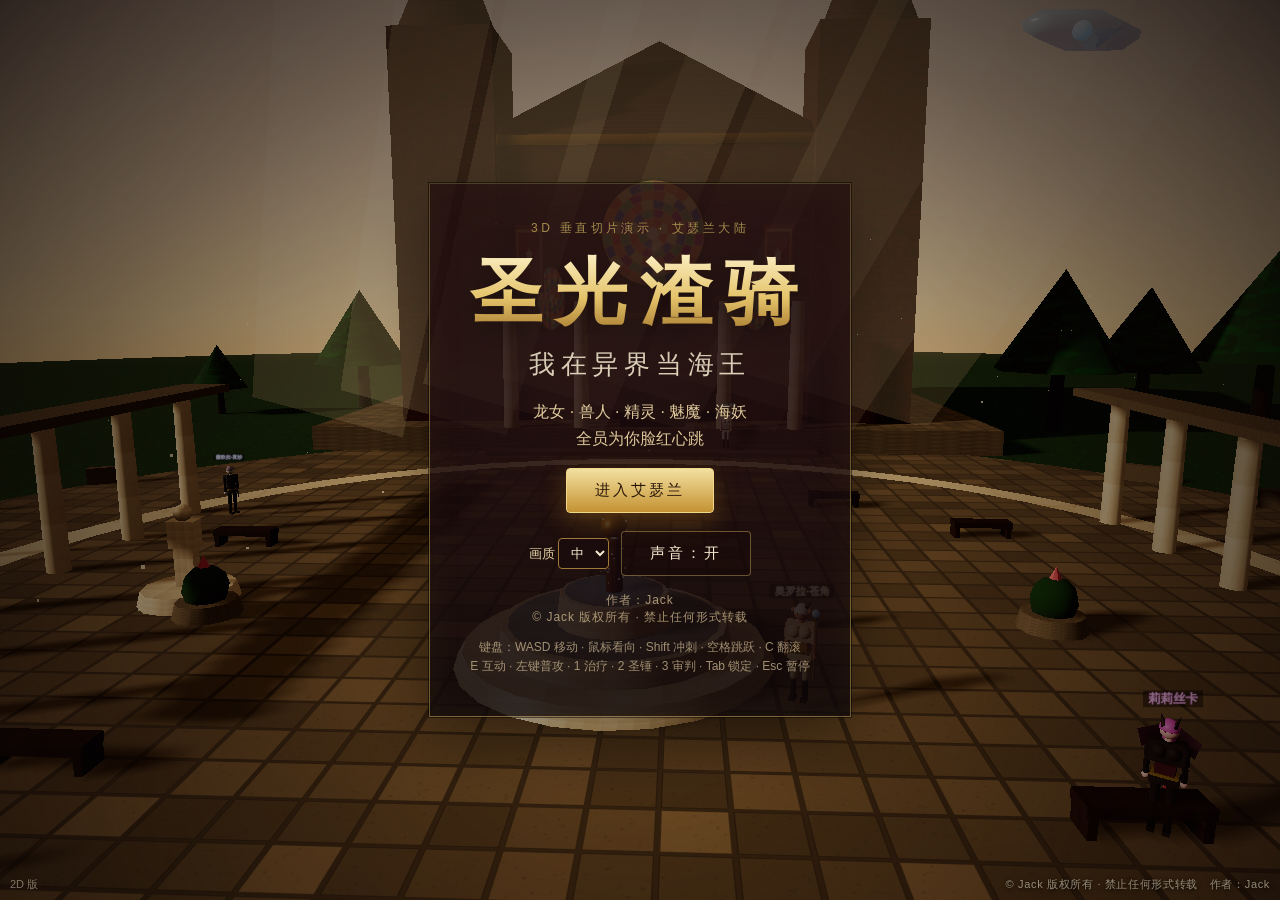
<file: 3d/index.html>
<!DOCTYPE html>
<html lang="zh-CN">
<head>
  <meta charset="UTF-8" />
  <meta name="viewport" content="width=device-width, initial-scale=1, maximum-scale=1, user-scalable=no, viewport-fit=cover" />
  <meta name="theme-color" content="#140808" />
  <meta name="author" content="Jack" />
  <link rel="icon" href="data:,">
  <title>圣光渣骑：我在异界当海王 · 3D 演示</title>
  <link rel="stylesheet" href="./css/style.css" />
  <script type="importmap">
  {
    "imports": {
      "three": "./vendor/three/build/three.module.js",
      "three/addons/": "./vendor/three/examples/jsm/"
    }
  }
  </script>
</head>
<body>
  <canvas id="game-canvas"></canvas>

  <div id="loading" class="overlay">
    <div class="load-card">
      <div class="crest" aria-hidden="true"></div>
      <p class="eyebrow">白冠王国 · 晨誓圣堂</p>
      <h1>圣光渣骑</h1>
      <p class="sub">我在异界当海王</p>
      <div class="bar"><i id="load-bar"></i></div>
      <p id="load-text">正在唤醒圣光…</p>
      <p class="credit">作者：Jack · © Jack 版权所有 · 禁止任何形式转载</p>
    </div>
  </div>

  <div id="title" class="overlay hidden">
    <div class="title-vignette"></div>
    <div class="title-card">
      <p class="eyebrow">3D 垂直切片演示 · 艾瑟兰大陆</p>
      <h1>圣光渣骑</h1>
      <h2>我在异界当海王</h2>
      <p class="tagline">龙女 · 兽人 · 精灵 · 魅魔 · 海妖<br/>全员为你脸红心跳</p>
      <button id="btn-start" class="btn-gold" type="button">进入艾瑟兰</button>
      <div class="title-row">
        <label>画质
          <select id="quality-select">
            <option value="high">高</option>
            <option value="medium" selected>中</option>
            <option value="low">低</option>
          </select>
        </label>
        <button id="btn-mute-title" class="btn-ghost" type="button">声音：开</button>
      </div>
      <p class="credit">作者：Jack<br/>© Jack 版权所有 · 禁止任何形式转载</p>
      <p class="hint">键盘：WASD 移动 · 鼠标看向 · Shift 冲刺 · 空格跳跃 · C 翻滚<br/>E 互动 · 左键普攻 · 1 治疗 · 2 圣锤 · 3 审判 · Tab 锁定 · Esc 暂停</p>
    </div>
  </div>

  <div id="hud" class="hidden">
    <div id="bars">
      <div class="who">
        <img id="hud-face" alt="罗兰" src="./assets/portraits/roland.webp" />
        <div>
          <b>罗兰·光誓</b>
          <span id="hud-level">Lv.3 圣骑士</span>
        </div>
      </div>
      <div class="track hp"><i id="hp-fill"></i><em id="hp-text">100/100</em></div>
      <div class="track mp"><i id="mp-fill"></i><em id="mp-text">80/80</em></div>
    </div>
    <div id="quest-tracker">
      <h3>委托</h3>
      <p id="quest-title">晨誓广场</p>
      <ul id="quest-steps"></ul>
    </div>
    <div id="minimap-wrap">
      <canvas id="minimap" width="180" height="180"></canvas>
      <span class="compass">N</span>
    </div>
    <div id="skill-bar">
      <button class="sk" data-skill="slash" type="button"><b>攻</b><small>十字圣击</small><s></s></button>
      <button class="sk" data-skill="heal" type="button"><b>1</b><small>圣光速疗</small><s></s></button>
      <button class="sk" data-skill="hammer" type="button"><b>2</b><small>圣裁之锤</small><s></s></button>
      <button class="sk" data-skill="judge" type="button"><b>3</b><small>审判之光</small><s></s></button>
    </div>
    <div id="interact-prompt" class="hidden">按 <kbd>E</kbd> <span id="interact-name">交谈</span></div>
    <div id="hint-toast"></div>
  </div>

  <div id="dialogue" class="hidden">
    <div class="dlg-shade"></div>
    <img id="dlg-left" class="dlg-port left" alt="" />
    <img id="dlg-right" class="dlg-port right" alt="" />
    <div class="dlg-box">
      <div class="dlg-name" id="dlg-name"></div>
      <p id="dlg-text"></p>
      <div id="dlg-choices"></div>
      <p class="dlg-next" id="dlg-next">点击或按 E 继续</p>
    </div>
  </div>

  <div id="cg" class="hidden">
    <div class="cg-frame">
      <img id="cg-img" alt="剧情插图" />
      <p id="cg-cap"></p>
      <p class="credit">作者：Jack · 禁止转载</p>
      <button id="cg-close" class="btn-gold" type="button">……灯又亮了</button>
    </div>
  </div>

  <div id="levelup" class="hidden">
    <div class="lu-card">
      <p>圣光涌动</p>
      <h2 id="lu-text">升级！Lv.4</h2>
      <p id="lu-sub">您的腰力评级提升至：广场级合格。</p>
    </div>
  </div>

  <div id="death" class="overlay hidden">
    <div class="title-card slim">
      <h2>圣光……好像欠费了</h2>
      <p>罗兰脸朝下栽进晨誓广场的石砖里。好在圣泉还愿意赊一笔账。</p>
      <button id="btn-revive" class="btn-gold" type="button">在圣泉复苏</button>
    </div>
  </div>

  <div id="ending" class="overlay hidden">
    <div class="title-card">
      <p class="eyebrow">委托完成</p>
      <h2>晨辉林重归宁静</h2>
      <p id="ending-text" class="tagline"></p>
      <p class="credit">作者：Jack　© Jack 版权所有 · 禁止任何形式转载</p>
      <div class="title-row">
        <button id="btn-continue" class="btn-gold" type="button">继续闲逛</button>
        <button id="btn-end-title" class="btn-ghost" type="button">返回标题</button>
      </div>
    </div>
  </div>

  <div id="pause" class="overlay hidden">
    <div class="title-card slim">
      <h2>暂停</h2>
      <div class="pause-stack">
        <button id="btn-resume" class="btn-gold" type="button">继续冒险</button>
        <button id="btn-mute" class="btn-ghost" type="button">声音：开</button>
        <label class="pause-q">画质
          <select id="quality-ingame">
            <option value="high">高</option>
            <option value="medium">中</option>
            <option value="low">低</option>
          </select>
        </label>
        <button id="btn-to-title" class="btn-ghost" type="button">回到标题</button>
      </div>
      <p class="credit">作者：Jack · 禁止转载</p>
    </div>
  </div>

  <div id="mobile" class="hidden">
    <div id="joy"><i id="joy-knob"></i></div>
    <div id="look-pad"></div>
    <div id="mob-btns">
      <button id="m-interact" type="button">互动</button>
      <button id="m-jump" type="button">跳</button>
      <button id="m-roll" type="button">滚</button>
      <button id="m-atk" type="button">攻</button>
    </div>
  </div>

  <div id="nums"></div>
  <div id="watermark">© Jack 版权所有 · 禁止任何形式转载　作者：Jack</div>
  <a id="back-2d" href="../" title="返回 2D 版">2D 版</a>

  <script type="module" src="./js/main.js"></script>
</body>
</html>
</file>
<file: 3d/css/style.css>
:root {
  --gold: #e4c36a;
  --gold2: #b8892d;
  --wine: #2a1014;
  --ink: #140808;
  --cream: #f6ead0;
  --hp: #d4534a;
  --mp: #4aa3d4;
  --panel: rgba(18, 8, 10, 0.72);
}
* { box-sizing: border-box; }
html, body { margin: 0; height: 100%; overflow: hidden; background: #0b0606; color: var(--cream);
  font-family: "PingFang SC", "Hiragino Sans GB", "Microsoft YaHei", "Noto Sans SC", sans-serif;
  user-select: none; touch-action: none; }
#game-canvas { position: fixed; inset: 0; width: 100%; height: 100%; display: block; }
.hidden { display: none !important; }

.overlay {
  position: fixed; inset: 0; z-index: 40;
  display: flex; align-items: center; justify-content: center;
}
#loading { background: radial-gradient(ellipse at 50% 30%, #3a1a14, #0b0606 70%); }
#title { pointer-events: none; }
#title .title-card, #title button, #title select, #title label { pointer-events: auto; }
.title-vignette {
  position: absolute; inset: 0;
  background: radial-gradient(ellipse at 50% 70%, transparent 20%, rgba(8,3,3,.55) 70%, rgba(8,3,3,.82));
  pointer-events: none;
}

.load-card, .title-card {
  text-align: center; max-width: 640px; padding: 36px 40px 28px;
  background: linear-gradient(180deg, rgba(42,16,20,.78), rgba(12,6,8,.86));
  border: 1px solid rgba(228,195,106,.45);
  box-shadow: 0 0 0 1px rgba(0,0,0,.5), 0 20px 60px rgba(0,0,0,.45), inset 0 0 40px rgba(228,195,106,.06);
  pointer-events: auto;
}
.title-card.slim { max-width: 420px; }
.crest {
  width: 74px; height: 74px; margin: 0 auto 12px;
  border-radius: 50%;
  background:
    radial-gradient(circle at 50% 45%, #f8e7a4 0 8%, transparent 9%),
    conic-gradient(from 0deg, #e4c36a, #7a4b12, #e4c36a, #fff1b8, #e4c36a);
  mask: radial-gradient(circle at 50% 50%, transparent 0 18%, #000 19%);
  box-shadow: 0 0 24px rgba(228,195,106,.45);
}
.eyebrow { letter-spacing: .28em; color: var(--gold); font-size: 12px; margin: 0 0 8px; }
h1 {
  font-family: "Songti SC", "STSong", "Noto Serif SC", serif;
  font-size: clamp(42px, 8vw, 72px); margin: 0; letter-spacing: .18em;
  background: linear-gradient(180deg, #fff6d2, #e4c36a 55%, #9a6a22);
  -webkit-background-clip: text; background-clip: text; color: transparent;
  text-shadow: none; filter: drop-shadow(0 8px 18px rgba(0,0,0,.45));
}
h2 {
  font-family: "Songti SC", "STSong", serif;
  font-weight: 500; letter-spacing: .22em; margin: 6px 0 14px; color: var(--cream); font-size: clamp(18px, 3vw, 26px);
}
.sub { letter-spacing: .28em; color: var(--cream); opacity: .9; }
.tagline { color: #f0d9a8; line-height: 1.7; opacity: .92; }
.credit { color: #c9b48a; font-size: 12px; letter-spacing: .08em; opacity: .8; margin-top: 16px; }
.hint { font-size: 12px; color: #cbb892; opacity: .75; line-height: 1.6; }

.bar { width: min(360px, 70vw); height: 8px; margin: 22px auto 10px; background: #2a1810; border: 1px solid #a07a3a; border-radius: 99px; overflow: hidden; }
.bar i { display: block; height: 100%; width: 6%; background: linear-gradient(90deg, #8a5a18, #f0d78a); transition: width .25s ease; }

.btn-gold, .btn-ghost {
  appearance: none; cursor: pointer; border-radius: 4px; padding: 12px 28px; letter-spacing: .2em;
  font-size: 15px; font-family: inherit;
}
.btn-gold {
  border: 1px solid #f0d78a; color: #2a1608;
  background: linear-gradient(180deg, #f3e0a0, #c49232);
  box-shadow: 0 8px 24px rgba(180,120,30,.35);
}
.btn-gold:hover { filter: brightness(1.08); }
.btn-ghost {
  border: 1px solid rgba(228,195,106,.4); color: var(--cream);
  background: rgba(20,8,8,.35);
}
.title-row { display: flex; gap: 12px; justify-content: center; align-items: center; margin-top: 18px; flex-wrap: wrap; }
.title-row label, .pause-q { color: #e8d5a8; font-size: 13px; }
select { background: #1a0c0c; color: var(--cream); border: 1px solid #a07a3a; padding: 6px 8px; border-radius: 4px; }
.pause-stack { display: flex; flex-direction: column; gap: 10px; align-items: stretch; }
.pause-stack .btn-gold, .pause-stack .btn-ghost { width: 100%; }

#hud { position: fixed; inset: 0; pointer-events: none; z-index: 20; }
#bars {
  position: absolute; left: 18px; top: 16px; width: min(320px, 46vw);
  background: var(--panel); border: 1px solid rgba(228,195,106,.28); padding: 10px 12px 12px; border-radius: 8px;
  backdrop-filter: blur(8px);
}
.who { display: flex; gap: 10px; align-items: center; margin-bottom: 8px; }
.who img { width: 48px; height: 48px; object-fit: cover; object-position: top; border-radius: 6px; border: 1px solid var(--gold); }
.who b { display: block; letter-spacing: .12em; }
.who span { font-size: 12px; color: var(--gold); }
.track { position: relative; height: 14px; background: #1a0c0c; border-radius: 99px; overflow: hidden; margin-top: 6px; border: 1px solid rgba(255,255,255,.08); }
.track i { display: block; height: 100%; width: 100%; transform-origin: left center; }
.track.hp i { background: linear-gradient(90deg, #7a1c18, #e07262); }
.track.mp i { background: linear-gradient(90deg, #163a62, #63c0e8); }
.track em { position: absolute; inset: 0; display: flex; align-items: center; justify-content: center; font-size: 10px; font-style: normal; text-shadow: 0 1px 2px #000; }

#quest-tracker {
  position: absolute; right: 18px; top: 16px; width: min(260px, 42vw);
  background: var(--panel); border: 1px solid rgba(228,195,106,.28); padding: 12px 14px; border-radius: 8px;
  backdrop-filter: blur(8px);
}
#quest-tracker h3 { margin: 0 0 4px; font-size: 11px; letter-spacing: .24em; color: var(--gold); font-weight: 500; }
#quest-title { margin: 0 0 8px; font-size: 15px; }
#quest-steps { margin: 0; padding-left: 18px; font-size: 12px; line-height: 1.7; color: #ead9b3; }
#quest-steps li.done { color: #8d9a78; text-decoration: line-through; }
#quest-steps li.now { color: #ffe7a4; }

#minimap-wrap {
  position: absolute; right: 18px; top: 210px; width: 132px; height: 132px;
  border: 2px solid rgba(228,195,106,.5); border-radius: 50%; overflow: hidden;
  box-shadow: 0 8px 24px rgba(0,0,0,.4);
  background: #152010;
}
#minimap { width: 100%; height: 100%; }
.compass { position: absolute; top: 6px; left: 50%; transform: translateX(-50%); color: #f0d78a; font-size: 10px; font-weight: 700; }

#skill-bar {
  position: absolute; left: 50%; bottom: 22px; transform: translateX(-50%);
  display: flex; gap: 10px; pointer-events: auto;
}
.sk {
  width: 74px; height: 74px; border-radius: 10px; border: 1px solid #d7b25a;
  background: linear-gradient(180deg, rgba(70,36,20,.85), rgba(20,8,8,.9));
  color: var(--cream); position: relative; overflow: hidden; cursor: pointer; font-family: inherit;
}
.sk b { display: block; font-size: 18px; color: var(--gold); }
.sk small { display: block; font-size: 10px; opacity: .85; }
.sk s { position: absolute; inset: 0; background: rgba(0,0,0,.55); transform: scaleY(0); transform-origin: bottom; text-decoration: none; pointer-events: none; }
.sk.cd s { transform: scaleY(var(--cd, 0)); }
.sk:disabled { filter: grayscale(.4); opacity: .7; }

#interact-prompt {
  position: absolute; left: 50%; top: 62%; transform: translateX(-50%);
  background: rgba(12,6,8,.7); border: 1px solid rgba(228,195,106,.4);
  padding: 8px 16px; border-radius: 99px; letter-spacing: .12em; font-size: 14px;
}
#interact-prompt kbd { color: var(--gold); }
#hint-toast {
  position: absolute; left: 50%; top: 18%; transform: translateX(-50%);
  max-width: 70vw; text-align: center; color: #ffe7a4;
  text-shadow: 0 2px 10px #000; font-size: 16px; opacity: 0; transition: opacity .3s;
  pointer-events: none;
}
#hint-toast.show { opacity: 1; }

#dialogue { position: fixed; inset: 0; z-index: 30; pointer-events: auto; }
.dlg-shade { position: absolute; inset: 0; background: linear-gradient(180deg, transparent 30%, rgba(8,4,4,.72)); }
.dlg-port {
  position: absolute; bottom: 0; height: min(78vh, 820px); width: auto; max-width: 42vw;
  object-fit: contain; object-position: top; filter: drop-shadow(0 12px 24px rgba(0,0,0,.55));
  pointer-events: none;
}
.dlg-port.left { left: 0; }
.dlg-port.right { right: 0; transform: scaleX(-1); }
.dlg-port.dim { filter: grayscale(.35) brightness(.7) drop-shadow(0 12px 24px rgba(0,0,0,.55)); }
.dlg-box {
  position: absolute; left: 50%; bottom: 28px; transform: translateX(-50%);
  width: min(860px, 92vw); background: linear-gradient(180deg, rgba(28,12,14,.88), rgba(12,6,8,.94));
  border: 1px solid rgba(228,195,106,.5); border-radius: 10px; padding: 18px 22px 16px;
  box-shadow: 0 16px 40px rgba(0,0,0,.45);
}
.dlg-name { display: inline-block; color: #2a1608; background: linear-gradient(180deg,#f3e0a0,#c49232);
  padding: 3px 14px; border-radius: 4px; letter-spacing: .16em; font-weight: 700; margin-bottom: 8px; }
#dlg-text { margin: 8px 0 10px; font-size: 17px; line-height: 1.75; min-height: 3.4em; }
#dlg-choices { display: flex; flex-direction: column; gap: 8px; }
#dlg-choices button {
  text-align: left; background: rgba(255,220,140,.08); border: 1px solid rgba(228,195,106,.35);
  color: var(--cream); padding: 10px 14px; border-radius: 6px; cursor: pointer; font-family: inherit; font-size: 15px;
}
#dlg-choices button:hover { background: rgba(255,220,140,.18); }
.dlg-next { text-align: right; font-size: 12px; color: #c9b48a; margin: 0; }

#cg { position: fixed; inset: 0; z-index: 35; background: rgba(0,0,0,.86); display: flex; align-items: center; justify-content: center; }
.cg-frame { max-width: min(920px, 94vw); text-align: center; }
.cg-frame img { width: 100%; max-height: 72vh; object-fit: contain; border: 2px solid rgba(228,195,106,.55); box-shadow: 0 20px 50px #000; }
#cg-cap { color: #f6ead0; font-size: 16px; line-height: 1.7; }

#levelup { position: fixed; inset: 0; z-index: 32; display: flex; align-items: center; justify-content: center; pointer-events: none; }
.lu-card { text-align: center; animation: pop .6s ease; }
.lu-card h2 { font-size: 48px; letter-spacing: .2em; margin: 8px 0; color: #ffe7a4; text-shadow: 0 0 24px rgba(255,210,80,.8); }
@keyframes pop { from { transform: scale(.7); opacity: 0; } to { transform: scale(1); opacity: 1; } }

#nums { position: fixed; inset: 0; pointer-events: none; z-index: 22; }
.dnum { position: absolute; font-weight: 800; font-size: 20px; transform: translate(-50%,-50%);
  text-shadow: 0 2px 6px #000; animation: floatnum .85s ease-out forwards; white-space: nowrap; }
.dnum.dmg { color: #ffd36a; }
.dnum.crit { color: #ff7a3a; font-size: 26px; }
.dnum.heal { color: #7dff9a; }
.dnum.info { color: #f0e2b4; font-size: 15px; }
@keyframes floatnum { to { transform: translate(-50%,-130%); opacity: 0; } }

#watermark {
  position: fixed; right: 10px; bottom: 8px; z-index: 50; font-size: 11px; color: rgba(246,234,208,.55); letter-spacing: .06em;
  pointer-events: none; text-shadow: 0 1px 4px #000;
}
#back-2d {
  position: fixed; left: 10px; bottom: 8px; z-index: 50; font-size: 11px; color: rgba(246,234,208,.45);
  text-decoration: none; pointer-events: auto;
}

#mobile { position: fixed; inset: 0; z-index: 21; pointer-events: none; }
#joy {
  position: absolute; left: 28px; bottom: 28px; width: 128px; height: 128px; border-radius: 50%;
  border: 2px solid rgba(228,195,106,.4); background: rgba(0,0,0,.25); pointer-events: auto;
}
#joy-knob {
  position: absolute; left: 50%; top: 50%; width: 56px; height: 56px; margin: -28px 0 0 -28px; border-radius: 50%;
  background: radial-gradient(circle at 35% 30%, #f3e0a0, #8a5a18); box-shadow: 0 4px 12px #0008;
}
#look-pad { position: absolute; right: 0; top: 0; width: 55%; height: 70%; pointer-events: auto; }
#mob-btns { position: absolute; right: 18px; bottom: 110px; display: grid; grid-template-columns: 1fr 1fr; gap: 10px; pointer-events: auto; }
#mob-btns button, #m-atk {
  width: 62px; height: 62px; border-radius: 50%; border: 1px solid #d7b25a;
  background: rgba(30,12,12,.72); color: var(--cream); font-family: inherit;
}
#m-atk { background: rgba(140,40,30,.75); }

@media (max-width: 820px) {
  #bars { top: 10px; left: 10px; }
  #quest-tracker { top: 10px; right: 10px; width: min(200px, 46vw); padding: 8px 10px; }
  #quest-tracker ul { font-size: 11px; }
  #minimap-wrap { width: 96px; height: 96px; top: auto; bottom: 118px; right: 12px; }
  #skill-bar { bottom: 12px; gap: 6px; }
  .sk { width: 60px; height: 64px; }
  .dlg-port { max-width: 48vw; height: 52vh; }
  #watermark { font-size: 10px; }
}
</file>
